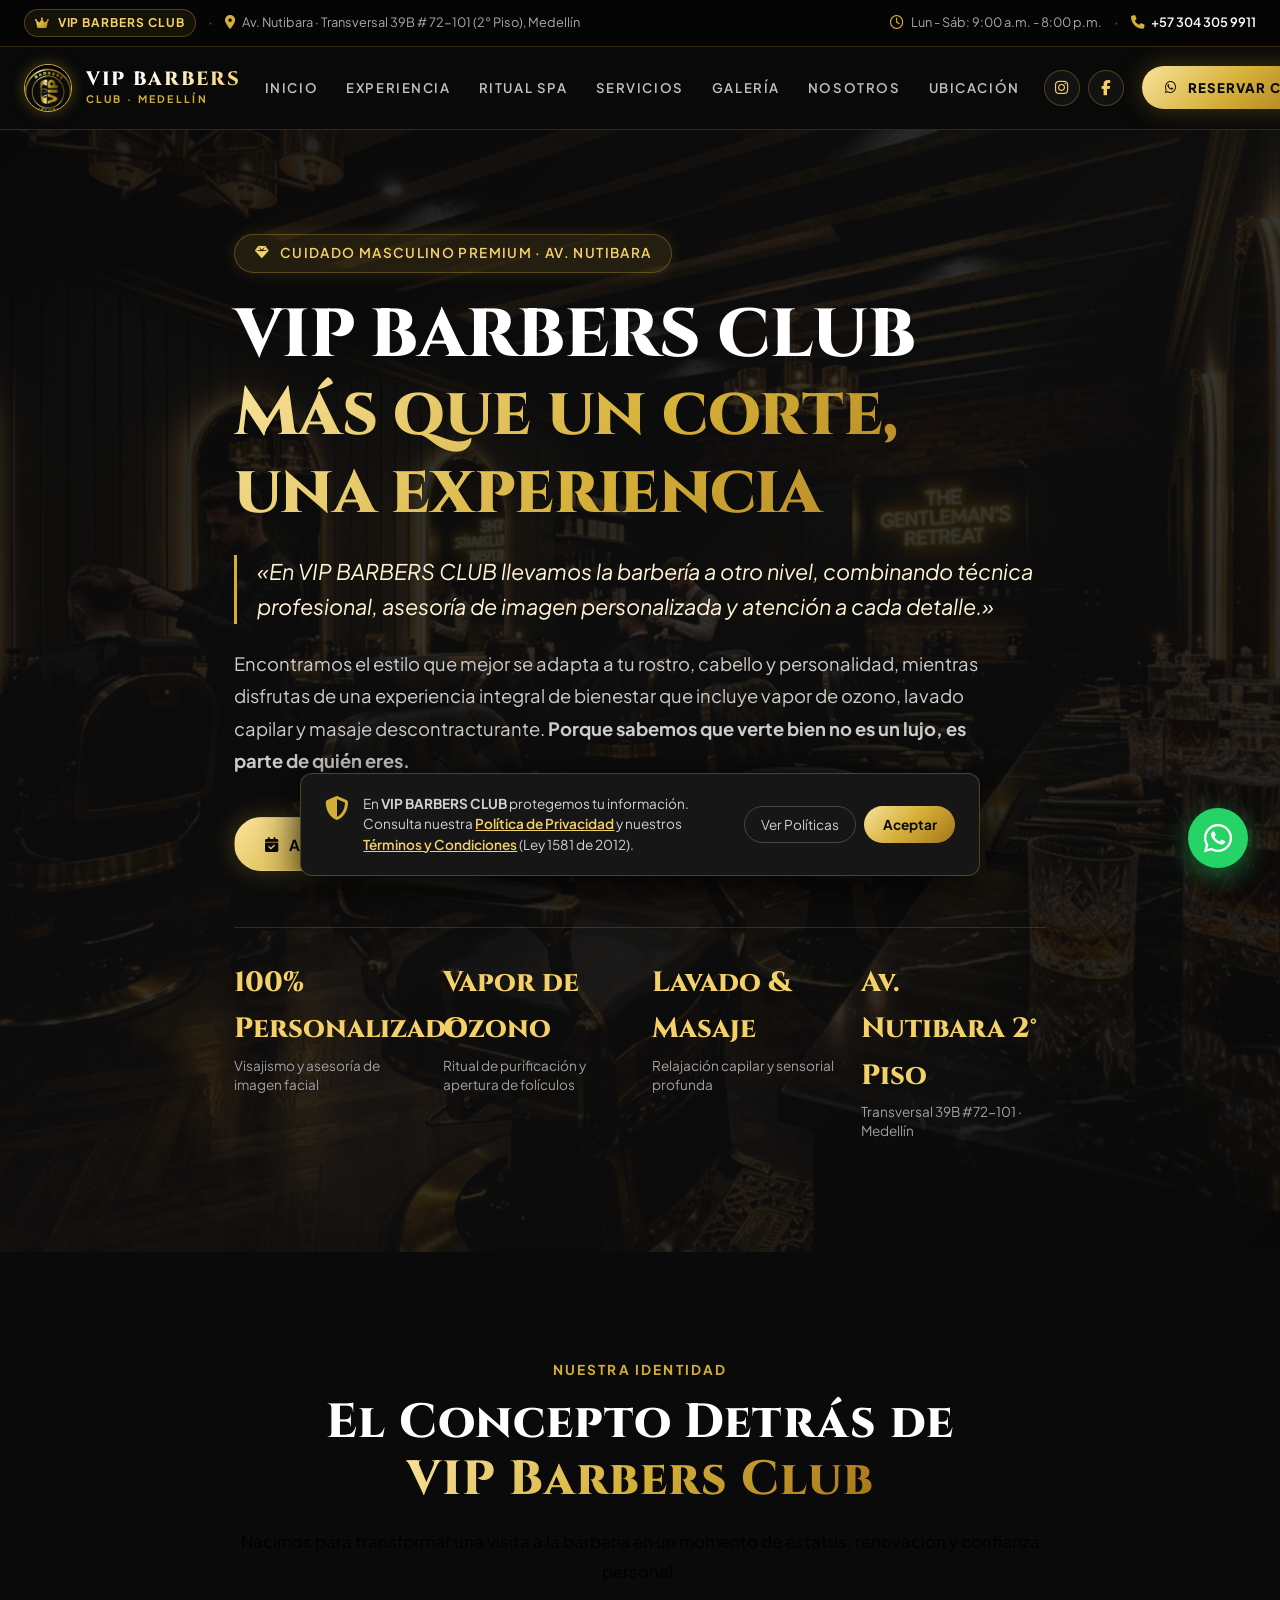
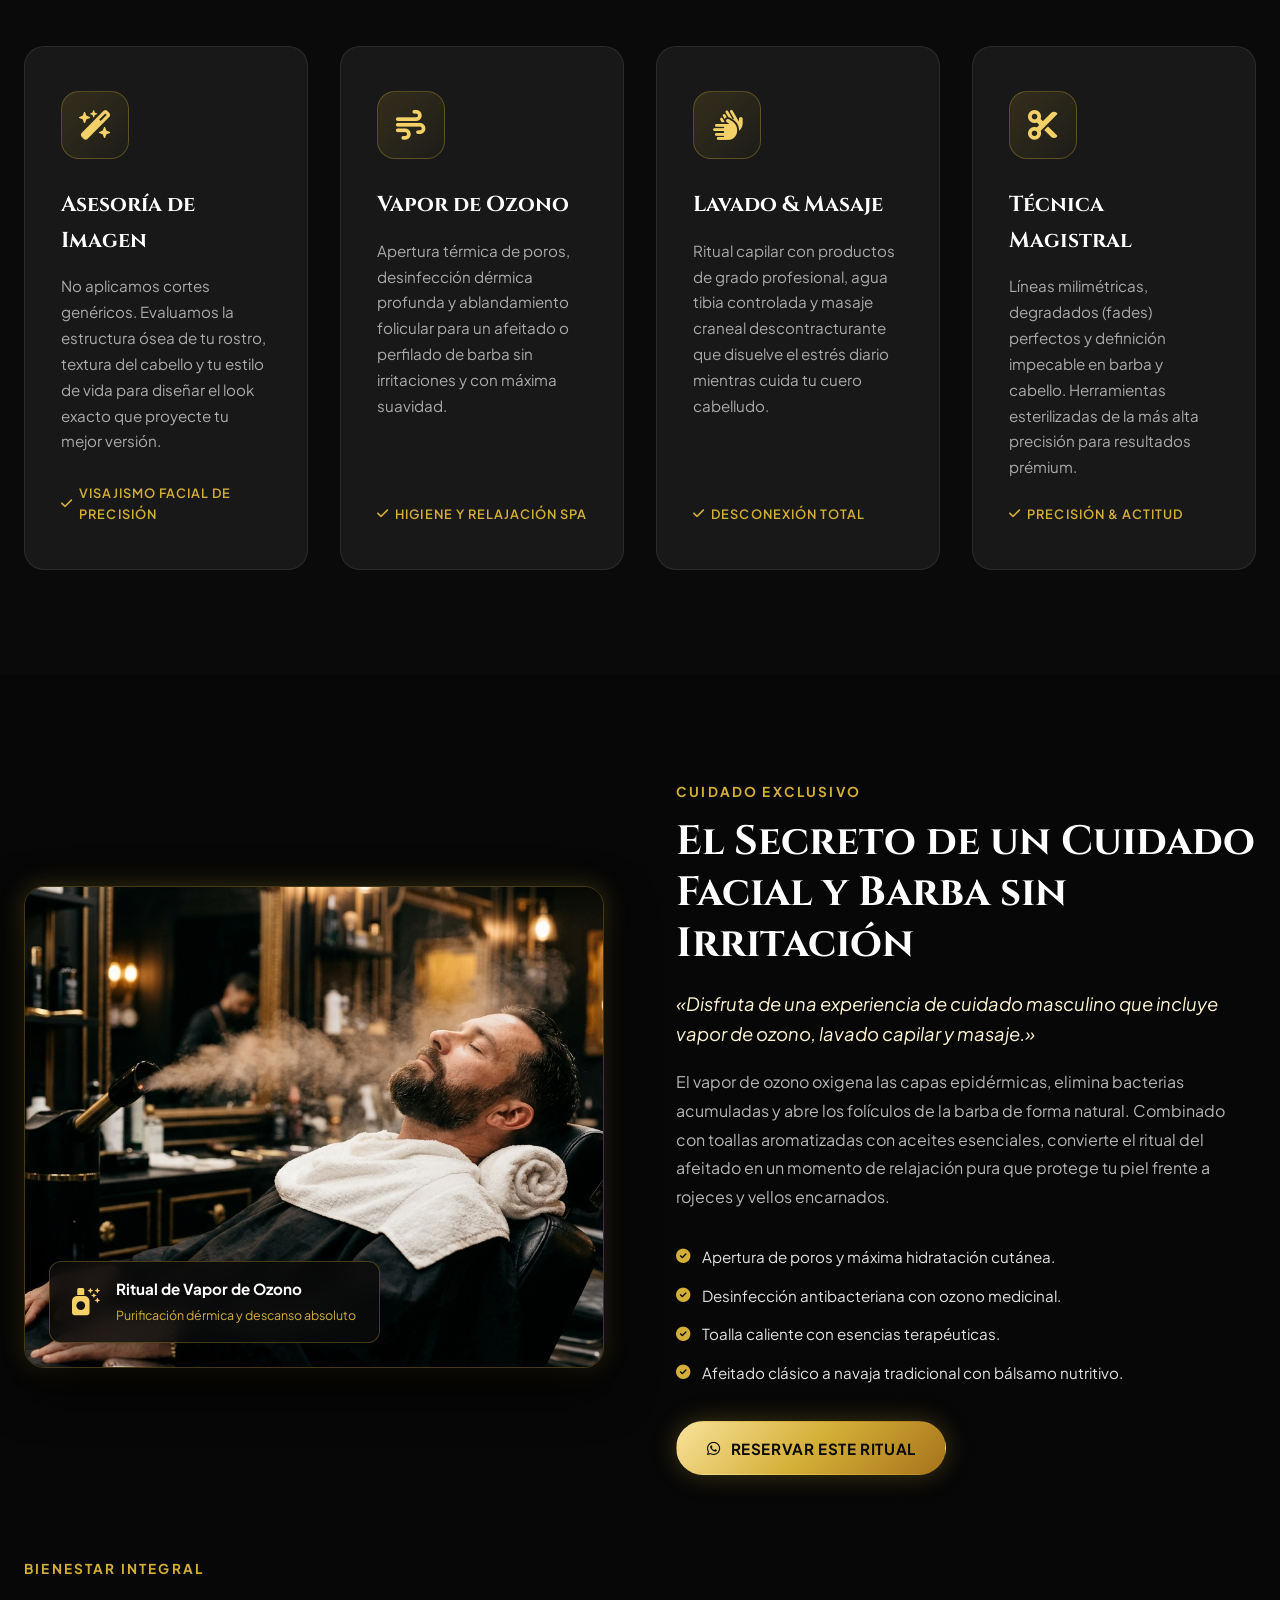
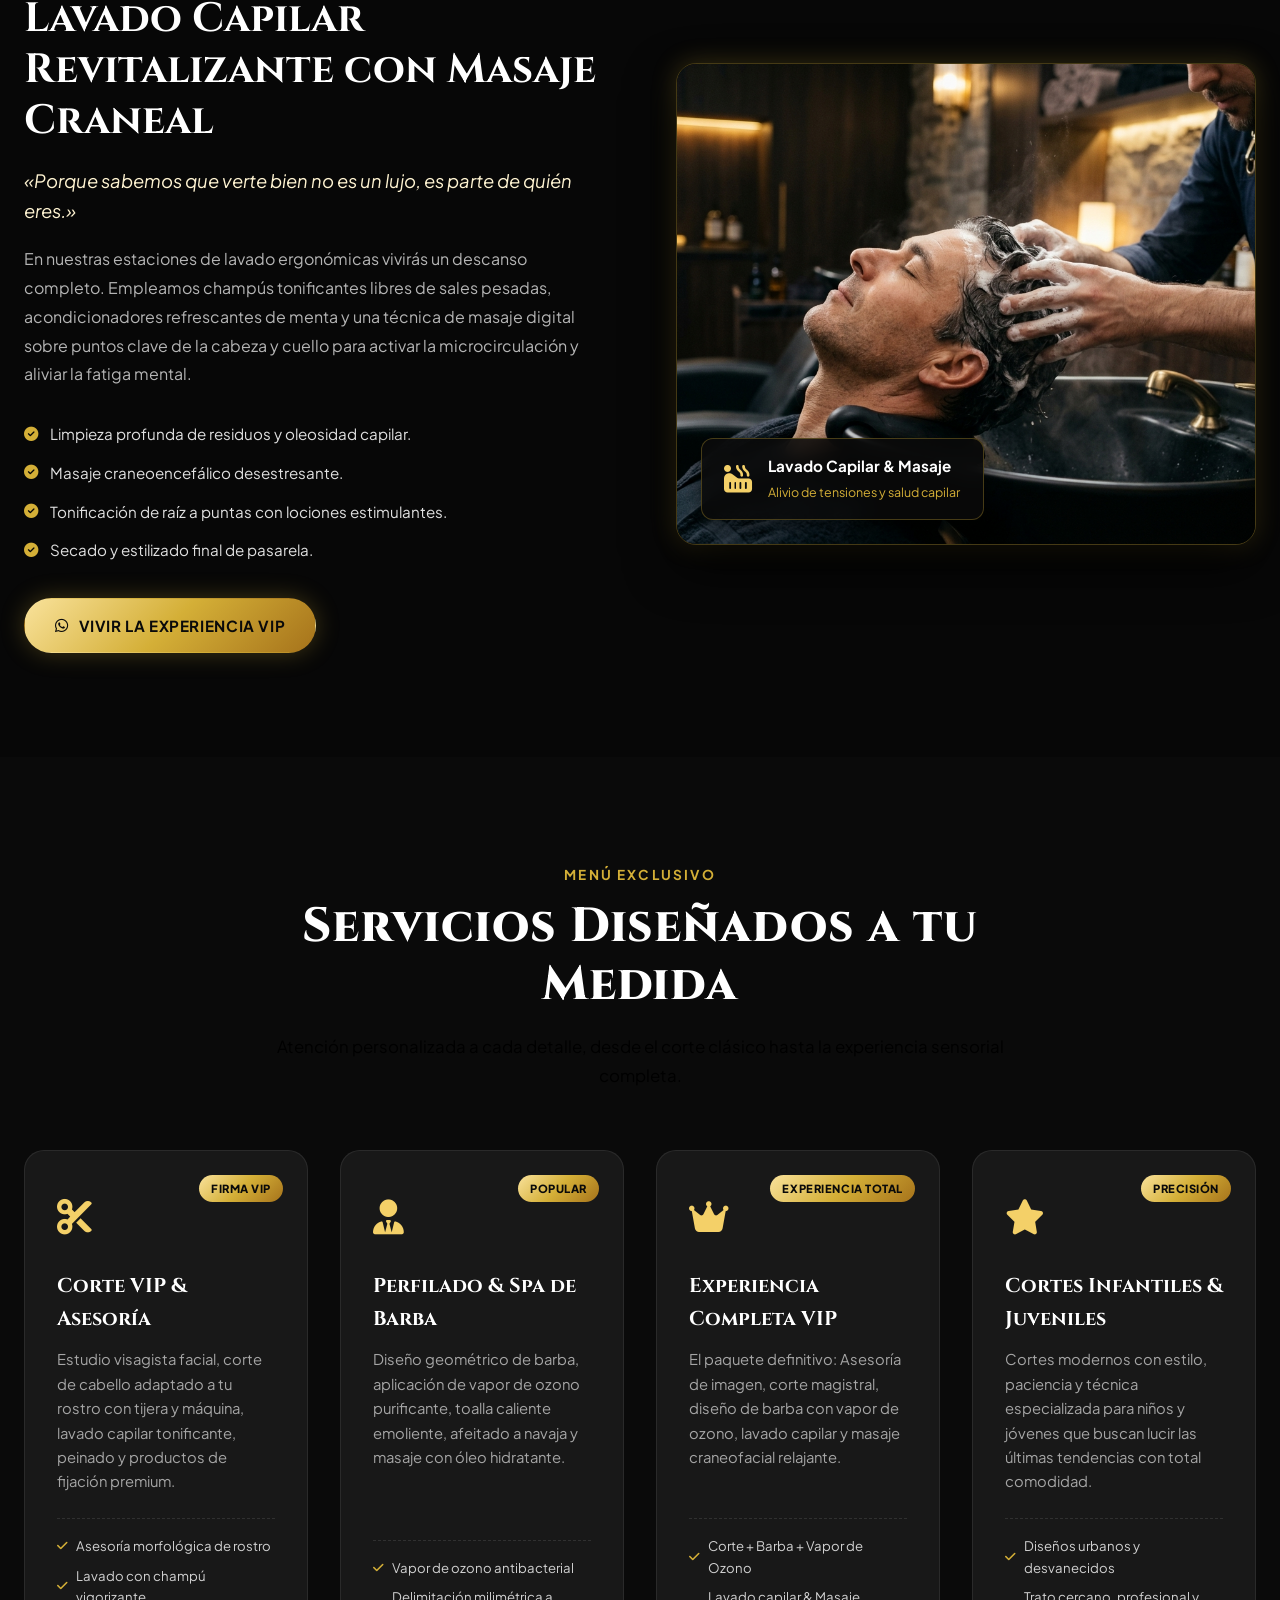
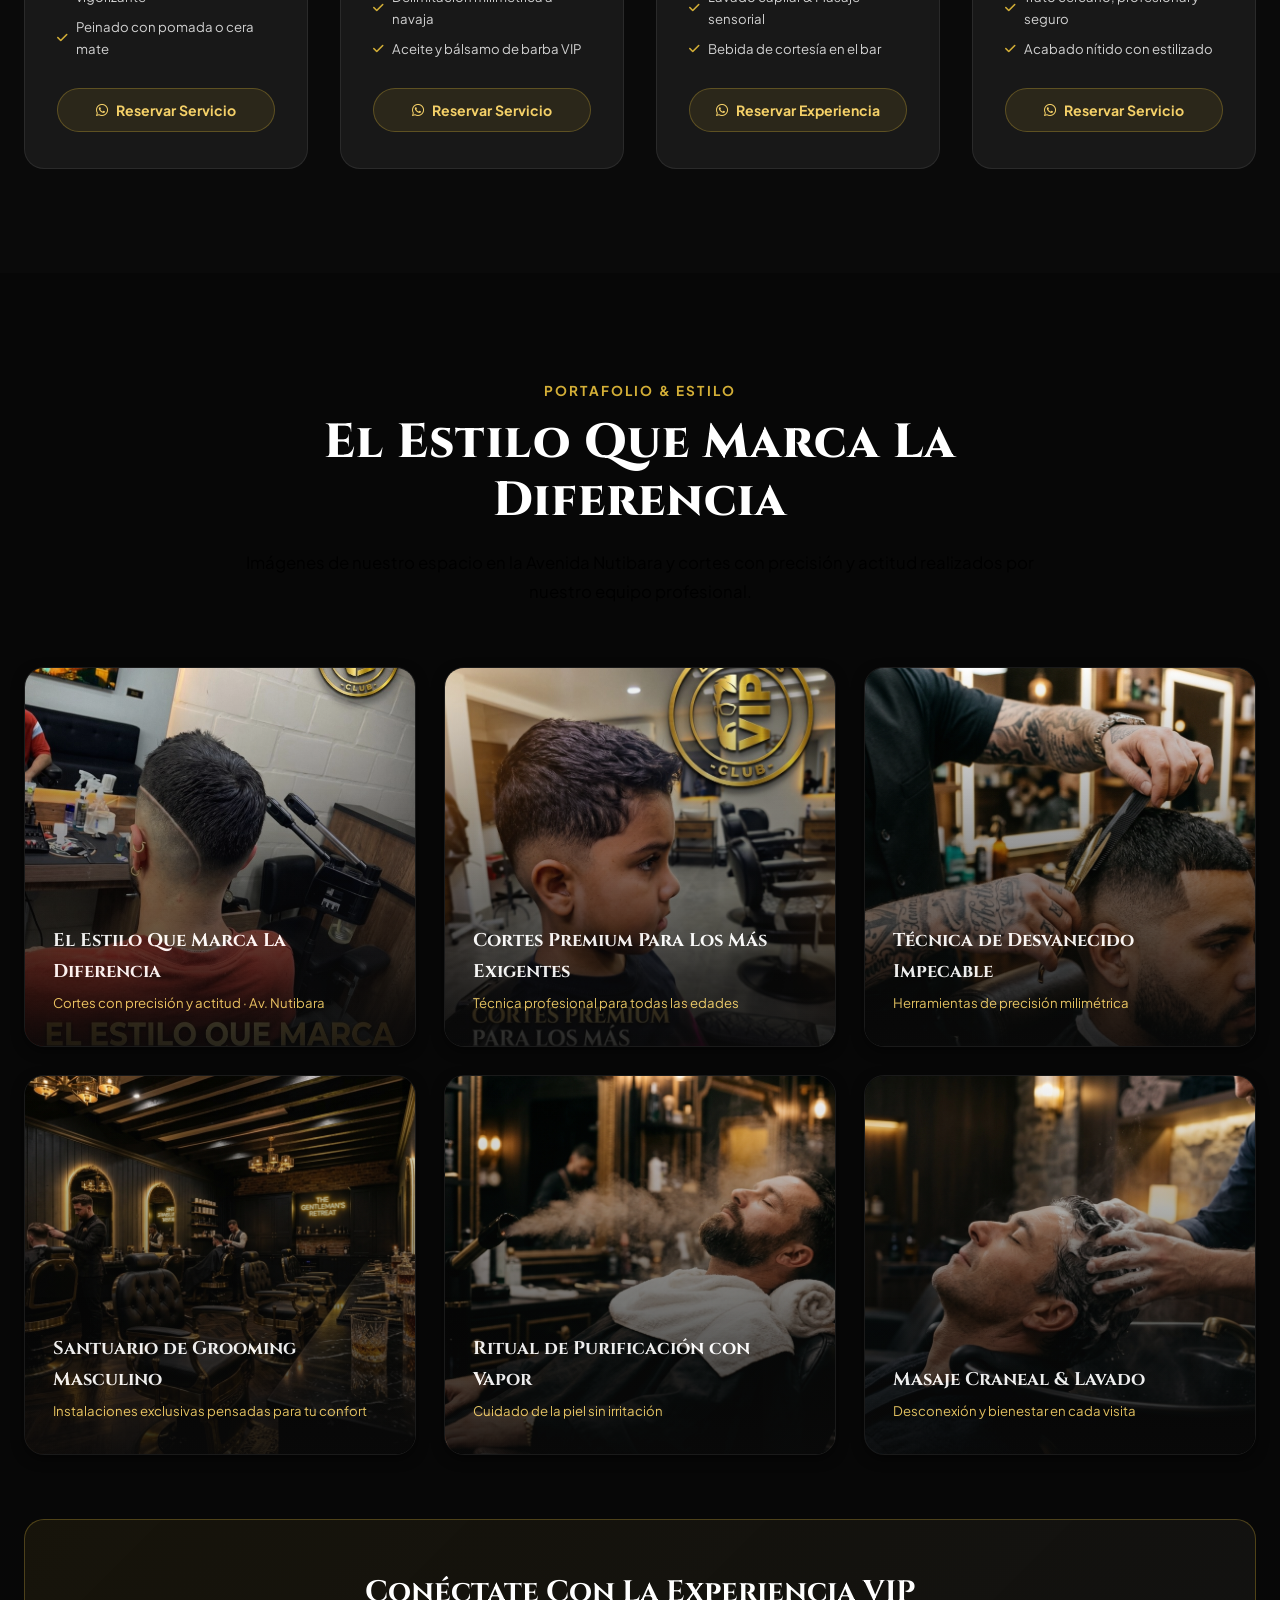
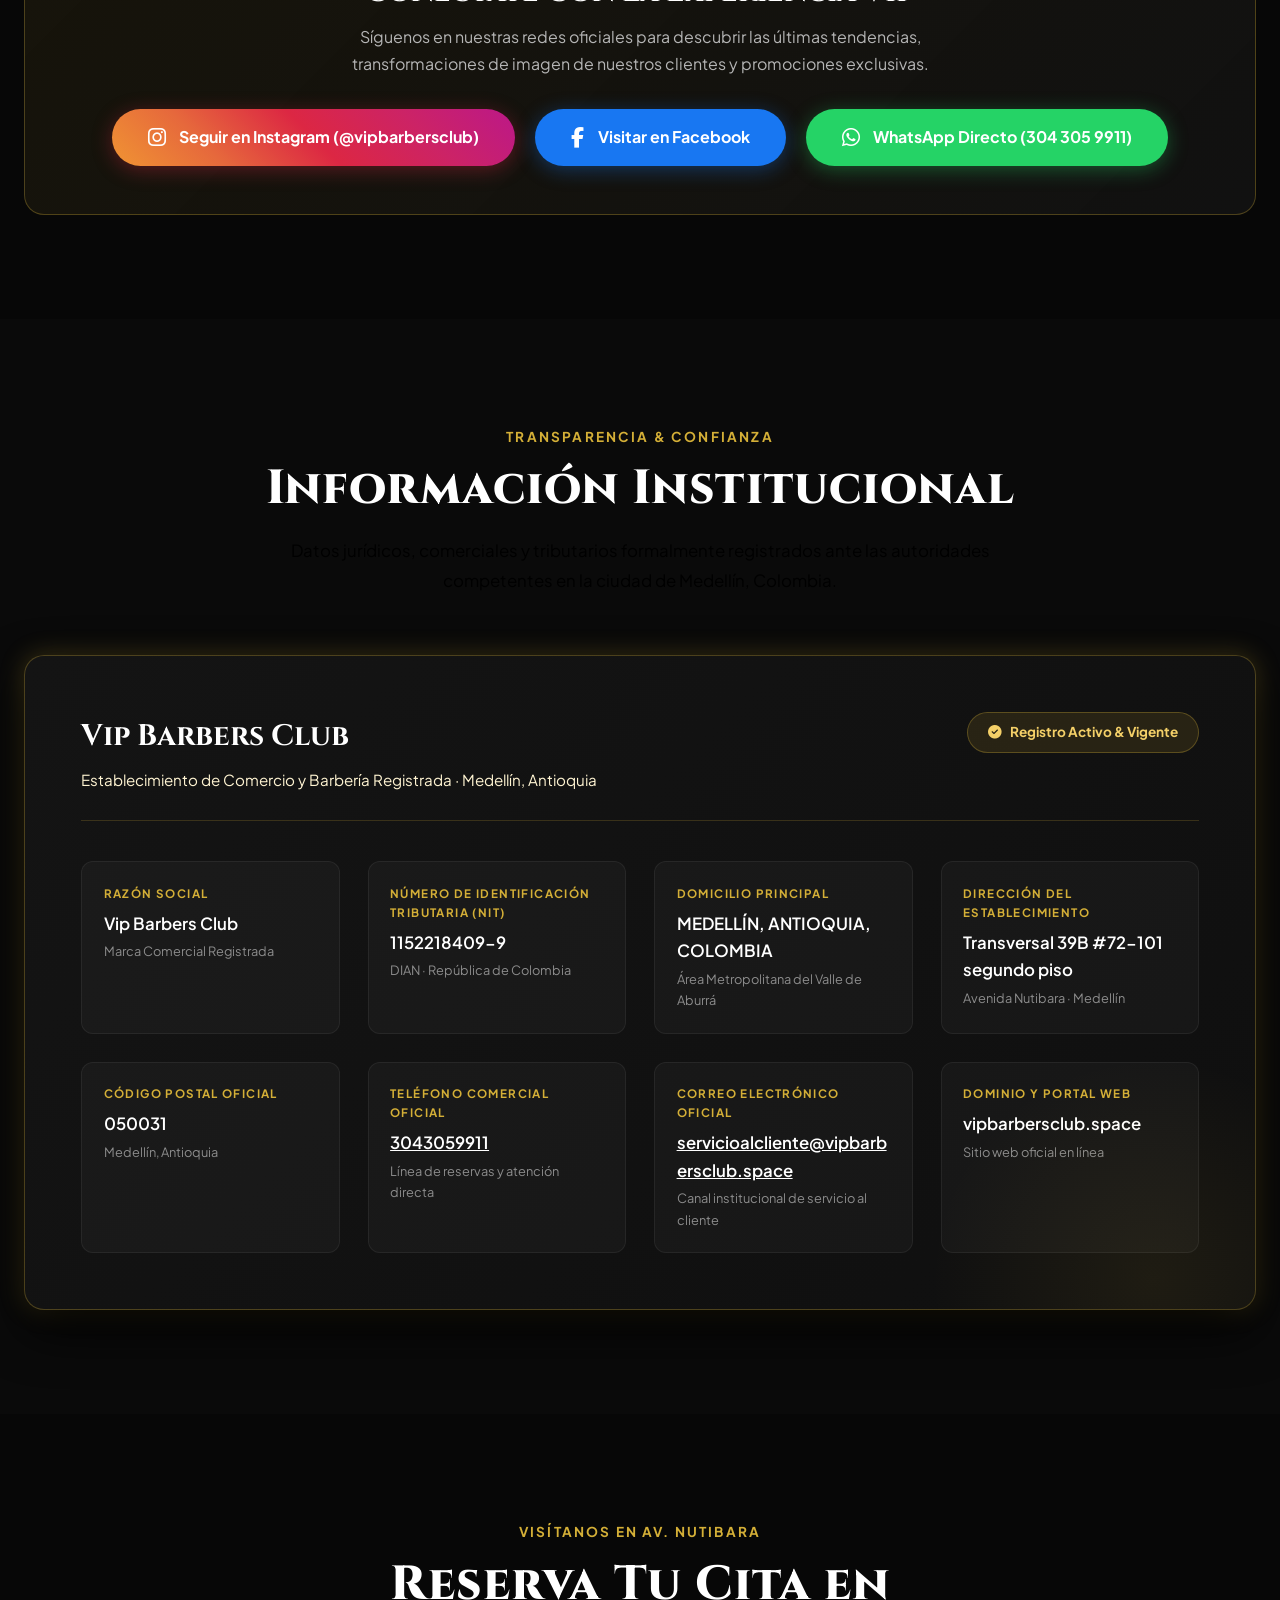
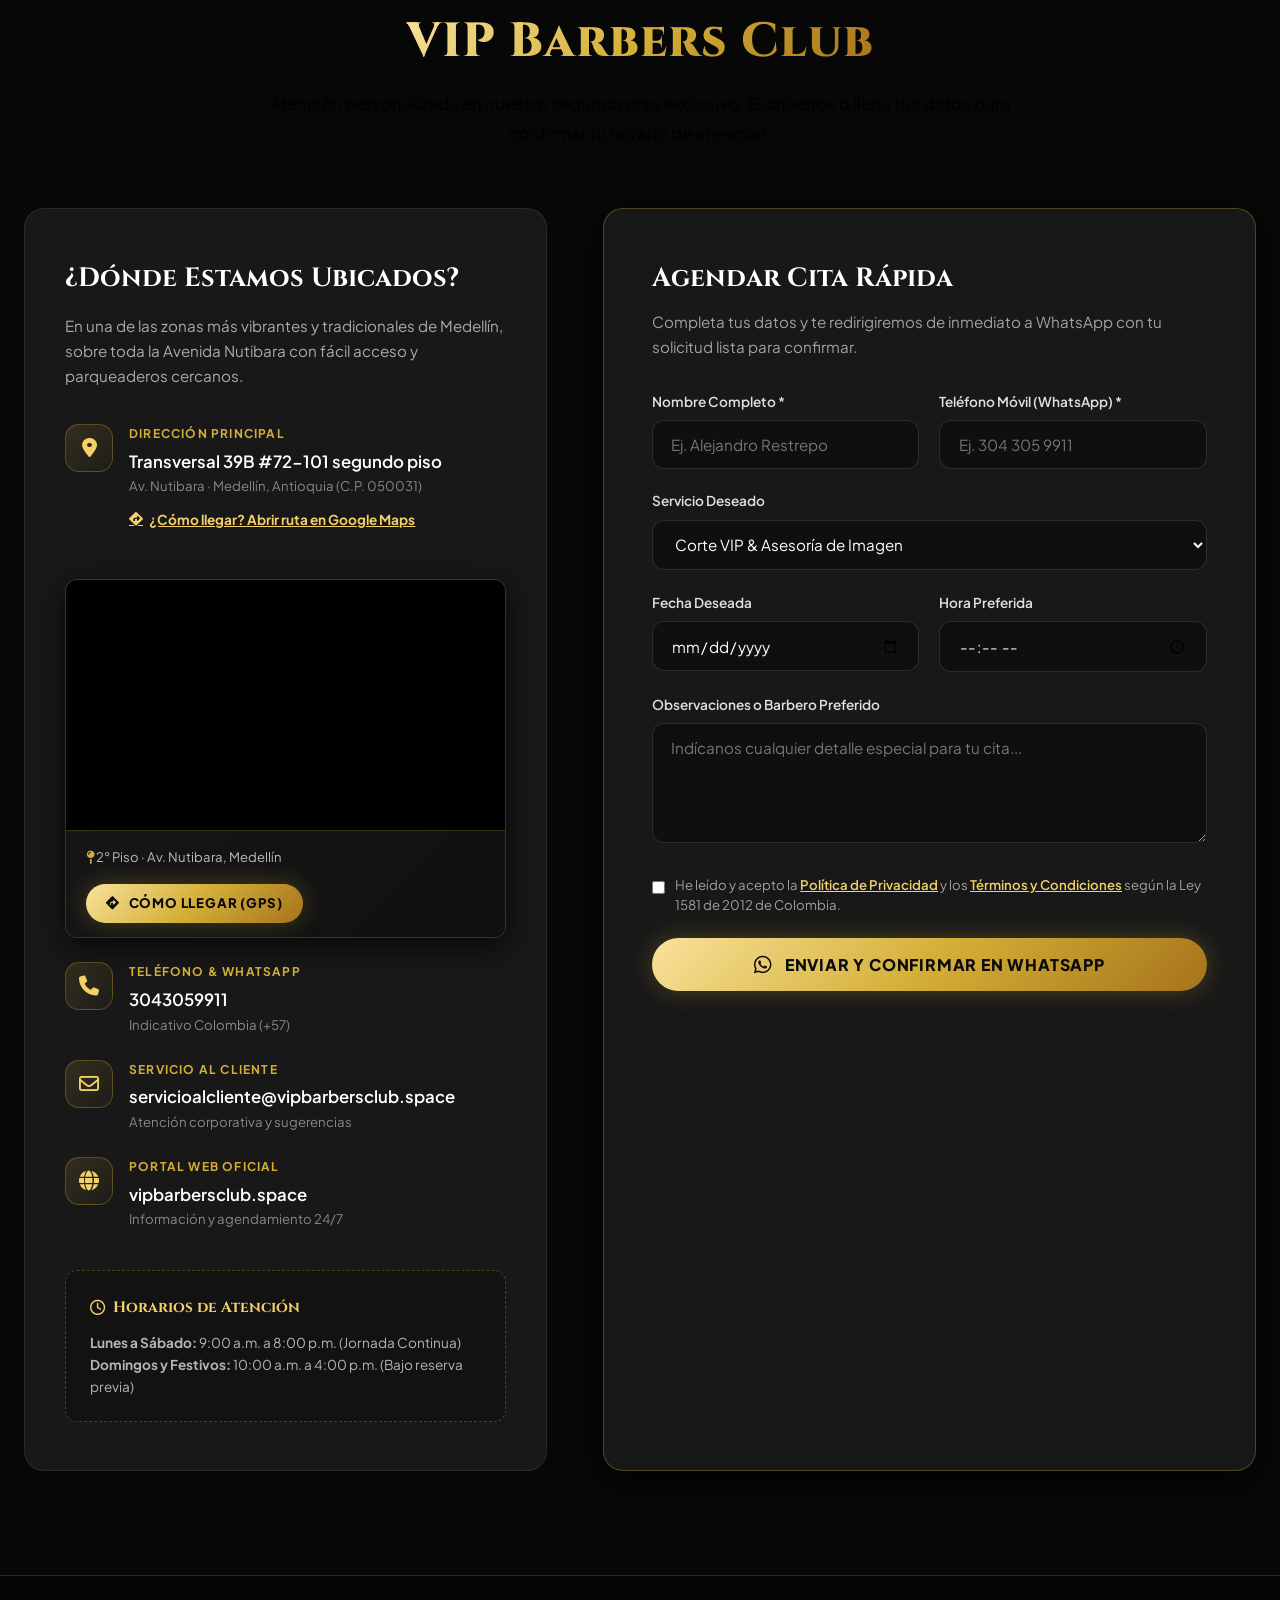
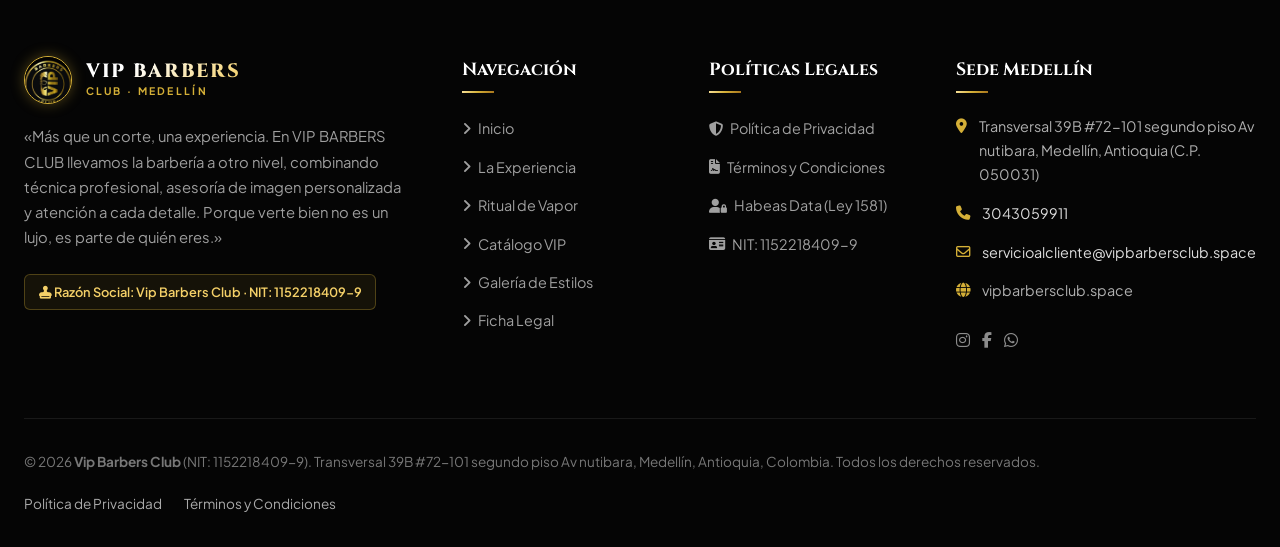
<file: index.html>
<!DOCTYPE html>
<html lang="es" data-theme="gold-classic">
<head>
     <meta name="facebook-domain-verification" content="0k3vq4knf1igrhjbu1bd2lx08yw3gx" />
    <meta charset="UTF-8">
    <meta name="viewport" content="width=device-width, initial-scale=1.0">
    <meta name="description" content="VIP BARBERS CLUB Medellín — Más que un corte, una experiencia. Asesoría de imagen personalizada, vapor de ozono, lavado capilar y masaje en Av. Nutibara. NIT: 1152218409-9.">
    <meta name="keywords" content="VIP Barbers Club, barberia Medellin, barberia Av Nutibara, corte de cabello hombres Medellin, vapor de ozono barberia, asesoría de imagen masculina, barberia vip">
    <meta name="author" content="VIP BARBERS CLUB">
    <meta name="robots" content="index, follow">
    <meta http-equiv="X-Content-Type-Options" content="nosniff">
    <meta name="referrer" content="strict-origin-when-cross-origin">
    <meta property="og:title" content="VIP BARBERS CLUB | Más que un corte, una experiencia">
    <meta property="og:description" content="Llevamos la barbería a otro nivel: técnica profesional, asesoría personalizada, vapor de ozono, lavado capilar y masaje. Av. Nutibara, Medellín.">
    <meta property="og:type" content="website">
    <meta property="og:url" content="https://vipbarbersclub.space">
    <meta property="og:image" content="hero-vip-barbershop.jpg">
    <title>VIP BARBERS CLUB | Más que un corte, una experiencia · Medellín</title>

    <!-- Google Fonts -->
    <link rel="preconnect" href="https://fonts.googleapis.com">
    <link rel="preconnect" href="https://fonts.gstatic.com" crossorigin>
    <link href="https://fonts.googleapis.com/css2?family=Cinzel:wght@500;600;700;800;900&family=Plus+Jakarta+Sans:wght@300;400;500;600;700;800&display=swap" rel="stylesheet">
    
    <!-- Font Awesome -->
    <link rel="stylesheet" href="https://cdnjs.cloudflare.com/ajax/libs/font-awesome/6.4.0/css/all.min.css">
    
    <!-- Estilos -->
    <link rel="stylesheet" href="styles.css">
</head>
<body>

    <!-- BARRA SUPERIOR INSTITUCIONAL -->
    <div class="top-bar">
        <div class="container top-bar-content">
            <div class="top-bar-left">
                <span class="top-pill"><i class="fa-solid fa-crown text-gold"></i> VIP BARBERS CLUB</span>
                <span class="top-divider">·</span>
                <span class="top-address"><i class="fa-solid fa-location-dot"></i> Av. Nutibara · Transversal 39B # 72-101 (2° Piso), Medellín</span>
            </div>
            <div class="top-bar-right">
                <span class="top-hours"><i class="fa-regular fa-clock"></i> Lun - Sáb: 9:00 a.m. - 8:00 p.m.</span>
                <span class="top-divider">·</span>
                <a href="tel:3043059911" class="top-phone"><i class="fa-solid fa-phone"></i> +57 304 305 9911</a>
            </div>
        </div>
    </div>

    <!-- BANNER DE COOKIES & PRIVACIDAD -->
    <div class="cookie-banner" id="cookieBanner" role="region" aria-label="Aviso de privacidad y cookies">
        <div class="cookie-content">
            <i class="fa-solid fa-shield-halved cookie-icon"></i>
            <p>
                En <strong>VIP BARBERS CLUB</strong> protegemos tu información. Consulta nuestra 
                <a href="politica-de-privacidad.html" class="modal-link" data-modal="modal-privacidad">Política de Privacidad</a> 
                y nuestros <a href="terminos-y-condiciones.html" class="modal-link" data-modal="modal-terminos">Términos y Condiciones</a> (Ley 1581 de 2012).
            </p>
        </div>
        <div class="cookie-actions">
            <button class="btn-cookie-outline" id="cookieDetails">Ver Políticas</button>
            <button class="btn-cookie-accept" id="cookieAccept">Aceptar</button>
        </div>
    </div>

    <!-- NAVBAR PRINCIPAL -->
    <header class="navbar" id="navbar">
        <div class="container nav-container">
            <!-- LOGO OFICIAL -->
            <a href="#inicio" class="brand-logo" aria-label="VIP Barbers Club - Inicio">
                <img src="logo-vip.jpg" alt="Logo VIP Barbers Club" class="logo-circle-img">
                <div class="logo-text-block">
                    <span class="logo-title">VIP BARBERS</span>
                    <span class="logo-subtitle">CLUB · MEDELLÍN</span>
                </div>
            </a>

            <!-- ENLACES DE NAVEGACIÓN -->
            <nav class="nav-links" id="navLinks">
                <a href="#inicio" class="nav-link active">Inicio</a>
                <a href="#experiencia" class="nav-link">Experiencia</a>
                <a href="#rituales" class="nav-link">Ritual Spa</a>
                <a href="#servicios" class="nav-link">Servicios</a>
                <a href="#galeria" class="nav-link">Galería</a>
                <a href="#institucional" class="nav-link">Nosotros</a>
                <a href="#contacto" class="nav-link">Ubicación</a>

                <!-- Acciones móviles dentro del drawer -->
                <div class="mobile-menu-actions">
                    <div class="mobile-socials">
                        <a href="https://www.instagram.com/vipbarbersclub?dlrf=MWNwbzd5czJ4cXJ2bg==" target="_blank" rel="noopener noreferrer" class="social-icon-btn" aria-label="Instagram VIP Barbers Club">
                            <i class="fa-brands fa-instagram"></i>
                        </a>
                        <a href="https://www.facebook.com/share/18VDVCjF9Z/?mibextid=wwXIfr" target="_blank" rel="noopener noreferrer" class="social-icon-btn" aria-label="Facebook VIP Barbers Club">
                            <i class="fa-brands fa-facebook-f"></i>
                        </a>
                        <a href="https://wa.me/573043059911" target="_blank" rel="noopener noreferrer" class="social-icon-btn" aria-label="WhatsApp VIP Barbers Club">
                            <i class="fa-brands fa-whatsapp"></i>
                        </a>
                    </div>
                    <a href="#contacto" class="btn btn-gold nav-cta-btn" data-btn-id="nav-reserve" style="width: 100%; text-align: center;">
                        <i class="fa-brands fa-whatsapp"></i> <span>Reservar Cita</span>
                    </a>
                </div>
            </nav>

            <!-- ACCIONES ESCRITORIO (Redes y Botón Reserva) -->
            <div class="nav-desktop-actions">
                <div class="nav-social-pills">
                    <a href="https://www.instagram.com/vipbarbersclub?dlrf=MWNwbzd5czJ4cXJ2bg==" target="_blank" rel="noopener noreferrer" class="social-pill-btn" aria-label="Instagram VIP Barbers Club" title="Instagram">
                        <i class="fa-brands fa-instagram"></i>
                    </a>
                    <a href="https://www.facebook.com/share/18VDVCjF9Z/?mibextid=wwXIfr" target="_blank" rel="noopener noreferrer" class="social-pill-btn" aria-label="Facebook VIP Barbers Club" title="Facebook">
                        <i class="fa-brands fa-facebook-f"></i>
                    </a>
                </div>

                <a href="#contacto" class="btn-nav-reserve" data-btn-id="nav-reserve">
                    <i class="fa-brands fa-whatsapp"></i>
                    <span>Reservar Cita</span>
                </a>

                <button class="hamburger" id="hamburger" aria-label="Abrir menú" aria-expanded="false">
                    <span></span>
                    <span></span>
                    <span></span>
                </button>
            </div>
        </div>
    </header>

    <!-- HERO SECTION -->
    <section class="hero" id="inicio">
        <div class="hero-bg-container">
            <img src="hero-vip-barbershop.jpg" alt="Interior Exclusivo de VIP Barbers Club Medellín" class="hero-bg-img" fetchpriority="high">
            <div class="hero-overlay"></div>
        </div>

        <div class="container hero-content">
            <div class="hero-tag">
                <i class="fa-solid fa-gem"></i> Cuidado Masculino Premium · Av. Nutibara
            </div>

            <h1 class="hero-title">
                VIP BARBERS CLUB<br>
                <span class="text-gold">Más que un corte, una experiencia</span>
            </h1>

            <p class="hero-subtitle-quote">
                «En VIP BARBERS CLUB llevamos la barbería a otro nivel, combinando técnica profesional, asesoría de imagen personalizada y atención a cada detalle.»
            </p>

            <p class="hero-description">
                Encontramos el estilo que mejor se adapta a tu rostro, cabello y personalidad, mientras disfrutas de una experiencia integral de bienestar que incluye vapor de ozono, lavado capilar y masaje descontracturante. <strong>Porque sabemos que verte bien no es un lujo, es parte de quién eres.</strong>
            </p>

            <div class="hero-cta-group">
                <a href="#contacto" class="btn btn-gold" data-btn-id="hero-primary">
                    <i class="fa-solid fa-calendar-check"></i> <span>Agendar Mi Cita VIP</span>
                </a>
                <a href="#servicios" class="btn btn-outline-gold" data-btn-id="hero-secondary">
                    <i class="fa-solid fa-scissors"></i> <span>Ver Catálogo de Servicios</span>
                </a>
            </div>

            <div class="hero-stats-strip">
                <div class="hero-stat-item">
                    <h3>100% Personalizado</h3>
                    <p>Visajismo y asesoría de imagen facial</p>
                </div>
                <div class="hero-stat-item">
                    <h3>Vapor de Ozono</h3>
                    <p>Ritual de purificación y apertura de folículos</p>
                </div>
                <div class="hero-stat-item">
                    <h3>Lavado & Masaje</h3>
                    <p>Relajación capilar y sensorial profunda</p>
                </div>
                <div class="hero-stat-item">
                    <h3>Av. Nutibara 2° Piso</h3>
                    <p>Transversal 39B #72-101 · Medellín</p>
                </div>
            </div>
        </div>
    </section>

    <!-- SECCIÓN: LA EXPERIENCIA Y FILOSOFÍA -->
    <section class="section section-dark" id="experiencia">
        <div class="container">
            <div class="section-header text-center">
                <span class="eyebrow">Nuestra Identidad</span>
                <h2 class="section-title">El Concepto Detrás de <span class="text-gold">VIP Barbers Club</span></h2>
                <p class="section-subtitle">
                    Nacimos para transformar una visita a la barbería en un momento de estatus, renovación y confianza personal.
                </p>
            </div>

            <div class="ritual-grid">
                <!-- Pilar 1 -->
                <div class="ritual-card">
                    <div class="ritual-icon-box">
                        <i class="fa-solid fa-wand-magic-sparkles"></i>
                    </div>
                    <h3>Asesoría de Imagen</h3>
                    <p>
                        No aplicamos cortes genéricos. Evaluamos la estructura ósea de tu rostro, textura del cabello y tu estilo de vida para diseñar el look exacto que proyecte tu mejor versión.
                    </p>
                    <div class="ritual-highlight">
                        <i class="fa-solid fa-check"></i> Visajismo Facial de Precisión
                    </div>
                </div>

                <!-- Pilar 2 -->
                <div class="ritual-card">
                    <div class="ritual-icon-box">
                        <i class="fa-solid fa-wind"></i>
                    </div>
                    <h3>Vapor de Ozono</h3>
                    <p>
                        Apertura térmica de poros, desinfección dérmica profunda y ablandamiento folicular para un afeitado o perfilado de barba sin irritaciones y con máxima suavidad.
                    </p>
                    <div class="ritual-highlight">
                        <i class="fa-solid fa-check"></i> Higiene y Relajación Spa
                    </div>
                </div>

                <!-- Pilar 3 -->
                <div class="ritual-card">
                    <div class="ritual-icon-box">
                        <i class="fa-solid fa-hands"></i>
                    </div>
                    <h3>Lavado & Masaje</h3>
                    <p>
                        Ritual capilar con productos de grado profesional, agua tibia controlada y masaje craneal descontracturante que disuelve el estrés diario mientras cuida tu cuero cabelludo.
                    </p>
                    <div class="ritual-highlight">
                        <i class="fa-solid fa-check"></i> Desconexión Total
                    </div>
                </div>

                <!-- Pilar 4 -->
                <div class="ritual-card">
                    <div class="ritual-icon-box">
                        <i class="fa-solid fa-scissors"></i>
                    </div>
                    <h3>Técnica Magistral</h3>
                    <p>
                        Líneas milimétricas, degradados (fades) perfectos y definición impecable en barba y cabello. Herramientas esterilizadas de la más alta precisión para resultados prémium.
                    </p>
                    <div class="ritual-highlight">
                        <i class="fa-solid fa-check"></i> Precisión & Actitud
                    </div>
                </div>
            </div>
        </div>
    </section>

    <!-- SECCIÓN: DETALLE DE LOS RITUALES (VAPOR DE OZONO Y ASESORÍA) -->
    <section class="section section-black" id="rituales">
        <div class="container">
            <!-- Feature 1: Vapor de Ozono & Cuidado de Barba -->
            <div class="feature-split">
                <div class="feature-media-frame">
                    <img src="vapor-ozono-ritual.jpg" alt="Ritual con Vapor de Ozono en VIP Barbers Club" loading="lazy">
                    <div class="feature-media-badge">
                        <i class="fa-solid fa-spray-can-sparkles"></i>
                        <div>
                            <strong>Ritual de Vapor de Ozono</strong>
                            <span>Purificación dérmica y descanso absoluto</span>
                        </div>
                    </div>
                </div>
                <div class="feature-content">
                    <span class="eyebrow">Cuidado Exclusivo</span>
                    <h2>El Secreto de un Cuidado Facial y Barba sin Irritación</h2>
                    <p class="feature-lead">
                        «Disfruta de una experiencia de cuidado masculino que incluye vapor de ozono, lavado capilar y masaje.»
                    </p>
                    <p class="feature-text">
                        El vapor de ozono oxigena las capas epidérmicas, elimina bacterias acumuladas y abre los folículos de la barba de forma natural. Combinado con toallas aromatizadas con aceites esenciales, convierte el ritual del afeitado en un momento de relajación pura que protege tu piel frente a rojeces y vellos encarnados.
                    </p>
                    <ul class="feature-benefits-list">
                        <li><i class="fa-solid fa-circle-check"></i> Apertura de poros y máxima hidratación cutánea.</li>
                        <li><i class="fa-solid fa-circle-check"></i> Desinfección antibacteriana con ozono medicinal.</li>
                        <li><i class="fa-solid fa-circle-check"></i> Toalla caliente con esencias terapéuticas.</li>
                        <li><i class="fa-solid fa-circle-check"></i> Afeitado clásico a navaja tradicional con bálsamo nutritivo.</li>
                    </ul>
                    <a href="#contacto" class="btn btn-gold btn-book-service" data-btn-id="ritual-reserve" data-service="Ritual Spa de Barba con Vapor de Ozono">
                        <i class="fa-brands fa-whatsapp"></i> <span>Reservar Este Ritual</span>
                    </a>
                </div>
            </div>

            <!-- Feature 2: Lavado Capilar y Masaje -->
            <div class="feature-split reverse" style="margin-top: 5rem;">
                <div class="feature-media-frame">
                    <img src="lavado-masaje-capilar.jpg" alt="Lavado Capilar y Masaje Relajante en VIP Barbers Club" loading="lazy">
                    <div class="feature-media-badge">
                        <i class="fa-solid fa-hot-tub-person"></i>
                        <div>
                            <strong>Lavado Capilar & Masaje</strong>
                            <span>Alivio de tensiones y salud capilar</span>
                        </div>
                    </div>
                </div>
                <div class="feature-content">
                    <span class="eyebrow">Bienestar Integral</span>
                    <h2>Lavado Capilar Revitalizante con Masaje Craneal</h2>
                    <p class="feature-lead">
                        «Porque sabemos que verte bien no es un lujo, es parte de quién eres.»
                    </p>
                    <p class="feature-text">
                        En nuestras estaciones de lavado ergonómicas vivirás un descanso completo. Empleamos champús tonificantes libres de sales pesadas, acondicionadores refrescantes de menta y una técnica de masaje digital sobre puntos clave de la cabeza y cuello para activar la microcirculación y aliviar la fatiga mental.
                    </p>
                    <ul class="feature-benefits-list">
                        <li><i class="fa-solid fa-circle-check"></i> Limpieza profunda de residuos y oleosidad capilar.</li>
                        <li><i class="fa-solid fa-circle-check"></i> Masaje craneoencefálico desestresante.</li>
                        <li><i class="fa-solid fa-circle-check"></i> Tonificación de raíz a puntas con lociones estimulantes.</li>
                        <li><i class="fa-solid fa-circle-check"></i> Secado y estilizado final de pasarela.</li>
                    </ul>
                    <a href="#contacto" class="btn btn-gold btn-book-service" data-btn-id="experience-reserve" data-service="Combo Total Corte + Barba + Masaje">
                        <i class="fa-brands fa-whatsapp"></i> <span>Vivir la Experiencia VIP</span>
                    </a>
                </div>
            </div>
        </div>
    </section>

    <!-- SECCIÓN: CATÁLOGO DE SERVICIOS -->
    <section class="section section-dark" id="servicios">
        <div class="container">
            <div class="section-header text-center">
                <span class="eyebrow">Menú Exclusivo</span>
                <h2 class="section-title">Servicios Diseñados a tu Medida</h2>
                <p class="section-subtitle">
                    Atención personalizada a cada detalle, desde el corte clásico hasta la experiencia sensorial completa.
                </p>
            </div>

            <div class="services-grid">
                <!-- Servicio 1 -->
                <div class="service-card">
                    <span class="service-badge">Firma VIP</span>
                    <div class="service-icon"><i class="fa-solid fa-scissors"></i></div>
                    <h4>Corte VIP & Asesoría</h4>
                    <p class="service-desc">
                        Estudio visagista facial, corte de cabello adaptado a tu rostro con tijera y máquina, lavado capilar tonificante, peinado y productos de fijación premium.
                    </p>
                    <ul class="service-perks">
                        <li><i class="fa-solid fa-check"></i> Asesoría morfológica de rostro</li>
                        <li><i class="fa-solid fa-check"></i> Lavado con champú vigorizante</li>
                        <li><i class="fa-solid fa-check"></i> Peinado con pomada o cera mate</li>
                    </ul>
                    <button class="service-cta-btn btn-book-service" data-service="Corte VIP y Asesoría de Imagen">
                        <i class="fa-brands fa-whatsapp"></i> Reservar Servicio
                    </button>
                </div>

                <!-- Servicio 2 -->
                <div class="service-card">
                    <span class="service-badge">Popular</span>
                    <div class="service-icon"><i class="fa-solid fa-user-tie"></i></div>
                    <h4>Perfilado & Spa de Barba</h4>
                    <p class="service-desc">
                        Diseño geométrico de barba, aplicación de vapor de ozono purificante, toalla caliente emoliente, afeitado a navaja y masaje con óleo hidratante.
                    </p>
                    <ul class="service-perks">
                        <li><i class="fa-solid fa-check"></i> Vapor de ozono antibacterial</li>
                        <li><i class="fa-solid fa-check"></i> Delimitación milimétrica a navaja</li>
                        <li><i class="fa-solid fa-check"></i> Aceite y bálsamo de barba VIP</li>
                    </ul>
                    <button class="service-cta-btn btn-book-service" data-service="Perfilado y Spa de Barba con Vapor">
                        <i class="fa-brands fa-whatsapp"></i> Reservar Servicio
                    </button>
                </div>

                <!-- Servicio 3 -->
                <div class="service-card">
                    <span class="service-badge">Experiencia Total</span>
                    <div class="service-icon"><i class="fa-solid fa-crown"></i></div>
                    <h4>Experiencia Completa VIP</h4>
                    <p class="service-desc">
                        El paquete definitivo: Asesoría de imagen, corte magistral, diseño de barba con vapor de ozono, lavado capilar y masaje craneofacial relajante.
                    </p>
                    <ul class="service-perks">
                        <li><i class="fa-solid fa-check"></i> Corte + Barba + Vapor de Ozono</li>
                        <li><i class="fa-solid fa-check"></i> Lavado capilar & Masaje sensorial</li>
                        <li><i class="fa-solid fa-check"></i> Bebida de cortesía en el bar</li>
                    </ul>
                    <button class="service-cta-btn btn-book-service" data-service="Experiencia Completa VIP (Corte, Barba, Vapor y Masaje)">
                        <i class="fa-brands fa-whatsapp"></i> Reservar Experiencia
                    </button>
                </div>

                <!-- Servicio 4 -->
                <div class="service-card">
                    <span class="service-badge">Precisión</span>
                    <div class="service-icon"><i class="fa-solid fa-star"></i></div>
                    <h4>Cortes Infantiles & Juveniles</h4>
                    <p class="service-desc">
                        Cortes modernos con estilo, paciencia y técnica especializada para niños y jóvenes que buscan lucir las últimas tendencias con total comodidad.
                    </p>
                    <ul class="service-perks">
                        <li><i class="fa-solid fa-check"></i> Diseños urbanos y desvanecidos</li>
                        <li><i class="fa-solid fa-check"></i> Trato cercano, profesional y seguro</li>
                        <li><i class="fa-solid fa-check"></i> Acabado nítido con estilizado</li>
                    </ul>
                    <button class="service-cta-btn btn-book-service" data-service="Corte Infantil y Juvenil Premium">
                        <i class="fa-brands fa-whatsapp"></i> Reservar Servicio
                    </button>
                </div>
            </div>
        </div>
    </section>

    <!-- SECCIÓN: GALERÍA VISUAL Y TRABAJOS REALES -->
    <section class="section section-black" id="galeria">
        <div class="container">
            <div class="section-header text-center">
                <span class="eyebrow">Portafolio & Estilo</span>
                <h2 class="section-title">El Estilo Que Marca La Diferencia</h2>
                <p class="section-subtitle">
                    Imágenes de nuestro espacio en la Avenida Nutibara y cortes con precisión y actitud realizados por nuestro equipo profesional.
                </p>
            </div>

            <div class="gallery-grid">
                <!-- Foto 1: Trabajo Real Precisión -->
                <div class="gallery-item">
                    <img src="trabajo-corte-precision.jpg" alt="Corte de precisión y degradado en VIP Barbers Club Medellín">
                    <div class="gallery-caption">
                        <h4>El Estilo Que Marca La Diferencia</h4>
                        <p>Cortes con precisión y actitud · Av. Nutibara</p>
                    </div>
                </div>

                <!-- Foto 2: Trabajo Real Infantil / Juvenil -->
                <div class="gallery-item">
                    <img src="trabajo-corte-infantil.jpg" alt="Corte infantil y juvenil de alta gama en VIP Barbers Club">
                    <div class="gallery-caption">
                        <h4>Cortes Premium Para Los Más Exigentes</h4>
                        <p>Técnica profesional para todas las edades</p>
                    </div>
                </div>

                <!-- Foto 3: Acción Barbero Navaja -->
                <div class="gallery-item">
                    <img src="corte-precision-barbero.jpg" alt="Barbero profesional realizando degradado milimétrico">
                    <div class="gallery-caption">
                        <h4>Técnica de Desvanecido Impecable</h4>
                        <p>Herramientas de precisión milimétrica</p>
                    </div>
                </div>

                <!-- Foto 4: Ambiente Salón -->
                <div class="gallery-item">
                    <img src="hero-vip-barbershop.jpg" alt="Ambiente de lujo en VIP Barbers Club Medellín">
                    <div class="gallery-caption">
                        <h4>Santuario de Grooming Masculino</h4>
                        <p>Instalaciones exclusivas pensadas para tu confort</p>
                    </div>
                </div>

                <!-- Foto 5: Vapor de Ozono -->
                <div class="gallery-item">
                    <img src="vapor-ozono-ritual.jpg" alt="Sesión de vapor de ozono y descanso">
                    <div class="gallery-caption">
                        <h4>Ritual de Purificación con Vapor</h4>
                        <p>Cuidado de la piel sin irritación</p>
                    </div>
                </div>

                <!-- Foto 6: Lavado Capilar -->
                <div class="gallery-item">
                    <img src="lavado-masaje-capilar.jpg" alt="Estación de lavado capilar y masaje de relajación">
                    <div class="gallery-caption">
                        <h4>Masaje Craneal & Lavado</h4>
                        <p>Desconexión y bienestar en cada visita</p>
                    </div>
                </div>
            </div>

            <!-- HUB DE REDES SOCIALES DESTACADAS -->
            <div class="social-hub-strip">
                <h3 class="social-hub-title">Conéctate Con La Experiencia VIP</h3>
                <p class="social-hub-desc">
                    Síguenos en nuestras redes oficiales para descubrir las últimas tendencias, transformaciones de imagen de nuestros clientes y promociones exclusivas.
                </p>
                <div class="social-buttons-cluster">
                    <a href="https://www.instagram.com/vipbarbersclub?dlrf=MWNwbzd5czJ4cXJ2bg==" target="_blank" rel="noopener noreferrer" class="btn-social-large btn-social-instagram">
                        <i class="fa-brands fa-instagram" style="font-size: 1.3rem;"></i> Seguir en Instagram (@vipbarbersclub)
                    </a>
                    <a href="https://www.facebook.com/share/18VDVCjF9Z/?mibextid=wwXIfr" target="_blank" rel="noopener noreferrer" class="btn-social-large btn-social-facebook">
                        <i class="fa-brands fa-facebook-f" style="font-size: 1.3rem;"></i> Visitar en Facebook
                    </a>
                    <a href="https://wa.me/573043059911" target="_blank" rel="noopener noreferrer" class="btn-social-large btn-social-whatsapp">
                        <i class="fa-brands fa-whatsapp" style="font-size: 1.3rem;"></i> WhatsApp Directo (304 305 9911)
                    </a>
                </div>
            </div>
        </div>
    </section>

    <!-- SECCIÓN: INSTITUCIONAL Y LEGALIDAD -->
    <section class="section section-dark" id="institucional">
        <div class="container">
            <div class="section-header text-center">
                <span class="eyebrow">Transparencia & Confianza</span>
                <h2 class="section-title">Información Institucional</h2>
                <p class="section-subtitle">
                    Datos jurídicos, comerciales y tributarios formalmente registrados ante las autoridades competentes en la ciudad de Medellín, Colombia.
                </p>
            </div>

            <div class="legal-card-luxury">
                <div class="legal-header">
                    <div class="legal-header-info">
                        <h3>Vip Barbers Club</h3>
                        <p>Establecimiento de Comercio y Barbería Registrada · Medellín, Antioquia</p>
                    </div>
                    <div class="legal-status-pill">
                        <i class="fa-solid fa-circle-check" style="color: var(--gold-light);"></i> Registro Activo & Vigente
                    </div>
                </div>

                <div class="legal-grid">
                    <div class="legal-item">
                        <span class="legal-item-label">Razón Social</span>
                        <div class="legal-item-value" data-legal="biz-name">Vip Barbers Club</div>
                        <div class="legal-item-sub">Marca Comercial Registrada</div>
                    </div>

                    <div class="legal-item">
                        <span class="legal-item-label">Número de Identificación Tributaria (NIT)</span>
                        <div class="legal-item-value" data-legal="biz-nit">1152218409-9</div>
                        <div class="legal-item-sub" data-legal="biz-regime">DIAN · República de Colombia</div>
                    </div>

                    <div class="legal-item">
                        <span class="legal-item-label">Domicilio Principal</span>
                        <div class="legal-item-value" data-legal="biz-city">MEDELLÍN, ANTIOQUIA, COLOMBIA</div>
                        <div class="legal-item-sub">Área Metropolitana del Valle de Aburrá</div>
                    </div>

                    <div class="legal-item">
                        <span class="legal-item-label">Dirección del Establecimiento</span>
                        <div class="legal-item-value" data-legal="biz-address">Transversal 39B #72-101 segundo piso</div>
                        <div class="legal-item-sub">Avenida Nutibara · Medellín</div>
                    </div>

                    <div class="legal-item">
                        <span class="legal-item-label">Código Postal Oficial</span>
                        <div class="legal-item-value postal-code-val" data-legal="biz-postal">050031</div>
                        <div class="legal-item-sub">Medellín, Antioquia</div>
                    </div>

                    <div class="legal-item">
                        <span class="legal-item-label">Teléfono Comercial Oficial</span>
                        <div class="legal-item-value"><a href="tel:3043059911" data-legal="biz-phone" style="color: white; text-decoration: underline;">3043059911</a></div>
                        <div class="legal-item-sub">Línea de reservas y atención directa</div>
                    </div>

                    <div class="legal-item">
                        <span class="legal-item-label">Correo Electrónico Oficial</span>
                        <div class="legal-item-value"><a href="mailto:servicioalcliente@vipbarbersclub.space" data-legal="biz-email" style="color: white; text-decoration: underline;">servicioalcliente@vipbarbersclub.space</a></div>
                        <div class="legal-item-sub">Canal institucional de servicio al cliente</div>
                    </div>

                    <div class="legal-item">
                        <span class="legal-item-label">Dominio y Portal Web</span>
                        <div class="legal-item-value" data-legal="biz-website">vipbarbersclub.space</div>
                        <div class="legal-item-sub">Sitio web oficial en línea</div>
                    </div>
                </div>
            </div>
        </div>
    </section>

    <!-- SECCIÓN: AGENDAMIENTO Y UBICACIÓN -->
    <section class="section section-black" id="contacto">
        <div class="container">
            <div class="section-header text-center">
                <span class="eyebrow">Visítanos en Av. Nutibara</span>
                <h2 class="section-title">Reserva Tu Cita en <span class="text-gold">VIP Barbers Club</span></h2>
                <p class="section-subtitle">
                    Atención personalizada en nuestro segundo piso exclusivo. Escríbenos o llena tus datos para confirmar tu horario de atención.
                </p>
            </div>

            <div class="contact-grid">
                <!-- Información de Contacto -->
                <div class="contact-info-panel">
                    <h3>¿Dónde Estamos Ubicados?</h3>
                    <p class="lead">
                        En una de las zonas más vibrantes y tradicionales de Medellín, sobre toda la Avenida Nutibara con fácil acceso y parqueaderos cercanos.
                    </p>

                    <div class="contact-cards-list">
                        <div class="contact-card-item">
                            <div class="contact-icon-box">
                                <i class="fa-solid fa-location-dot"></i>
                            </div>
                            <div>
                                <strong>Dirección Principal</strong>
                                <span>Transversal 39B #72-101 segundo piso</span>
                                <p style="font-size: 0.825rem; color: #888; margin: 0 0 0.5rem 0;">Av. Nutibara · Medellín, Antioquia (C.P. 050031)</p>
                                <a href="https://www.google.com/maps/dir/?api=1&destination=Transversal+39B+%2372-101%2C+Av+Nutibara%2C+Medellin%2C+Antioquia" target="_blank" rel="noopener noreferrer" style="display: inline-flex; align-items: center; gap: 0.4rem; color: var(--gold-light); font-size: 0.85rem; font-weight: 700; text-decoration: underline;">
                                    <i class="fa-solid fa-diamond-turn-right"></i> ¿Cómo llegar? Abrir ruta en Google Maps
                                </a>
                            </div>
                        </div>

                        <!-- MAPA INTERACTIVO GOOGLE MAPS -->
                        <div class="maps-interactive-box">
                            <iframe 
                                src="https://maps.google.com/maps?q=Transversal+39B+%2372-101,+Av+Nutibara,+Medellin,+Antioquia,+Colombia&t=&z=16&ie=UTF8&iwloc=&output=embed" 
                                title="Ubicación VIP Barbers Club en Google Maps" 
                                allowfullscreen="" 
                                loading="lazy" 
                                referrerpolicy="no-referrer-when-downgrade">
                            </iframe>
                            <div class="maps-direction-banner">
                                <span style="font-size: 0.82rem; color: #BBB;">
                                    <i class="fa-solid fa-map-pin" style="color: var(--gold-primary);"></i> 2° Piso · Av. Nutibara, Medellín
                                </span>
                                <a href="https://www.google.com/maps/dir/?api=1&destination=Transversal+39B+%2372-101%2C+Av+Nutibara%2C+Medellin%2C+Antioquia" target="_blank" rel="noopener noreferrer" class="maps-direction-btn" data-btn-id="maps-direction">
                                    <i class="fa-solid fa-diamond-turn-right"></i> <span>Cómo Llegar (GPS)</span>
                                </a>
                            </div>
                        </div>

                        <div class="contact-card-item">
                            <div class="contact-icon-box">
                                <i class="fa-solid fa-phone"></i>
                            </div>
                            <div>
                                <strong>Teléfono & WhatsApp</strong>
                                <a href="https://wa.me/573043059911" target="_blank" rel="noopener noreferrer">3043059911</a>
                                <p style="font-size: 0.825rem; color: #888; margin: 0;">Indicativo Colombia (+57)</p>
                            </div>
                        </div>

                        <div class="contact-card-item">
                            <div class="contact-icon-box">
                                <i class="fa-regular fa-envelope"></i>
                            </div>
                            <div>
                                <strong>Servicio al Cliente</strong>
                                <a href="mailto:servicioalcliente@vipbarbersclub.space">servicioalcliente@vipbarbersclub.space</a>
                                <p style="font-size: 0.825rem; color: #888; margin: 0;">Atención corporativa y sugerencias</p>
                            </div>
                        </div>

                        <div class="contact-card-item">
                            <div class="contact-icon-box">
                                <i class="fa-solid fa-globe"></i>
                            </div>
                            <div>
                                <strong>Portal Web Oficial</strong>
                                <span>vipbarbersclub.space</span>
                                <p style="font-size: 0.825rem; color: #888; margin: 0;">Información y agendamiento 24/7</p>
                            </div>
                        </div>
                    </div>

                    <div class="contact-schedule-box">
                        <h4><i class="fa-regular fa-clock"></i> Horarios de Atención</h4>
                        <p><strong>Lunes a Sábado:</strong> 9:00 a.m. a 8:00 p.m. (Jornada Continua)</p>
                        <p><strong>Domingos y Festivos:</strong> 10:00 a.m. a 4:00 p.m. (Bajo reserva previa)</p>
                    </div>
                </div>

                <!-- Formulario de Agendamiento que conecta a WhatsApp -->
                <div class="booking-form-panel">
                    <h3>Agendar Cita Rápida</h3>
                    <p>Completa tus datos y te redirigiremos de inmediato a WhatsApp con tu solicitud lista para confirmar.</p>

                    <form id="bookingForm" novalidate>
                        <div class="form-row">
                            <div class="form-group">
                                <label for="bookNombre" class="form-label">Nombre Completo *</label>
                                <input type="text" id="bookNombre" class="form-control" placeholder="Ej. Alejandro Restrepo" required>
                            </div>
                            <div class="form-group">
                                <label for="bookTelefono" class="form-label">Teléfono Móvil (WhatsApp) *</label>
                                <input type="tel" id="bookTelefono" class="form-control" placeholder="Ej. 304 305 9911" required>
                            </div>
                        </div>

                        <div class="form-group">
                            <label for="bookServicio" class="form-label">Servicio Deseado</label>
                            <select id="bookServicio" class="form-control">
                                <option value="Corte VIP & Asesoría de Imagen">Corte VIP & Asesoría de Imagen</option>
                                <option value="Perfilado & Spa de Barba con Vapor de Ozono">Perfilado & Spa de Barba con Vapor de Ozono</option>
                                <option value="Experiencia Completa VIP (Corte + Barba + Vapor + Lavado + Masaje)">Experiencia Completa VIP (Corte + Barba + Vapor + Lavado + Masaje)</option>
                                <option value="Corte Infantil o Juvenil">Corte Infantil o Juvenil</option>
                                <option value="Otro Servicio Personalizado">Otro Servicio Personalizado</option>
                            </select>
                        </div>

                        <div class="form-row">
                            <div class="form-group">
                                <label for="bookFecha" class="form-label">Fecha Deseada</label>
                                <input type="date" id="bookFecha" class="form-control">
                            </div>
                            <div class="form-group">
                                <label for="bookHora" class="form-label">Hora Preferida</label>
                                <input type="time" id="bookHora" class="form-control">
                            </div>
                        </div>

                        <div class="form-group">
                            <label for="bookNotas" class="form-label">Observaciones o Barbero Preferido</label>
                            <textarea id="bookNotas" class="form-control" placeholder="Indícanos cualquier detalle especial para tu cita..."></textarea>
                        </div>

                        <div class="form-check">
                            <input type="checkbox" id="policyCheck" required>
                            <label for="policyCheck">
                                He leído y acepto la <a href="politica-de-privacidad.html" class="modal-link" data-modal="modal-privacidad">Política de Privacidad</a> y los <a href="terminos-y-condiciones.html" class="modal-link" data-modal="modal-terminos">Términos y Condiciones</a> según la Ley 1581 de 2012 de Colombia.
                            </label>
                        </div>

                        <button type="submit" class="btn-form-submit">
                            <i class="fa-brands fa-whatsapp" style="font-size: 1.25rem;"></i> Enviar y Confirmar en WhatsApp
                        </button>
                    </form>
                </div>
            </div>
        </div>
    </section>

    <!-- FOOTER PRINCIPAL -->
    <footer class="footer">
        <div class="container">
            <div class="footer-grid">
                <!-- Columna 1: Marca & Filosofía -->
                <div class="footer-brand">
                    <a href="#inicio" class="brand-logo" style="margin-bottom: 1rem;">
                        <img src="logo-vip.jpg" alt="VIP Barbers Club Logo" class="logo-circle-img">
                        <div class="logo-text-block">
                            <span class="logo-title" data-footer="brand-title">VIP BARBERS</span>
                            <span class="logo-subtitle" data-footer="brand-subtitle">CLUB · MEDELLÍN</span>
                        </div>
                    </a>
                    <p data-footer="brand-desc">
                        «Más que un corte, una experiencia. En VIP BARBERS CLUB llevamos la barbería a otro nivel, combinando técnica profesional, asesoría de imagen personalizada y atención a cada detalle. Porque verte bien no es un lujo, es parte de quién eres.»
                    </p>
                    <div class="footer-legal-badge" data-footer="legal-badge">
                        <i class="fa-solid fa-stamp"></i> Razón Social: Vip Barbers Club · NIT: 1152218409-9
                    </div>
                </div>

                <!-- Columna 2: Navegación Rápida -->
                <div class="footer-col">
                    <h4>Navegación</h4>
                    <ul class="footer-links">
                        <li><a href="#inicio"><i class="fa-solid fa-angle-right"></i> Inicio</a></li>
                        <li><a href="#experiencia"><i class="fa-solid fa-angle-right"></i> La Experiencia</a></li>
                        <li><a href="#rituales"><i class="fa-solid fa-angle-right"></i> Ritual de Vapor</a></li>
                        <li><a href="#servicios"><i class="fa-solid fa-angle-right"></i> Catálogo VIP</a></li>
                        <li><a href="#galeria"><i class="fa-solid fa-angle-right"></i> Galería de Estilos</a></li>
                        <li><a href="#institucional"><i class="fa-solid fa-angle-right"></i> Ficha Legal</a></li>
                    </ul>
                </div>

                <!-- Columna 3: Legal & Políticas -->
                <div class="footer-col">
                    <h4>Políticas Legales</h4>
                    <ul class="footer-links">
                        <li><a href="politica-de-privacidad.html" class="modal-link" data-modal="modal-privacidad"><i class="fa-solid fa-shield-halved"></i> Política de Privacidad</a></li>
                        <li><a href="terminos-y-condiciones.html" class="modal-link" data-modal="modal-terminos"><i class="fa-solid fa-file-contract"></i> Términos y Condiciones</a></li>
                        <li><a href="politica-de-privacidad.html#habeas-data"><i class="fa-solid fa-user-lock"></i> Habeas Data (Ley 1581)</a></li>
                        <li><a href="#institucional" data-footer="link-nit"><i class="fa-solid fa-id-card"></i> <span>NIT: 1152218409-9</span></a></li>
                    </ul>
                </div>

                <!-- Columna 4: Contacto & Redes -->
                <div class="footer-col">
                    <h4>Sede Medellín</h4>
                    <ul class="footer-contact-list">
                        <li>
                            <i class="fa-solid fa-location-dot"></i>
                            <span data-footer="contact-address">Transversal 39B #72-101 segundo piso Av nutibara, Medellín, Antioquia (C.P. 050031)</span>
                        </li>
                        <li>
                            <i class="fa-solid fa-phone"></i>
                            <a href="tel:3043059911" data-footer="contact-phone" style="color: #DDD;">3043059911</a>
                        </li>
                        <li>
                            <i class="fa-regular fa-envelope"></i>
                            <a href="mailto:servicioalcliente@vipbarbersclub.space" data-footer="contact-email" style="color: #DDD;">servicioalcliente@vipbarbersclub.space</a>
                        </li>
                        <li>
                            <i class="fa-solid fa-globe"></i>
                            <span data-footer="contact-website">vipbarbersclub.space</span>
                        </li>
                    </ul>

                    <div style="margin-top: 1.5rem; display: flex; gap: 0.75rem;">
                        <a href="https://www.instagram.com/vipbarbersclub?dlrf=MWNwbzd5czJ4cXJ2bg==" target="_blank" rel="noopener noreferrer" class="social-icon-btn" aria-label="Instagram">
                            <i class="fa-brands fa-instagram"></i>
                        </a>
                        <a href="https://www.facebook.com/share/18VDVCjF9Z/?mibextid=wwXIfr" target="_blank" rel="noopener noreferrer" class="social-icon-btn" aria-label="Facebook">
                            <i class="fa-brands fa-facebook-f"></i>
                        </a>
                        <a href="https://wa.me/573043059911" target="_blank" rel="noopener noreferrer" class="social-icon-btn" aria-label="WhatsApp">
                            <i class="fa-brands fa-whatsapp"></i>
                        </a>
                    </div>
                </div>
            </div>

            <!-- Barra Inferior -->
            <div class="footer-bottom">
                <div data-footer="copyright-text">
                    &copy; 2026 <strong>Vip Barbers Club</strong> (NIT: 1152218409-9). Transversal 39B #72-101 segundo piso Av nutibara, Medellín, Antioquia, Colombia. Todos los derechos reservados.
                </div>
                <div>
                    <a href="politica-de-privacidad.html" data-footer="bottom-privacidad" class="modal-link" data-modal="modal-privacidad" style="margin-right: 1.25rem;">Política de Privacidad</a>
                    <a href="terminos-y-condiciones.html" data-footer="bottom-terminos" class="modal-link" data-modal="modal-terminos">Términos y Condiciones</a>
                </div>
            </div>
        </div>
    </footer>

    <!-- BOTÓN FLOTANTE WHATSAPP -->
    <a href="https://wa.me/573043059911?text=Hola%20VIP%20Barbers%20Club,%20deseo%20agendar%20una%20cita%20exclusiva..." class="floating-whatsapp" target="_blank" rel="noopener noreferrer" aria-label="Contactar por WhatsApp para reservas">
        <i class="fa-brands fa-whatsapp"></i>
    </a>

    <!-- ========================================================================= -->
    <!-- MODAL: POLÍTICA DE PRIVACIDAD Y PROTECCIÓN DE DATOS PERSONALES -->
    <!-- ========================================================================= -->
    <div class="modal" id="modal-privacidad" role="dialog" aria-modal="true" aria-hidden="true">
        <div class="modal-backdrop modal-close-trigger"></div>
        <div class="modal-box">
            <div class="modal-head">
                <div class="modal-head-inner">
                    <i class="fa-solid fa-shield-halved modal-head-icon"></i>
                    <div>
                        <h2>Política de Privacidad y Tratamiento de Datos</h2>
                        <p class="modal-head-sub">Vip Barbers Club — vipbarbersclub.space</p>
                    </div>
                </div>
                <button class="modal-close-btn modal-close-trigger" aria-label="Cerrar modal">&times;</button>
            </div>
            <div class="modal-body">
                <div class="modal-update">
                    <i class="fa-regular fa-calendar-check"></i> Vigente y Actualizada: Noviembre de 2026
                </div>

                <h3>1. Identificación del Responsable del Tratamiento</h3>
                <p>
                    <strong>Vip Barbers Club</strong>, establecimiento identificado con el <strong>NIT 1152218409-9</strong>, con domicilio principal en la ciudad de <strong>MEDELLÍN, ANTIOQUIA, COLOMBIA</strong>; ubicado en la <strong>Transversal 39B #72-101 segundo piso Av nutibara</strong> (Código Postal <strong>050031</strong>); teléfono comercial <strong>3043059911</strong>, correo electrónico <strong>servicioalcliente@vipbarbersclub.space</strong> y portal web <strong>vipbarbersclub.space</strong>, es el responsable del tratamiento de los datos personales suministrados por sus clientes y usuarios.
                </p>

                <h3>2. Marco Normativo</h3>
                <p>
                    La presente política se formula en cumplimiento de la <strong>Ley Estatutaria 1581 de 2012</strong>, el <strong>Decreto Reglamentario 1377 de 2013</strong> y el <strong>Decreto Único 1074 de 2015</strong> de la República de Colombia, que regulan la protección y el Habeas Data de los titulares de datos personales.
                </p>

                <h3>3. Datos Objeto de Tratamiento</h3>
                <p>
                    A través de nuestro portal web, canales de mensajería (WhatsApp) y registros presenciales, recopilamos datos tales como: nombres y apellidos, número de teléfono móvil / WhatsApp, dirección de correo electrónico y preferencias del servicio de barbería.
                </p>

                <h3>4. Finalidad del Tratamiento</h3>
                <p>Los datos personales recolectados se utilizarán exclusivamente para:</p>
                <ul>
                    <li>Gestionar, agendar y confirmar citas para servicios de barbería, cuidado facial y masajes.</li>
                    <li>Notificar recordatorios de horarios de atención y cambios en la reserva.</li>
                    <li>Enviar información promocional, eventos especiales o beneficios del club (previa autorización).</li>
                    <li>Atender solicitudes, felicitaciones o requerimientos de servicio al cliente.</li>
                </ul>
                <p><strong>Compromiso:</strong> Vip Barbers Club no vende, arrienda ni cede bajo ninguna modalidad sus bases de datos a terceros con fines comerciales ajenos a nuestra actividad.</p>

                <h3>5. Derechos de los Titulares</h3>
                <p>De conformidad con la Ley 1581 de 2012, el titular de la información tiene derecho a:</p>
                <ul>
                    <li>Conocer, actualizar y rectificar sus datos personales frente a Vip Barbers Club.</li>
                    <li>Solicitar prueba de la autorización otorgada.</li>
                    <li>Revocar la autorización o solicitar la supresión del dato cuando no medie un deber legal de conservarlo.</li>
                    <li>Acceder de forma gratuita a sus datos personales objeto de tratamiento.</li>
                    <li>Presentar quejas ante la Superintendencia de Industria y Comercio (SIC).</li>
                </ul>

                <h3>6. Canales de Atención para Habeas Data</h3>
                <p>Para formular consultas o reclamos respecto a sus datos personales, puede escribir a:</p>
                <div class="modal-contact-box">
                    <strong>Canal Oficial de Protección de Datos:</strong>
                    <p><strong>Razón Social:</strong> Vip Barbers Club</p>
                    <p><strong>NIT:</strong> 1152218409-9</p>
                    <p><strong>Dirección:</strong> Transversal 39B #72-101 segundo piso Av nutibara, Medellín, Antioquia (C.P. 050031)</p>
                    <p><strong>Correo electrónico:</strong> <a href="mailto:servicioalcliente@vipbarbersclub.space">servicioalcliente@vipbarbersclub.space</a></p>
                    <p><strong>Teléfono:</strong> 3043059911</p>
                </div>
            </div>
        </div>
    </div>

    <!-- ========================================================================= -->
    <!-- MODAL: TÉRMINOS Y CONDICIONES DE USO -->
    <!-- ========================================================================= -->
    <div class="modal" id="modal-terminos" role="dialog" aria-modal="true" aria-hidden="true">
        <div class="modal-backdrop modal-close-trigger"></div>
        <div class="modal-box">
            <div class="modal-head">
                <div class="modal-head-inner">
                    <i class="fa-solid fa-file-contract modal-head-icon"></i>
                    <div>
                        <h2>Términos y Condiciones de Uso</h2>
                        <p class="modal-head-sub">Vip Barbers Club — vipbarbersclub.space</p>
                    </div>
                </div>
                <button class="modal-close-btn modal-close-trigger" aria-label="Cerrar modal">&times;</button>
            </div>
            <div class="modal-body">
                <div class="modal-update">
                    <i class="fa-regular fa-calendar-check"></i> Última Actualización: Noviembre de 2026
                </div>

                <h3>1. Aceptación de los Términos</h3>
                <p>
                    El acceso y navegación en el sitio web <strong>vipbarbersclub.space</strong> implica la aceptación libre, expresa e informada de los presentes Términos y Condiciones por parte del usuario.
                </p>

                <h3>2. Servicios y Reservas</h3>
                <p>
                    Vip Barbers Club ofrece servicios profesionales de corte de cabello masculino, visajismo, perfilado y spa de barba con vapor de ozono, lavado capilar y masajes en su sede de Medellín. Las reservas realizadas a través de los canales digitales están sujetas a disponibilidad horaria y confirmación por parte del equipo de atención al cliente.
                </p>

                <h3>3. Política de Asistencia y Puntualidad</h3>
                <p>
                    Para garantizar la calidad de la experiencia integral y el respeto por los turnos de todos los clientes, solicitamos presentarse con 5 a 10 minutos de anticipación a la hora acordada. En caso de retraso superior a 15 minutos, la cita podrá ser reprogramada según la agenda del día.
                </p>

                <h3>4. Propiedad Intelectual</h3>
                <p>
                    Las marcas, logotipos, imágenes, fotografías y textos presentes en este portal son de propiedad exclusiva de <strong>Vip Barbers Club</strong>. Se prohíbe su reproducción, distribución o uso indebido sin consentimiento previo por escrito.
                </p>

                <h3>5. Legislación y Jurisdicción</h3>
                <p>
                    Estos Términos y Condiciones se rigen por las leyes de la <strong>República de Colombia</strong>. Cualquier desacuerdo o controversia se resolverá ante los juzgados y tribunales de la ciudad de <strong>Medellín, Antioquia</strong>.
                </p>

                <div class="modal-contact-box">
                    <strong>Atención a Requerimientos Legales:</strong>
                    <p><strong>Establecimiento:</strong> Vip Barbers Club (NIT: 1152218409-9)</p>
                    <p><strong>Ubicación:</strong> Transversal 39B # 72-101 segundo piso Av nutibara, Medellín, Antioquia (C.P. 050031)</p>
                    <p><strong>Correo electrónico:</strong> <a href="mailto:servicioalcliente@vipbarbersclub.space">servicioalcliente@vipbarbersclub.space</a></p>
                    <p><strong>Teléfono:</strong> 3043059911</p>
                </div>
            </div>
        </div>
    </div>

    <!-- Scripts -->
    <script src="app.js"></script>
</body>
</html>
</file>
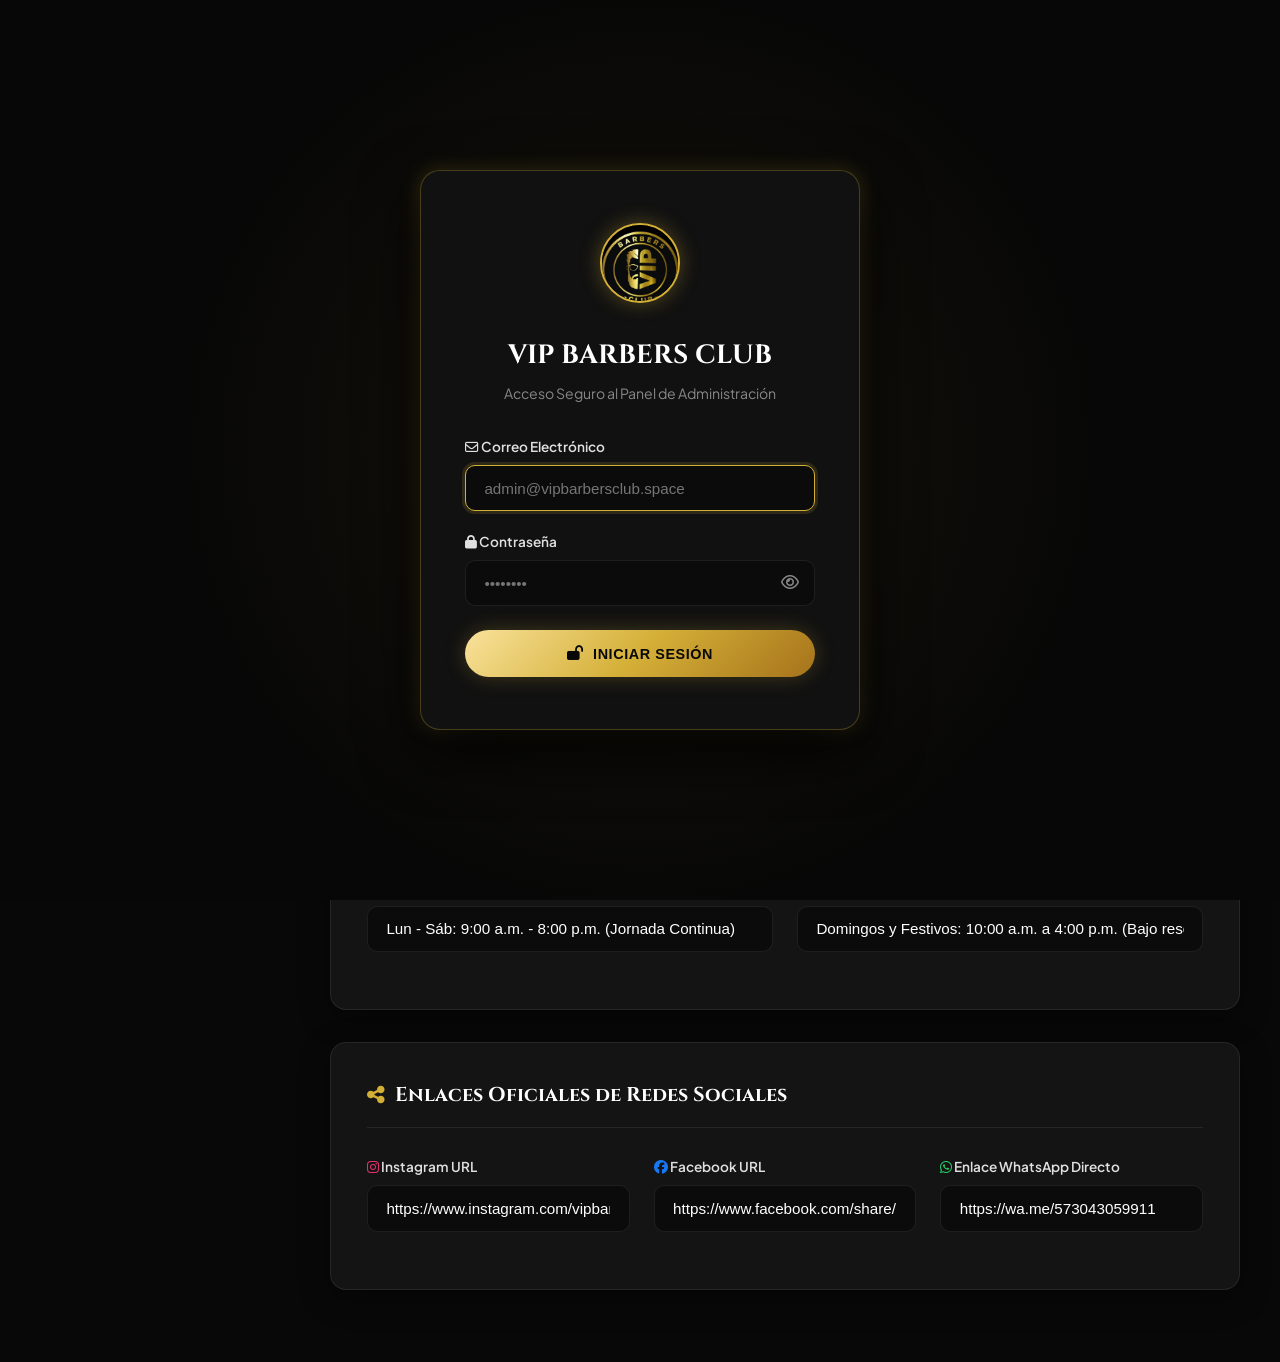
<file: admin.html>
<!DOCTYPE html>
<html lang="es" data-theme="gold-classic">
<head>
    <meta charset="UTF-8">
    <meta name="viewport" content="width=device-width, initial-scale=1.0">
    <meta name="robots" content="noindex, nofollow, noarchive, nosnippet">
    <meta name="googlebot" content="noindex, nofollow, noarchive, nosnippet">
    <meta http-equiv="X-Content-Type-Options" content="nosniff">
    <meta name="referrer" content="same-origin">
    <title>Acceso Seguro | VIP BARBERS CLUB</title>
    
    <!-- Google Fonts -->
    <link rel="preconnect" href="https://fonts.googleapis.com">
    <link rel="preconnect" href="https://fonts.gstatic.com" crossorigin>
    <link href="https://fonts.googleapis.com/css2?family=Cinzel:wght@600;700;800&family=Plus+Jakarta+Sans:wght@300;400;500;600;700;800&display=swap" rel="stylesheet">
    
    <!-- Font Awesome -->
    <link rel="stylesheet" href="https://cdnjs.cloudflare.com/ajax/libs/font-awesome/6.4.0/css/all.min.css">
    
    <link rel="stylesheet" href="admin.css">
</head>
<body>

    <!-- PANTALLA DE INICIO DE SESIÓN -->
    <div class="login-screen" id="loginScreen">
        <div class="login-card">
            <img src="logo-vip.jpg" alt="Logo VIP Barbers Club" class="login-logo">
            <h2>VIP BARBERS CLUB</h2>
            <p>Acceso Seguro al Panel de Administración</p>

            <div class="login-error" id="loginError">
                <i class="fa-solid fa-triangle-exclamation"></i> <span id="loginErrorMsg">Correo o contraseña incorrectos.</span>
            </div>

            <div class="login-error" id="loginLockout" style="background: rgba(230, 57, 70, 0.25); border-color: #E63946; color: #FFA69E;">
                <i class="fa-solid fa-shield-halved"></i> <strong>Acceso temporalmente bloqueado</strong> por exceso de intentos fallidos. Intenta más tarde.
            </div>

            <form id="loginForm">
                <div class="form-group-admin" style="text-align: left; margin-bottom: 1.25rem;">
                    <label class="form-label-admin"><i class="fa-regular fa-envelope"></i> Correo Electrónico</label>
                    <input type="email" id="loginEmail" class="form-input-admin" placeholder="admin@vipbarbersclub.space" required autofocus autocomplete="username">
                </div>

                <div class="form-group-admin" style="text-align: left; margin-bottom: 1.5rem;">
                    <label class="form-label-admin"><i class="fa-solid fa-lock"></i> Contraseña</label>
                    <div style="position: relative;">
                        <input type="password" id="loginPassword" class="form-input-admin" placeholder="••••••••" required autocomplete="current-password" style="padding-right: 2.75rem;">
                        <button type="button" id="togglePasswordVisibility" style="position: absolute; right: 12px; top: 50%; transform: translateY(-50%); background: none; border: none; color: #888; cursor: pointer; font-size: 1rem; padding: 4px;" aria-label="Mostrar u ocultar contraseña">
                            <i class="fa-regular fa-eye"></i>
                        </button>
                    </div>
                </div>

                <button type="submit" class="btn-admin btn-admin-gold" style="width: 100%; padding: 0.95rem;">
                    <i class="fa-solid fa-lock-open"></i> Iniciar Sesión
                </button>
            </form>
        </div>
    </div>

    <!-- ESTRUCTURA PRINCIPAL DEL DASHBOARD -->
    <div class="admin-layout">
        <!-- BARRA LATERAL -->
        <aside class="admin-sidebar">
            <div class="sidebar-header">
                <img src="logo-vip.jpg" alt="Logo VIP Barbers" class="sidebar-logo-img">
                <div>
                    <div class="sidebar-brand-name">VIP BARBERS</div>
                    <div class="sidebar-brand-badge">Panel de Control</div>
                </div>
            </div>

            <ul class="sidebar-menu">
                <li class="menu-item active">
                    <button data-tab="tab-general">
                        <i class="fa-solid fa-sliders"></i>
                        <span>Información & Contacto</span>
                    </button>
                </li>
                <li class="menu-item">
                    <button data-tab="tab-botones">
                        <i class="fa-solid fa-arrow-pointer"></i>
                        <span>Direccionamiento de Botones</span>
                    </button>
                </li>
                <li class="menu-item">
                    <button data-tab="tab-servicios">
                        <i class="fa-solid fa-scissors"></i>
                        <span>Gestión de Servicios</span>
                    </button>
                </li>
                <li class="menu-item">
                    <button data-tab="tab-medios">
                        <i class="fa-solid fa-photo-film"></i>
                        <span>Galería, Fotos & Videos</span>
                    </button>
                </li>
                <li class="menu-item">
                    <button data-tab="tab-textos">
                        <i class="fa-solid fa-image"></i>
                        <span>Portada & Banner</span>
                    </button>
                </li>
                <li class="menu-item">
                    <button data-tab="tab-temas">
                        <i class="fa-solid fa-palette"></i>
                        <span>Temas de Marca</span>
                    </button>
                </li>
                <li class="menu-item">
                    <button data-tab="tab-footer">
                        <i class="fa-solid fa-scale-balanced"></i>
                        <span>Pie de Página & Legal</span>
                    </button>
                </li>
                <li class="menu-item">
                    <button data-tab="tab-ajustes">
                        <i class="fa-solid fa-shield-halved"></i>
                        <span>Seguridad & Respaldo</span>
                    </button>
                </li>
            </ul>

            <div class="sidebar-footer">
                <a href="index.html" target="_blank" class="btn-admin btn-admin-outline" style="width: 100%; font-size: 0.8rem; padding: 0.65rem;">
                    <i class="fa-solid fa-arrow-up-right-from-square"></i> Ver Sitio en Vivo
                </a>
                <button id="btnLogout" class="btn-admin btn-admin-danger" style="width: 100%; font-size: 0.8rem; padding: 0.65rem;">
                    <i class="fa-solid fa-power-off"></i> Cerrar Sesión
                </button>
            </div>
        </aside>

        <!-- ÁREA PRINCIPAL -->
        <main class="admin-main">
            <!-- TOPBAR -->
            <header class="admin-topbar">
                <h1 id="currentTabTitle">Información & Contacto</h1>
                <div class="topbar-actions">
                    <a href="index.html" target="_blank" class="btn-admin btn-admin-outline btn-admin-sm">
                        <i class="fa-solid fa-eye"></i> Previsualizar
                    </a>
                    <button id="btnSaveAll" class="btn-admin btn-admin-gold btn-admin-sm">
                        <i class="fa-solid fa-floppy-disk"></i> Guardar Cambios
                    </button>
                </div>
            </header>

            <div class="admin-content">
                <!-- ======================================================== -->
                <!-- PESTAÑA 1: INFORMACIÓN & CONTACTO -->
                <!-- ======================================================== -->
                <div class="tab-pane active" id="tab-general">
                    <div class="card-admin">
                        <div class="card-admin-header">
                            <h2 class="card-admin-title"><i class="fa-solid fa-building"></i> Datos Comerciales e Institucionales</h2>
                        </div>
                        <div class="form-grid-3">
                            <div class="form-group-admin">
                                <label class="form-label-admin">Razón Social</label>
                                <input type="text" id="bizName" class="form-input-admin" placeholder="Ej: Vip Barbers Club (o deja vacío para quitarla)">
                                <span class="form-help-admin">Puedes cambiarla o dejarla en blanco si deseas quitar la razón social de la página.</span>
                            </div>
                            <div class="form-group-admin">
                                <label class="form-label-admin">NIT</label>
                                <input type="text" id="bizNit" class="form-input-admin">
                            </div>
                            <div class="form-group-admin">
                                <label class="form-label-admin">Código Postal</label>
                                <input type="text" id="bizPostal" class="form-input-admin" placeholder="050031">
                            </div>
                        </div>

                        <div class="form-grid-3">
                            <div class="form-group-admin">
                                <label class="form-label-admin">Teléfono Móvil (WhatsApp de Reservas)</label>
                                <input type="text" id="bizPhone" class="form-input-admin">
                            </div>
                            <div class="form-group-admin">
                                <label class="form-label-admin">Correo Electrónico Oficial</label>
                                <input type="email" id="bizEmail" class="form-input-admin">
                            </div>
                            <div class="form-group-admin">
                                <label class="form-label-admin">Dominio / Portal Web Oficial</label>
                                <input type="text" id="bizWebsite" class="form-input-admin" placeholder="vipbarbersclub.space">
                            </div>
                        </div>

                        <div class="form-group-admin">
                            <label class="form-label-admin">Dirección Completa de la Sede</label>
                            <input type="text" id="bizAddress" class="form-input-admin">
                        </div>

                        <div class="form-group-admin">
                            <label class="form-label-admin">Ciudad y Municipio</label>
                            <input type="text" id="bizCity" class="form-input-admin">
                        </div>
                    </div>

                    <div class="card-admin">
                        <div class="card-admin-header">
                            <h2 class="card-admin-title"><i class="fa-solid fa-clock"></i> Horarios de Atención al Público</h2>
                        </div>
                        <div class="form-grid-2">
                            <div class="form-group-admin">
                                <label class="form-label-admin">Lunes a Sábado</label>
                                <input type="text" id="bizHoursWeek" class="form-input-admin">
                            </div>
                            <div class="form-group-admin">
                                <label class="form-label-admin">Domingos y Festivos</label>
                                <input type="text" id="bizHoursWeekend" class="form-input-admin">
                            </div>
                        </div>
                    </div>

                    <div class="card-admin">
                        <div class="card-admin-header">
                            <h2 class="card-admin-title"><i class="fa-solid fa-share-nodes"></i> Enlaces Oficiales de Redes Sociales</h2>
                        </div>
                        <div class="form-grid-3">
                            <div class="form-group-admin">
                                <label class="form-label-admin"><i class="fa-brands fa-instagram" style="color:#E1306C;"></i> Instagram URL</label>
                                <input type="url" id="socInstagram" class="form-input-admin">
                            </div>
                            <div class="form-group-admin">
                                <label class="form-label-admin"><i class="fa-brands fa-facebook" style="color:#1877F2;"></i> Facebook URL</label>
                                <input type="url" id="socFacebook" class="form-input-admin">
                            </div>
                            <div class="form-group-admin">
                                <label class="form-label-admin"><i class="fa-brands fa-whatsapp" style="color:#25D366;"></i> Enlace WhatsApp Directo</label>
                                <input type="url" id="socWhatsapp" class="form-input-admin">
                            </div>
                        </div>
                    </div>
                </div>

                <!-- ======================================================== -->
                <!-- PESTAÑA: DIRECCIONAMIENTO DE BOTONES -->
                <!-- ======================================================== -->
                <div class="tab-pane" id="tab-botones">
                    <div class="card-admin">
                        <div class="card-admin-header">
                            <div>
                                <h2 class="card-admin-title"><i class="fa-solid fa-arrow-pointer"></i> Control de Enlaces y Botones de la Página</h2>
                                <p style="font-size: 0.85rem; color: #888; margin-top: 0.25rem;">
                                    Tú decides a dónde redirige cada botón. Puedes colocar enlaces de <strong>WhatsApp (wa.link)</strong>, plataformas de agendamiento externas (como <strong>Fresha</strong> o <strong>Calendly</strong>), o el ancla <code>#contacto</code> para que deslice al formulario del sitio.
                                </p>
                            </div>
                        </div>

                        <!-- 1. Botón Reservar Cita (Navbar y Menú Móvil) -->
                        <div style="background: rgba(255,255,255,0.03); border: 1px solid var(--admin-gold-border); border-radius: 12px; padding: 1.5rem; margin-bottom: 1.5rem;">
                            <h3 style="font-size: 1.05rem; color: var(--admin-gold); margin-bottom: 0.5rem; display: flex; align-items: center; gap: 0.5rem;">
                                <i class="fa-solid fa-compass"></i> Botón "Reservar Cita" (Barra de Navegación & Menú Móvil)
                            </h3>
                            <p style="font-size: 0.82rem; color: #999; margin-bottom: 1rem;">
                                Este es el botón dorado que aparece en la parte superior derecha de la web y en el menú móvil.
                            </p>
                            <div class="form-grid-2">
                                <div class="form-group-admin">
                                    <label class="form-label-admin">Texto del Botón</label>
                                    <input type="text" id="btnNavReserveText" class="form-input-admin" placeholder="Reservar Cita">
                                </div>
                                <div class="form-group-admin">
                                    <label class="form-label-admin">Enlace de Destino (URL externa o #contacto)</label>
                                    <input type="text" id="btnNavReserveUrl" class="form-input-admin" placeholder="https://wa.link/ejemplo o #contacto">
                                </div>
                            </div>
                        </div>

                        <!-- 2. Botones del Hero (Portada Principal) -->
                        <div style="background: rgba(255,255,255,0.03); border: 1px solid var(--admin-gold-border); border-radius: 12px; padding: 1.5rem; margin-bottom: 1.5rem;">
                            <h3 style="font-size: 1.05rem; color: var(--admin-gold); margin-bottom: 0.5rem; display: flex; align-items: center; gap: 0.5rem;">
                                <i class="fa-solid fa-star"></i> Botones de Portada (Hero Principal)
                            </h3>
                            <p style="font-size: 0.82rem; color: #999; margin-bottom: 1rem;">
                                Los dos botones destacados que ve el cliente apenas entra a la página web.
                            </p>
                            <div class="form-grid-2">
                                <div class="form-group-admin">
                                    <label class="form-label-admin">Texto Botón Principal (Dorado)</label>
                                    <input type="text" id="btnHeroPrimaryText" class="form-input-admin" placeholder="Agendar Mi Cita VIP">
                                </div>
                                <div class="form-group-admin">
                                    <label class="form-label-admin">Enlace Destino Botón Principal</label>
                                    <input type="text" id="btnHeroPrimaryUrl" class="form-input-admin" placeholder="https://wa.link/ejemplo o #contacto">
                                </div>
                            </div>
                            <div class="form-grid-2" style="margin-top: 1rem;">
                                <div class="form-group-admin">
                                    <label class="form-label-admin">Texto Botón Secundario (Borde Dorado)</label>
                                    <input type="text" id="btnHeroSecondaryText" class="form-input-admin" placeholder="Ver Catálogo">
                                </div>
                                <div class="form-group-admin">
                                    <label class="form-label-admin">Enlace Destino Botón Secundario</label>
                                    <input type="text" id="btnHeroSecondaryUrl" class="form-input-admin" placeholder="#servicios o https://...">
                                </div>
                            </div>
                        </div>

                        <!-- 3. Botón Flotante de WhatsApp (wa.link) -->
                        <div style="background: rgba(37, 211, 102, 0.06); border: 1px solid rgba(37, 211, 102, 0.4); border-radius: 12px; padding: 1.5rem; margin-bottom: 1.5rem;">
                            <h3 style="font-size: 1.05rem; color: #25D366; margin-bottom: 0.5rem; display: flex; align-items: center; gap: 0.5rem;">
                                <i class="fa-brands fa-whatsapp"></i> Botón Flotante de WhatsApp & Pie de Página (wa.link)
                            </h3>
                            <p style="font-size: 0.82rem; color: #BBB; margin-bottom: 1rem;">
                                Pega aquí tu <strong>wa.link</strong> directo o enlace de WhatsApp personalizado. Este enlace controlará el botón verde flotante y los accesos rápidos a WhatsApp.
                            </p>
                            <div class="form-group-admin">
                                <label class="form-label-admin">Enlace de WhatsApp / wa.link</label>
                                <input type="url" id="btnWhatsappFloatUrl" class="form-input-admin" placeholder="https://wa.link/tu-enlace o https://wa.me/573043059911?text=...">
                            </div>
                        </div>

                        <!-- 4. Botones de Rituales y Servicios -->
                        <div style="background: rgba(255,255,255,0.03); border: 1px solid var(--admin-gold-border); border-radius: 12px; padding: 1.5rem; margin-bottom: 1.5rem;">
                            <h3 style="font-size: 1.05rem; color: var(--admin-gold); margin-bottom: 0.5rem; display: flex; align-items: center; gap: 0.5rem;">
                                <i class="fa-solid fa-scissors"></i> Botones de Rituales y Servicios del Catálogo
                            </h3>
                            <p style="font-size: 0.82rem; color: #999; margin-bottom: 1rem;">
                                Define a dónde van los botones "Reservar Este Ritual" y los botones dentro de cada tarjeta de servicio.
                            </p>
                            <div class="form-grid-2">
                                <div class="form-group-admin">
                                    <label class="form-label-admin">Destino Botón "Reservar Este Ritual" (Sección Barba & Spa)</label>
                                    <input type="text" id="btnRitualReserveUrl" class="form-input-admin" placeholder="https://wa.link/ejemplo o #contacto">
                                </div>
                                <div class="form-group-admin">
                                    <label class="form-label-admin">Destino para Botones "Reservar Servicio" (Catálogo)</label>
                                    <input type="text" id="btnServicesReserveUrl" class="form-input-admin" placeholder="Dejar vacío para WhatsApp automático o poner link">
                                </div>
                            </div>
                        </div>

                        <!-- 5. Botón "¿Cómo llegar?" (Google Maps) -->
                        <div style="background: rgba(255,255,255,0.03); border: 1px solid var(--admin-gold-border); border-radius: 12px; padding: 1.5rem;">
                            <h3 style="font-size: 1.05rem; color: var(--admin-gold); margin-bottom: 0.5rem; display: flex; align-items: center; gap: 0.5rem;">
                                <i class="fa-solid fa-location-dot"></i> Botón "¿Cómo llegar? Abrir ruta en Google Maps"
                            </h3>
                            <div class="form-group-admin">
                                <label class="form-label-admin">Enlace GPS (Google Maps o Waze)</label>
                                <input type="url" id="btnMapsDirectionUrl" class="form-input-admin" placeholder="https://www.google.com/maps/dir/?api=1&destination=...">
                            </div>
                        </div>

                    </div>
                </div>

                <!-- ======================================================== -->
                <!-- PESTAÑA 2: GESTIÓN DE SERVICIOS -->
                <!-- ======================================================== -->
                <div class="tab-pane" id="tab-servicios">
                    <div class="card-admin">
                        <div class="card-admin-header">
                            <div>
                                <h2 class="card-admin-title"><i class="fa-solid fa-scissors"></i> Catálogo de Servicios y Precios</h2>
                                <p style="font-size: 0.85rem; color: #888; margin-top: 0.25rem;">Agrega, modifica precios o elimina servicios que se muestran a los clientes.</p>
                            </div>
                            <button class="btn-admin btn-admin-gold btn-admin-sm" onclick="openNewServiceModal()">
                                <i class="fa-solid fa-plus"></i> Agregar Servicio
                            </button>
                        </div>

                        <div class="admin-items-grid" id="servicesListContainer">
                            <!-- Los servicios se renderizan dinámicamente -->
                        </div>
                    </div>
                </div>

                <!-- ======================================================== -->
                <!-- PESTAÑA 3: GALERÍA, FOTOS & VIDEOS -->
                <!-- ======================================================== -->
                <div class="tab-pane" id="tab-medios">
                    <div class="card-admin">
                        <div class="card-admin-header">
                            <div>
                                <h2 class="card-admin-title"><i class="fa-solid fa-cloud-arrow-up"></i> Cargar Nuevas Imágenes o Videos</h2>
                                <p style="font-size: 0.85rem; color: #888; margin-top: 0.25rem;">Arrastra y suelta fotos de cortes, clientes o videos de la barbería.</p>
                            </div>
                            <button class="btn-admin btn-admin-outline btn-admin-sm" id="btnAddUrlMedia">
                                <i class="fa-solid fa-link"></i> Agregar por URL o Archivo
                            </button>
                        </div>

                        <!-- Dropzone para subir archivos -->
                        <div class="media-dropzone" id="mediaDropzone">
                            <i class="fa-solid fa-images dropzone-icon"></i>
                            <div class="dropzone-title">Haz clic aquí o arrastra una imagen o video (MP4)</div>
                            <div class="dropzone-desc">Formatos soportados: JPG, PNG, WebP, MP4, WebM</div>
                            <input type="file" id="mediaFileInput" accept="image/*,video/mp4,video/webm" style="display: none;">
                        </div>

                        <div class="card-admin-header" style="margin-top: 3rem;">
                            <h3 class="card-admin-title"><i class="fa-solid fa-grip"></i> Elementos Actuales en la Galería</h3>
                        </div>

                        <div class="admin-items-grid" id="galleryListContainer">
                            <!-- Los elementos multimedia se renderizan dinámicamente -->
                        </div>
                    </div>
                </div>

                <!-- ======================================================== -->
                <!-- PESTAÑA 4: PORTADA & BANNER PRINCIPAL -->
                <!-- ======================================================== -->
                <div class="tab-pane" id="tab-textos">
                    <!-- 1. PREVISUALIZADOR DEL BANNER EN VIVO -->
                    <div class="card-admin">
                        <div class="card-admin-header">
                            <div>
                                <h2 class="card-admin-title"><i class="fa-solid fa-image"></i> Previsualización en Vivo de la Portada</h2>
                                <p style="font-size: 0.85rem; color: #888; margin-top: 0.25rem;">Así verán tus clientes el banner de bienvenida según lo configures.</p>
                            </div>
                        </div>
                        <div class="hero-live-preview-box" id="heroLivePreview">
                            <div class="hero-preview-bg-layer" id="heroPreviewBgLayer">
                                <img src="hero-vip-barbershop.jpg" id="heroPreviewImg" alt="Vista previa banner">
                                <div class="hero-preview-overlay" id="heroPreviewOverlay"></div>
                            </div>
                            <div class="hero-preview-content">
                                <span class="hero-preview-tag" id="prevHeroTag"><i class="fa-solid fa-gem"></i> Cuidado Masculino Premium · Av. Nutibara</span>
                                <h2 class="hero-preview-title" id="prevHeroTitle">VIP BARBERS CLUB</h2>
                                <p class="hero-preview-quote" id="prevHeroQuote">«Más que un corte, una experiencia»</p>
                                <p class="hero-preview-desc" id="prevHeroDesc">Encontramos el estilo que mejor se adapta a tu rostro, cabello y personalidad...</p>
                                <div class="hero-preview-buttons">
                                    <span class="btn-preview-gold">Agendar Mi Cita VIP</span>
                                    <span class="btn-preview-outline">Ver Catálogo</span>
                                </div>
                            </div>
                        </div>
                    </div>

                    <!-- 2. CAMBIAR FONDO DEL BANNER: SUBIR IMAGEN O ELEGIR PREDISEÑADA -->
                    <div class="card-admin">
                        <div class="card-admin-header">
                            <div>
                                <h2 class="card-admin-title"><i class="fa-solid fa-sliders"></i> Cambiar Fondo del Banner (Imagen o Video)</h2>
                                <p style="font-size: 0.85rem; color: #888; margin-top: 0.25rem;">Elige una de las imágenes exclusivas de la marca, sube tu propia foto o pega una URL.</p>
                            </div>
                        </div>

                        <!-- Galería de Banners Prediseñados VIP y Fotos del Administrador -->
                        <div style="display: flex; justify-content: space-between; align-items: center; flex-wrap: wrap; gap: 0.75rem; margin-bottom: 0.85rem;">
                            <label class="form-label-admin" style="margin: 0;">
                                <i class="fa-solid fa-wand-magic-sparkles" style="color: var(--admin-gold);"></i> Banners Disponibles (Haz clic para activar o usa el cesto <i class="fa-solid fa-trash-can" style="color:#e63946;"></i> para eliminar a placer):
                            </label>
                            <div style="display: flex; gap: 0.5rem; flex-wrap: wrap;">
                                <button type="button" id="btnResetBanners" class="btn-admin btn-admin-outline" style="font-size: 0.78rem; padding: 0.35rem 0.75rem; border-color: rgba(212,175,55,0.4); color: var(--admin-gold); cursor: pointer;">
                                    <i class="fa-solid fa-rotate-left"></i> Restaurar Fotos Prediseñadas
                                </button>
                                <button type="button" id="btnClearHeroBg" class="btn-admin btn-admin-danger" style="font-size: 0.78rem; padding: 0.35rem 0.75rem; background: rgba(220,53,69,0.15); border-color: rgba(220,53,69,0.4); color: #ff6b6b; cursor: pointer;">
                                    <i class="fa-solid fa-trash-can"></i> Quitar Fondo Actual
                                </button>
                            </div>
                        </div>
                        <div class="preset-banners-grid" id="presetBannersGrid">
                            <!-- Se renderiza dinámicamente con admin.js (soporta eliminar y agregar) -->
                        </div>

                        <!-- Subir Archivo Propio desde Celular o PC -->
                        <div style="background: rgba(255,255,255,0.03); border: 1.5px dashed var(--admin-gold-border); border-radius: 12px; padding: 1.5rem; margin-top: 1.5rem;">
                            <h4 style="color: var(--admin-gold); font-size: 0.95rem; margin-bottom: 0.5rem; display: flex; align-items: center; gap: 0.5rem;">
                                <i class="fa-solid fa-cloud-arrow-up"></i> ¿Deseas subir una foto propia desde tu celular o computadora?
                            </h4>
                            <p style="font-size: 0.8rem; color: #AAA; margin-bottom: 1rem;">
                                La imagen se optimiza y comprime automáticamente para que cargue ultra rápido en cualquier celular.
                            </p>
                            <div style="display: flex; gap: 1rem; align-items: center; flex-wrap: wrap;">
                                <label for="heroBgFileInput" class="btn-admin btn-admin-gold" style="cursor: pointer; margin: 0;">
                                    <i class="fa-solid fa-folder-open"></i> Elegir Foto desde Mi Galería / Archivos...
                                </label>
                                <input type="file" id="heroBgFileInput" accept="image/*" style="display: none;">
                                <span id="heroFileName" style="font-size: 0.85rem; color: #888;">Ninguna imagen nueva seleccionada</span>
                            </div>
                        </div>

                        <div class="form-grid-3" style="margin-top: 1.5rem;">
                            <div class="form-group-admin" style="grid-column: span 2;">
                                <label class="form-label-admin">Ruta o URL Directa del Fondo</label>
                                <input type="text" id="heroBgMedia" class="form-input-admin" placeholder="hero-vip-barbershop.jpg o https://...">
                            </div>
                            <div class="form-group-admin">
                                <label class="form-label-admin">Tipo de Medio</label>
                                <select id="heroBgType" class="form-input-admin">
                                    <option value="image">Imagen de Fondo</option>
                                    <option value="video">Video de Fondo (MP4)</option>
                                </select>
                            </div>
                        </div>

                        <!-- Slider de Opacidad / Oscurecimiento -->
                        <div class="form-group-admin" style="margin-top: 1.25rem;">
                            <div style="display: flex; justify-content: space-between; align-items: center; margin-bottom: 0.5rem;">
                                <label class="form-label-admin" style="margin: 0;"><i class="fa-solid fa-circle-half-stroke"></i> Oscurecimiento de la Portada (Filtro de Contraste)</label>
                                <span id="overlayOpacityVal" style="color: var(--admin-gold); font-weight: 700; font-size: 0.95rem;">88%</span>
                            </div>
                            <input type="range" id="heroOverlayOpacity" min="30" max="95" value="88" style="width: 100%; accent-color: var(--admin-gold); cursor: pointer;">
                            <small style="color: #888; font-size: 0.8rem; display: block; margin-top: 0.35rem;">
                                Un valor más alto (85-90%) hace que los textos resalten con máxima nitidez. Un valor más bajo (50-70%) permite ver la foto de fondo con mayor brillo.
                            </small>
                        </div>
                    </div>

                    <!-- 3. PERSONALIZAR TEXTOS Y FILOSOFÍA -->
                    <div class="card-admin">
                        <div class="card-admin-header">
                            <h2 class="card-admin-title"><i class="fa-solid fa-font"></i> Textos Principales del Banner</h2>
                        </div>
                        <div class="form-grid-2">
                            <div class="form-group-admin">
                                <label class="form-label-admin">Etiqueta Superior (Badge)</label>
                                <input type="text" id="heroTag" class="form-input-admin">
                            </div>
                            <div class="form-group-admin">
                                <label class="form-label-admin">Título Principal</label>
                                <input type="text" id="heroTitle" class="form-input-admin">
                            </div>
                        </div>
                        <div class="form-group-admin">
                            <label class="form-label-admin">Eslogan Destacado</label>
                            <input type="text" id="heroAccent" class="form-input-admin">
                        </div>
                        <div class="form-group-admin">
                            <label class="form-label-admin">Palabras y Pensamiento de la Propietaria (Cita)</label>
                            <textarea id="heroQuote" class="form-input-admin" style="min-height: 80px;"></textarea>
                        </div>
                        <div class="form-group-admin">
                            <label class="form-label-admin">Párrafo Descriptivo de la Experiencia</label>
                            <textarea id="heroDesc" class="form-input-admin" style="min-height: 100px;"></textarea>
                        </div>
                    </div>
                </div>

                <!-- ======================================================== -->
                <!-- PESTAÑA: TEMAS DE MARCA (NEGRO Y DORADO) -->
                <!-- ======================================================== -->
                <div class="tab-pane" id="tab-temas">
                    <div class="card-admin">
                        <div class="card-admin-header">
                            <div>
                                <h2 class="card-admin-title"><i class="fa-solid fa-palette"></i> Temas & Estilos Oficiales de la Marca</h2>
                                <p style="font-size: 0.85rem; color: #888; margin-top: 0.25rem;">
                                    Personaliza la atmósfera visual de VIP BARBERS CLUB respetando siempre la identidad premium en Negro y Dorado. Al hacer clic en un tema, se activa de inmediato.
                                </p>
                            </div>
                        </div>

                        <div class="theme-cards-grid" id="themeCardsGrid">
                            <!-- 1. Oro Clásico & Carbón VIP -->
                            <div class="theme-card active" data-theme-id="gold-classic">
                                <div class="theme-card-header">
                                    <h4>Oro Clásico & Carbón VIP</h4>
                                    <span class="theme-status-badge"><i class="fa-solid fa-circle-check"></i> Activo</span>
                                </div>
                                <p class="theme-card-desc">La firma original de la marca. Oro metálico radiante sobre negro obsidiana profundo. Elegancia atemporal.</p>
                                <div class="theme-swatches">
                                    <span class="swatch" style="background: #0A0A0A;" title="Negro Obsidiana"></span>
                                    <span class="swatch" style="background: #181818;" title="Fondo Tarjetas"></span>
                                    <span class="swatch" style="background: #D4AF37;" title="Oro Clásico"></span>
                                    <span class="swatch" style="background: #F4D068;" title="Oro Luminoso"></span>
                                    <span class="swatch" style="background: linear-gradient(135deg, #F9E29B, #D4AF37, #A6731B);" title="Gradiente Dorado"></span>
                                </div>
                                <button type="button" class="btn-admin btn-admin-gold btn-theme-select" style="width: 100%;">
                                    <i class="fa-solid fa-check"></i> Tema Activo
                                </button>
                            </div>

                            <!-- 2. Oro Rosa Royal & Noche -->
                            <div class="theme-card" data-theme-id="gold-rose">
                                <div class="theme-card-header">
                                    <h4>Oro Rosa Royal & Noche</h4>
                                    <span class="theme-status-badge"><i class="fa-solid fa-circle-check"></i> Activo</span>
                                </div>
                                <p class="theme-card-desc">Lujo contemporáneo y cálido. Matices de oro rosa champán y bronce rosado sobre fondo negro noche.</p>
                                <div class="theme-swatches">
                                    <span class="swatch" style="background: #0D0A0C;" title="Negro Noche"></span>
                                    <span class="swatch" style="background: #1C161C;" title="Carbón Rosado"></span>
                                    <span class="swatch" style="background: #E0A48E;" title="Oro Rosa"></span>
                                    <span class="swatch" style="background: #F7D0C0;" title="Champán Rosado"></span>
                                    <span class="swatch" style="background: linear-gradient(135deg, #FCE0D4, #E0A48E, #B77157);" title="Gradiente Oro Rosa"></span>
                                </div>
                                <button type="button" class="btn-admin btn-admin-outline btn-theme-select" style="width: 100%;">
                                    Activar Este Tema
                                </button>
                            </div>

                            <!-- 3. Platino & Oro Blanco Élite -->
                            <div class="theme-card" data-theme-id="platinum-gold">
                                <div class="theme-card-header">
                                    <h4>Platino & Oro Blanco Élite</h4>
                                    <span class="theme-status-badge"><i class="fa-solid fa-circle-check"></i> Activo</span>
                                </div>
                                <p class="theme-card-desc">Estética de alta precisión y modernidad. Destellos en platino blanco y titanio sobre negro grafito mineral.</p>
                                <div class="theme-swatches">
                                    <span class="swatch" style="background: #0A0C0E;" title="Grafito Oscuro"></span>
                                    <span class="swatch" style="background: #181C21;" title="Carbón Mineral"></span>
                                    <span class="swatch" style="background: #D1D5DB;" title="Platino"></span>
                                    <span class="swatch" style="background: #F3F4F6;" title="Oro Blanco"></span>
                                    <span class="swatch" style="background: linear-gradient(135deg, #FFFFFF, #E5E7EB, #9CA3AF);" title="Gradiente Platino"></span>
                                </div>
                                <button type="button" class="btn-admin btn-admin-outline btn-theme-select" style="width: 100%;">
                                    Activar Este Tema
                                </button>
                            </div>

                            <!-- 4. Bronce Vintage & Cuero Negro -->
                            <div class="theme-card" data-theme-id="bronze-vintage">
                                <div class="theme-card-header">
                                    <h4>Bronce Vintage & Cuero Negro</h4>
                                    <span class="theme-status-badge"><i class="fa-solid fa-circle-check"></i> Activo</span>
                                </div>
                                <p class="theme-card-desc">Tradición clásica y artesanal. Bronce envejecido, ámbar dorado y tonos cálidos sobre cuero negro profundo.</p>
                                <div class="theme-swatches">
                                    <span class="swatch" style="background: #0C0A09;" title="Cuero Negro"></span>
                                    <span class="swatch" style="background: #1C1814;" title="Madera Noble"></span>
                                    <span class="swatch" style="background: #D9822B;" title="Bronce Ámbar"></span>
                                    <span class="swatch" style="background: #F5B064;" title="Oro Cobre"></span>
                                    <span class="swatch" style="background: linear-gradient(135deg, #FAD2A4, #D9822B, #8C470E);" title="Gradiente Bronce"></span>
                                </div>
                                <button type="button" class="btn-admin btn-admin-outline btn-theme-select" style="width: 100%;">
                                    Activar Este Tema
                                </button>
                            </div>

                            <!-- 5. Dorado Esmeralda Imperial -->
                            <div class="theme-card" data-theme-id="emerald-gold">
                                <div class="theme-card-header">
                                    <h4>Dorado Esmeralda Imperial</h4>
                                    <span class="theme-status-badge"><i class="fa-solid fa-circle-check"></i> Activo</span>
                                </div>
                                <p class="theme-card-desc">Prestigio de la tierra colombiana. Dorado imperial clásico con acentos verde esmeralda sobre negro bosque nocturno.</p>
                                <div class="theme-swatches">
                                    <span class="swatch" style="background: #060B08;" title="Esmeralda Oscuro"></span>
                                    <span class="swatch" style="background: #101B15;" title="Fondo Verde Selva"></span>
                                    <span class="swatch" style="background: #D4AF37;" title="Oro Imperial"></span>
                                    <span class="swatch" style="background: #52D696;" title="Esmeralda Brillante"></span>
                                    <span class="swatch" style="background: linear-gradient(135deg, #F9E29B, #D4AF37, #10B981);" title="Gradiente Oro Esmeralda"></span>
                                </div>
                                <button type="button" class="btn-admin btn-admin-outline btn-theme-select" style="width: 100%;">
                                    Activar Este Tema
                                </button>
                            </div>
                        </div>
                    </div>
                </div>

                <!-- ======================================================== -->
                <!-- PESTAÑA: PIE DE PÁGINA & INFORMACIÓN LEGAL -->
                <!-- ======================================================== -->
                <div class="tab-pane" id="tab-footer">
                    <!-- ======================================================== -->
                    <!-- 1. EDITOR VISUAL INTERACTIVO DIRECTO (WYSIWYG) -->
                    <!-- ======================================================== -->
                    <div class="card-admin" style="border: 1.5px solid var(--admin-gold); box-shadow: 0 0 25px rgba(212, 175, 55, 0.22); margin-bottom: 2rem;">
                        <div class="card-admin-header" style="display: flex; justify-content: space-between; align-items: center; flex-wrap: wrap; gap: 0.75rem;">
                            <h2 class="card-admin-title" style="margin: 0;">
                                <i class="fa-solid fa-wand-magic-sparkles" style="color: var(--admin-gold-light);"></i> Editor Visual Directo del Pie de Página
                            </h2>
                            <span style="background: rgba(212, 175, 55, 0.15); border: 1px solid var(--admin-gold); color: var(--admin-gold-light); font-size: 0.8rem; padding: 0.35rem 0.9rem; border-radius: 20px; font-weight: 600;">
                                <i class="fa-solid fa-i-cursor"></i> Haz clic directo en cualquier texto para editarlo
                            </span>
                        </div>
                        <p style="color: #A0A0A0; font-size: 0.93rem; margin: 0.5rem 0 1.25rem 0; line-height: 1.5;">
                            Esta es la vista real de tu pie de página. Puedes <strong>hacer clic y escribir o borrar directamente</strong> sobre el título, subtítulo, descripción, insignia legal o derechos de autor, o usar los botones de acción rápida.
                        </p>

                        <!-- Botones de Acción Rápida -->
                        <div style="display: flex; gap: 0.6rem; flex-wrap: wrap; margin-bottom: 1.25rem;">
                            <button type="button" class="btn-admin btn-admin-outline btn-admin-sm" id="btnQuickClearBadge" style="color: #ff9999; border-color: rgba(230, 57, 70, 0.5);">
                                <i class="fa-solid fa-trash-can"></i> Quitar Insignia Legal
                            </button>
                            <button type="button" class="btn-admin btn-admin-outline btn-admin-sm" id="btnQuickClearRazon" style="color: #ffcc66; border-color: rgba(212, 175, 55, 0.5);">
                                <i class="fa-solid fa-eraser"></i> Borrar Razón Social
                            </button>
                            <button type="button" class="btn-admin btn-admin-outline btn-admin-sm" id="btnQuickClearDesc">
                                <i class="fa-solid fa-paragraph"></i> Vaciar Descripción
                            </button>
                            <button type="button" class="btn-admin btn-admin-outline btn-admin-sm" id="btnQuickClearCopy">
                                <i class="fa-solid fa-copyright"></i> Vaciar Copyright
                            </button>
                            <button type="button" class="btn-admin btn-admin-outline btn-admin-sm" id="btnQuickRestoreFooter" style="margin-left: auto;">
                                <i class="fa-solid fa-rotate-left"></i> Restaurar Predeterminados
                            </button>
                        </div>

                        <!-- Caja de Edición Directa Visual / WYSIWYG -->
                        <div class="footer-preview-box" style="background: #080808; border: 1.5px solid var(--admin-gold-border); border-radius: 12px; padding: 1.75rem; position: relative;">
                            <div style="display: flex; gap: 1.25rem; align-items: flex-start; margin-bottom: 1.5rem; flex-wrap: wrap;">
                                <img src="logo-vip.jpg" alt="Logo" style="width: 55px; height: 55px; border-radius: 50%; border: 2px solid var(--admin-gold); object-fit: cover;">
                                <div style="flex: 1; min-width: 260px;">
                                    <div style="display: flex; align-items: baseline; gap: 0.5rem; flex-wrap: wrap;">
                                        <div id="prevFooterTitle" contenteditable="true" spellcheck="false" title="Haz clic para editar el título" style="font-family: var(--font-heading); font-size: 1.15rem; color: #FFF; font-weight: 700; border-bottom: 1px dashed rgba(212,175,55,0.4); outline: none; padding: 0.15rem 0.4rem; border-radius: 4px; cursor: text;">VIP BARBERS</div>
                                        <div id="prevFooterSubtitle" contenteditable="true" spellcheck="false" title="Haz clic para editar el subtítulo" style="font-size: 0.82rem; color: var(--admin-gold); font-weight: 500; border-bottom: 1px dashed rgba(212,175,55,0.4); outline: none; padding: 0.15rem 0.4rem; border-radius: 4px; cursor: text;">CLUB · MEDELLÍN</div>
                                    </div>
                                    
                                    <div id="prevFooterDesc" contenteditable="true" spellcheck="false" title="Haz clic para editar la descripción" style="color: #CCC; font-size: 0.88rem; font-style: italic; margin-top: 0.65rem; line-height: 1.5; border: 1px dashed rgba(255,255,255,0.18); padding: 0.5rem 0.75rem; border-radius: 6px; outline: none; background: rgba(255,255,255,0.02); cursor: text;">
                                        «Más que un corte, una experiencia. En VIP BARBERS CLUB llevamos la barbería a otro nivel, combinando técnica profesional, asesoría de imagen personalizada y atención a cada detalle. Porque verte bien no es un lujo, es parte de quién eres.»
                                    </div>

                                    <div id="prevBadgeContainer" style="margin-top: 0.75rem; display: flex; align-items: center; gap: 0.5rem;">
                                        <div id="prevFooterBadge" contenteditable="true" spellcheck="false" title="Haz clic para editar la insignia legal" style="display: inline-block; background: rgba(212, 175, 55, 0.12); border: 1px solid rgba(212, 175, 55, 0.4); color: var(--admin-gold-light); font-size: 0.78rem; padding: 0.35rem 0.85rem; border-radius: 6px; outline: none; cursor: text;">
                                            <i class="fa-solid fa-stamp"></i> <span id="prevFooterBadgeText">Razón Social: Vip Barbers Club · NIT: 1152218409-9</span>
                                        </div>
                                        <button type="button" id="btnBadgeClearInline" title="Quitar esta insignia del pie de página" style="background: none; border: none; color: #E63946; cursor: pointer; font-size: 1rem; padding: 0.2rem 0.4rem;">
                                            <i class="fa-solid fa-xmark"></i>
                                        </button>
                                    </div>
                                </div>
                            </div>

                            <!-- Barra de Copyright Editable Directamente -->
                            <div style="border-top: 1px solid rgba(255, 255, 255, 0.1); padding-top: 1rem; margin-top: 1rem; font-size: 0.82rem; color: #888; display: flex; justify-content: space-between; align-items: center; flex-wrap: wrap; gap: 0.75rem;">
                                <div id="prevFooterCopyright" contenteditable="true" spellcheck="false" title="Haz clic para editar el texto de copyright" style="flex: 1; min-width: 250px; border-bottom: 1px dashed rgba(255,255,255,0.25); outline: none; padding: 0.25rem 0.5rem; border-radius: 4px; color: #AAA; cursor: text;">
                                    © 2026 Vip Barbers Club. Todos los derechos reservados.
                                </div>
                                <div style="display: flex; gap: 1rem; font-size: 0.78rem;">
                                    <span id="prevPrivacyText" contenteditable="true" spellcheck="false" style="color: var(--admin-gold); border-bottom: 1px dashed rgba(212,175,55,0.4); outline: none; cursor: text;">Política de Privacidad</span>
                                    <span id="prevTermsText" contenteditable="true" spellcheck="false" style="color: var(--admin-gold); border-bottom: 1px dashed rgba(212,175,55,0.4); outline: none; cursor: text;">Términos y Condiciones</span>
                                </div>
                            </div>
                        </div>
                    </div>

                    <!-- ======================================================== -->
                    <!-- 2. FORMULARIO DETALLADO DEL PIE DE PÁGINA -->
                    <!-- ======================================================== -->
                    <div class="card-admin">
                        <div class="card-admin-header">
                            <h2 class="card-admin-title"><i class="fa-solid fa-sliders"></i> Campos Detallados del Pie de Página</h2>
                        </div>
                        <p style="color: #A0A0A0; font-size: 0.92rem; margin-bottom: 1.25rem;">
                            También puedes editar cada dato individualmente con estos campos. Lo que modifiques aquí se sincroniza automáticamente con el editor visual de arriba.
                        </p>

                        <div class="form-grid-2">
                            <div class="form-group-admin">
                                <label class="form-label-admin">Título de Marca en el Pie de Página</label>
                                <input type="text" id="footerBrandTitle" class="form-input-admin" placeholder="VIP BARBERS">
                            </div>
                            <div class="form-group-admin">
                                <label class="form-label-admin">Subtítulo de Marca en el Pie de Página</label>
                                <input type="text" id="footerBrandSubtitle" class="form-input-admin" placeholder="CLUB · MEDELLÍN">
                            </div>
                        </div>

                        <div class="form-group-admin">
                            <div style="display: flex; justify-content: space-between; align-items: center; margin-bottom: 0.35rem;">
                                <label class="form-label-admin" style="margin: 0;">Descripción / Filosofía de Marca (Bajo el Logo)</label>
                                <button type="button" class="btn-admin btn-admin-outline btn-admin-sm" id="btnFormClearDesc" style="font-size: 0.72rem; padding: 0.2rem 0.6rem;">
                                    <i class="fa-solid fa-eraser"></i> Vaciar
                                </button>
                            </div>
                            <textarea id="footerDesc" rows="3" class="form-input-admin" placeholder="«Más que un corte, una experiencia...»"></textarea>
                            <span class="form-help-admin">Puedes cambiar este texto o dejarlo vacío para quitarlo del pie de página.</span>
                        </div>

                        <div class="form-group-admin">
                            <div style="display: flex; justify-content: space-between; align-items: center; margin-bottom: 0.35rem;">
                                <label class="form-label-admin" style="margin: 0;">Insignia / Certificación Legal del Footer</label>
                                <button type="button" class="btn-admin btn-admin-outline btn-admin-sm" id="btnFormClearBadge" style="font-size: 0.72rem; padding: 0.2rem 0.6rem; color: #ff9999;">
                                    <i class="fa-solid fa-trash-can"></i> Quitar Insignia
                                </button>
                            </div>
                            <input type="text" id="footerLegalBadge" class="form-input-admin" placeholder="Razón Social: Vip Barbers Club · NIT: 1152218409-9">
                            <span class="form-help-admin">Puedes escribir lo que desees o <strong>dejarlo completamente en blanco</strong> para quitar la insignia legal de la página.</span>
                        </div>

                        <div class="form-group-admin">
                            <div style="display: flex; justify-content: space-between; align-items: center; margin-bottom: 0.35rem;">
                                <label class="form-label-admin" style="margin: 0;">Texto Legal de Derechos Reservados (Copyright Inferior)</label>
                                <button type="button" class="btn-admin btn-admin-outline btn-admin-sm" id="btnFormClearCopy" style="font-size: 0.72rem; padding: 0.2rem 0.6rem;">
                                    <i class="fa-solid fa-eraser"></i> Vaciar
                                </button>
                            </div>
                            <textarea id="footerCopyright" rows="2" class="form-input-admin" placeholder="&copy; 2026 Vip Barbers Club..."></textarea>
                            <span class="form-help-admin">Leyenda de derechos de autor en la barra final. Puedes editarla a tu gusto o vaciarla para ocultarla.</span>
                        </div>

                        <div class="form-grid-2">
                            <div class="form-group-admin">
                                <label class="form-label-admin">Texto Enlace Privacidad</label>
                                <input type="text" id="footerPrivacyText" class="form-input-admin" placeholder="Política de Privacidad">
                            </div>
                            <div class="form-group-admin">
                                <label class="form-label-admin">URL Enlace Privacidad</label>
                                <input type="text" id="footerPrivacyUrl" class="form-input-admin" placeholder="politica-de-privacidad.html">
                            </div>
                        </div>

                        <div class="form-grid-2">
                            <div class="form-group-admin">
                                <label class="form-label-admin">Texto Enlace Términos</label>
                                <input type="text" id="footerTermsText" class="form-input-admin" placeholder="Términos y Condiciones">
                            </div>
                            <div class="form-group-admin">
                                <label class="form-label-admin">URL Enlace Términos</label>
                                <input type="text" id="footerTermsUrl" class="form-input-admin" placeholder="terminos-y-condiciones.html">
                            </div>
                        </div>
                    </div>

                    <!-- ======================================================== -->
                    <!-- 3. FICHA LEGAL E INSTITUCIONAL OFICIAL -->
                    <!-- ======================================================== -->
                    <div class="card-admin">
                        <div class="card-admin-header">
                            <h2 class="card-admin-title"><i class="fa-solid fa-landmark"></i> Ficha Legal e Institucional Oficial (Sección Transparencia)</h2>
                        </div>
                        <p style="color: #A0A0A0; font-size: 0.92rem; margin-bottom: 1.25rem;">
                            Estos datos alimentan la cuadrícula de información institucional en la página web. Si dejas algún campo vacío, esa tarjeta desaparecerá automáticamente de la página pública.
                        </p>

                        <div class="form-grid-3">
                            <div class="form-group-admin">
                                <div style="display: flex; justify-content: space-between; align-items: center;">
                                    <label class="form-label-admin" style="margin:0;">Razón Social</label>
                                    <button type="button" id="btnFormClearRazon" class="btn-admin btn-admin-outline btn-admin-sm" style="font-size:0.68rem; padding:0.15rem 0.45rem;">Quitar</button>
                                </div>
                                <input type="text" id="legalBizName" class="form-input-admin" placeholder="Ej: Vip Barbers Club (o vacío para quitarla)">
                                <span class="form-help-admin">Deja vacío para quitar la tarjeta de Razón Social.</span>
                            </div>
                            <div class="form-group-admin">
                                <div style="display: flex; justify-content: space-between; align-items: center;">
                                    <label class="form-label-admin" style="margin:0;">NIT</label>
                                    <button type="button" id="btnFormClearNit" class="btn-admin btn-admin-outline btn-admin-sm" style="font-size:0.68rem; padding:0.15rem 0.45rem;">Quitar</button>
                                </div>
                                <input type="text" id="legalBizNit" class="form-input-admin" placeholder="1152218409-9 (o vacío)">
                                <span class="form-help-admin">Deja vacío para quitar el NIT de la página.</span>
                            </div>
                            <div class="form-group-admin">
                                <label class="form-label-admin">Régimen / Entidad Tributaria</label>
                                <input type="text" id="legalRegime" class="form-input-admin" placeholder="DIAN · República de Colombia">
                            </div>
                        </div>

                        <div class="form-grid-3">
                            <div class="form-group-admin">
                                <label class="form-label-admin">Domicilio Principal</label>
                                <input type="text" id="legalBizCity" class="form-input-admin">
                            </div>
                            <div class="form-group-admin">
                                <label class="form-label-admin">Dirección del Establecimiento</label>
                                <input type="text" id="legalBizAddress" class="form-input-admin">
                            </div>
                            <div class="form-group-admin">
                                <label class="form-label-admin">Código Postal Oficial</label>
                                <input type="text" id="legalBizPostal" class="form-input-admin" placeholder="050031">
                            </div>
                        </div>

                        <div class="form-grid-3">
                            <div class="form-group-admin">
                                <label class="form-label-admin">Teléfono Comercial Oficial</label>
                                <input type="text" id="legalBizPhone" class="form-input-admin">
                            </div>
                            <div class="form-group-admin">
                                <label class="form-label-admin">Correo Institucional</label>
                                <input type="email" id="legalBizEmail" class="form-input-admin">
                            </div>
                            <div class="form-group-admin">
                                <label class="form-label-admin">Dominio y Portal Web</label>
                                <input type="text" id="legalBizWebsite" class="form-input-admin" placeholder="vipbarbersclub.space">
                            </div>
                        </div>
                    </div>
                </div>

                <!-- ======================================================== -->
                <!-- PESTAÑA 5: SEGURIDAD & RESPALDO -->
                <!-- ======================================================== -->
                <div class="tab-pane" id="tab-ajustes">
                    <div class="card-admin">
                        <div class="card-admin-header">
                            <h2 class="card-admin-title"><i class="fa-solid fa-database"></i> Copia de Seguridad y Restauración</h2>
                        </div>
                        <p style="color: #A0A0A0; font-size: 0.95rem; margin-bottom: 1.5rem;">
                            Puedes descargar toda la configuración de la página (textos, precios, servicios e imágenes) en un archivo JSON seguro para respaldar tus datos o transferirlos a otro equipo.
                        </p>
                        <div style="display: flex; flex-wrap: wrap; gap: 1rem;">
                            <button class="btn-admin btn-admin-gold" id="btnExportJson">
                                <i class="fa-solid fa-download"></i> Descargar Respaldo JSON
                            </button>
                            <button class="btn-admin btn-admin-outline" id="btnImportJson">
                                <i class="fa-solid fa-upload"></i> Importar Respaldo JSON
                            </button>
                            <input type="file" id="importJsonFile" accept=".json" style="display: none;">
                            <button class="btn-admin btn-admin-danger" id="btnResetDefaults">
                                <i class="fa-solid fa-rotate-left"></i> Restaurar Valores de Fábrica
                            </button>
                        </div>
                    </div>

                    <div class="card-admin">
                        <div class="card-admin-header">
                            <h2 class="card-admin-title"><i class="fa-solid fa-key"></i> Cambiar Credenciales de Acceso (Correo y Contraseña)</h2>
                        </div>
                        <form id="formChangePass" style="max-width: 500px;">
                            <div class="form-group-admin">
                                <label class="form-label-admin">Nuevo Correo de Acceso (Opcional)</label>
                                <input type="email" id="emailNuevo" class="form-input-admin" placeholder="admin@vipbarbersclub.space">
                            </div>
                            <div class="form-group-admin">
                                <label class="form-label-admin">Contraseña Actual * (Requerida para confirmar cambios)</label>
                                <input type="password" id="passActual" class="form-input-admin" required>
                            </div>
                            <div class="form-group-admin">
                                <label class="form-label-admin">Nueva Contraseña (Opcional si solo cambias correo)</label>
                                <input type="password" id="passNueva" class="form-input-admin" minlength="6" placeholder="Mínimo 6 caracteres">
                            </div>
                            <div class="form-group-admin">
                                <label class="form-label-admin">Confirmar Nueva Contraseña</label>
                                <input type="password" id="passConfirm" class="form-input-admin" minlength="6" placeholder="Repite la nueva contraseña">
                            </div>
                            <button type="submit" class="btn-admin btn-admin-gold">
                                <i class="fa-solid fa-check"></i> Actualizar Credenciales
                            </button>
                        </form>
                    </div>
                </div>
            </div>
        </main>
    </div>

    <!-- MODAL PARA AGREGAR / EDITAR SERVICIO -->
    <div class="admin-modal" id="serviceModal">
        <div class="admin-modal-box">
            <div class="admin-modal-header">
                <h3 id="serviceModalTitle">Agregar Servicio</h3>
                <button class="modal-close-admin" onclick="closeServiceModal()">&times;</button>
            </div>
            <form id="serviceForm">
                <input type="hidden" id="serviceEditId">

                <div class="form-group-admin">
                    <label class="form-label-admin">Nombre del Servicio *</label>
                    <input type="text" id="srvTitle" class="form-input-admin" required placeholder="Ej. Corte VIP & Asesoría">
                </div>

                <div class="form-grid-2">
                    <div class="form-group-admin">
                        <label class="form-label-admin">Distintivo / Etiqueta</label>
                        <input type="text" id="srvBadge" class="form-input-admin" placeholder="Ej. Firma VIP, Popular">
                    </div>
                    <div class="form-group-admin">
                        <label class="form-label-admin">Precio Sugerido (Opcional)</label>
                        <input type="text" id="srvPrice" class="form-input-admin" placeholder="Ej. $35.000">
                    </div>
                </div>

                <div class="form-group-admin">
                    <label class="form-label-admin">Descripción Detallada *</label>
                    <textarea id="srvDesc" class="form-input-admin" required placeholder="Explica en qué consiste el servicio..."></textarea>
                </div>

                <div class="form-group-admin">
                    <label class="form-label-admin">Beneficios Incluidos (Uno por línea)</label>
                    <textarea id="srvPerks" class="form-input-admin" placeholder="Lavado capilar&#10;Vapor de ozono&#10;Peinado final"></textarea>
                </div>

                <div style="display: flex; justify-content: flex-end; gap: 1rem; margin-top: 1.5rem;">
                    <button type="button" class="btn-admin btn-admin-outline" onclick="closeServiceModal()">Cancelar</button>
                    <button type="submit" class="btn-admin btn-admin-gold">Guardar Servicio</button>
                </div>
            </form>
        </div>
    </div>

    <!-- Scripts -->
    <script src="admin.js"></script>
</body>
</html>
</file>
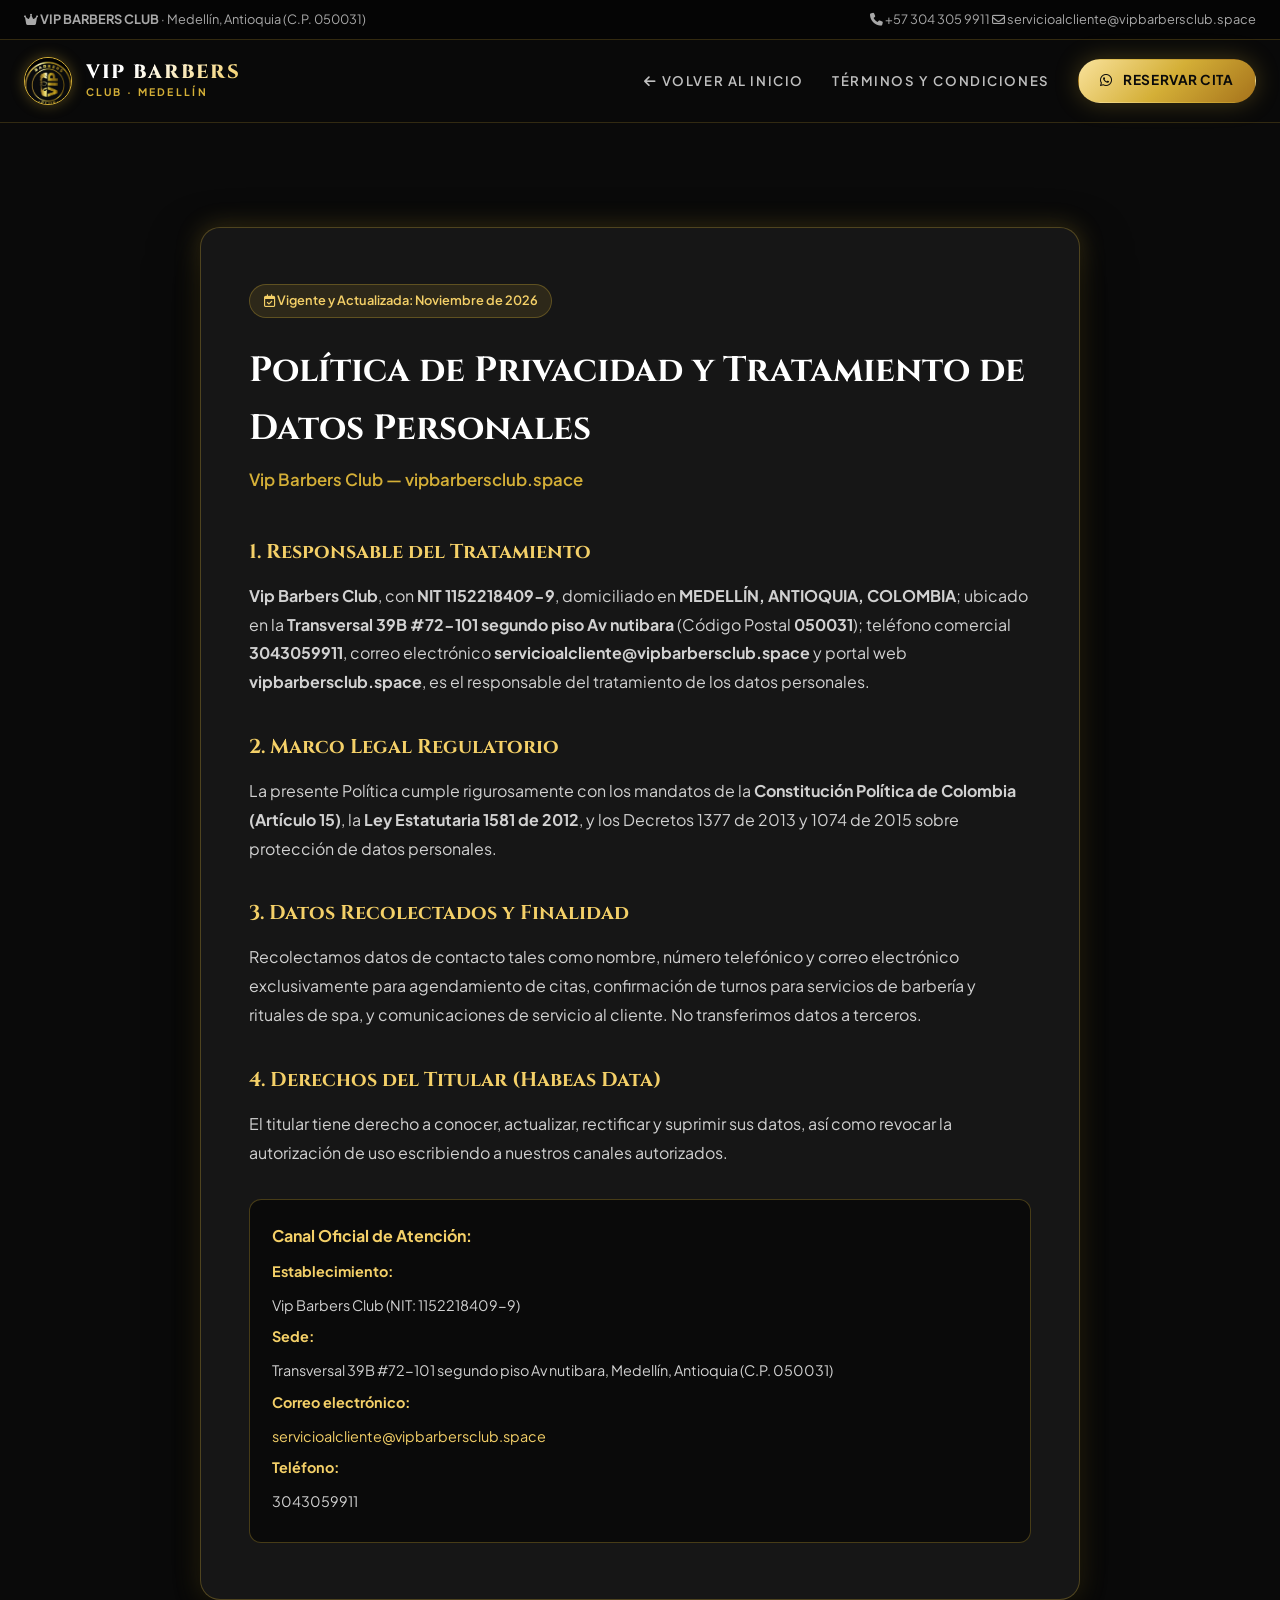
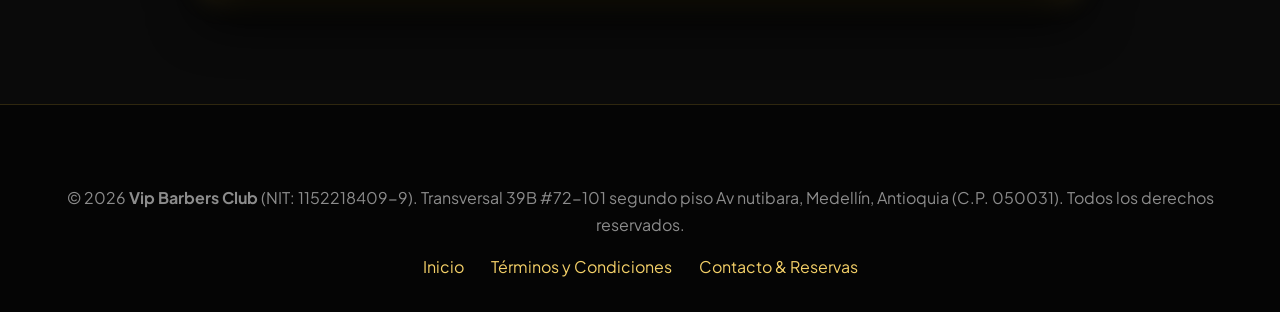
<file: politica-de-privacidad.html>
<!DOCTYPE html>
<html lang="es">
<head>
    <meta charset="UTF-8">
    <meta name="viewport" content="width=device-width, initial-scale=1.0">
    <meta name="description" content="Política de Privacidad y Tratamiento de Datos Personales de Vip Barbers Club (NIT: 1152218409-9). Medellín, Colombia.">
    <meta name="robots" content="index, follow">
    <title>Política de Privacidad y Tratamiento de Datos | VIP BARBERS CLUB</title>

    <!-- Google Fonts -->
    <link rel="preconnect" href="https://fonts.googleapis.com">
    <link rel="preconnect" href="https://fonts.gstatic.com" crossorigin>
    <link href="https://fonts.googleapis.com/css2?family=Cinzel:wght@600;700;800&family=Plus+Jakarta+Sans:wght@300;400;500;600;700&display=swap" rel="stylesheet">
    <link rel="stylesheet" href="https://cdnjs.cloudflare.com/ajax/libs/font-awesome/6.4.0/css/all.min.css">
    <link rel="stylesheet" href="styles.css">
</head>
<body>

    <!-- TOP BAR -->
    <div class="top-bar">
        <div class="container top-bar-content">
            <div class="top-bar-badge">
                <i class="fa-solid fa-crown"></i>
                <span><strong>VIP BARBERS CLUB</strong> · Medellín, Antioquia (C.P. 050031)</span>
            </div>
            <div class="top-bar-links">
                <a href="tel:3043059911"><i class="fa-solid fa-phone"></i> +57 304 305 9911</a>
                <a href="mailto:servicioalcliente@vipbarbersclub.space"><i class="fa-regular fa-envelope"></i> servicioalcliente@vipbarbersclub.space</a>
            </div>
        </div>
    </div>

    <!-- NAVBAR -->
    <header class="navbar">
        <div class="container nav-container">
            <a href="index.html" class="brand-logo">
                <img src="logo-vip.jpg" alt="Logo VIP Barbers Club" class="logo-circle-img">
                <div class="logo-text-block">
                    <span class="logo-title">VIP BARBERS</span>
                    <span class="logo-subtitle">CLUB · MEDELLÍN</span>
                </div>
            </a>
            <nav class="nav-links active" style="position: static; display: flex; box-shadow: none; padding: 0; background: transparent; transform: none; opacity: 1; visibility: visible;">
                <a href="index.html" class="nav-link"><i class="fa-solid fa-arrow-left"></i> Volver al Inicio</a>
                <a href="terminos-y-condiciones.html" class="nav-link">Términos y Condiciones</a>
                <a href="index.html#contacto" class="btn btn-gold nav-cta-btn"><i class="fa-brands fa-whatsapp"></i> Reservar Cita</a>
            </nav>
        </div>
    </header>

    <!-- CONTENIDO LEGAL -->
    <main class="section section-dark">
        <div class="container" style="max-width: 880px; background: #161616; padding: 3.5rem 3rem; border-radius: var(--radius-lg); border: 1px solid var(--gold-border); box-shadow: var(--shadow-lg), var(--gold-glow);">
            <div class="modal-update">
                <i class="fa-regular fa-calendar-check"></i> Vigente y Actualizada: Noviembre de 2026
            </div>

            <h1 style="font-family: var(--font-heading); font-size: 2.2rem; color: white; margin-bottom: 0.5rem;">
                Política de Privacidad y Tratamiento de Datos Personales
            </h1>
            <p style="color: var(--gold-primary); font-weight: 600; margin-bottom: 2.5rem; font-size: 1.05rem;">
                Vip Barbers Club — vipbarbersclub.space
            </p>

            <div style="color: #D1D1D1; font-size: 1rem; line-height: 1.8;">
                <h3 style="font-family: var(--font-heading); font-size: 1.25rem; color: var(--gold-light); margin: 2rem 0 0.75rem;">1. Responsable del Tratamiento</h3>
                <p>
                    <strong>Vip Barbers Club</strong>, con <strong>NIT 1152218409-9</strong>, domiciliado en <strong>MEDELLÍN, ANTIOQUIA, COLOMBIA</strong>; ubicado en la <strong>Transversal 39B #72-101 segundo piso Av nutibara</strong> (Código Postal <strong>050031</strong>); teléfono comercial <strong>3043059911</strong>, correo electrónico <strong>servicioalcliente@vipbarbersclub.space</strong> y portal web <strong>vipbarbersclub.space</strong>, es el responsable del tratamiento de los datos personales.
                </p>

                <h3 style="font-family: var(--font-heading); font-size: 1.25rem; color: var(--gold-light); margin: 2rem 0 0.75rem;">2. Marco Legal Regulatorio</h3>
                <p>
                    La presente Política cumple rigurosamente con los mandatos de la <strong>Constitución Política de Colombia (Artículo 15)</strong>, la <strong>Ley Estatutaria 1581 de 2012</strong>, y los Decretos 1377 de 2013 y 1074 de 2015 sobre protección de datos personales.
                </p>

                <h3 style="font-family: var(--font-heading); font-size: 1.25rem; color: var(--gold-light); margin: 2rem 0 0.75rem;">3. Datos Recolectados y Finalidad</h3>
                <p>
                    Recolectamos datos de contacto tales como nombre, número telefónico y correo electrónico exclusivamente para agendamiento de citas, confirmación de turnos para servicios de barbería y rituales de spa, y comunicaciones de servicio al cliente. No transferimos datos a terceros.
                </p>

                <h3 style="font-family: var(--font-heading); font-size: 1.25rem; color: var(--gold-light); margin: 2rem 0 0.75rem;" id="habeas-data">4. Derechos del Titular (Habeas Data)</h3>
                <p>El titular tiene derecho a conocer, actualizar, rectificar y suprimir sus datos, así como revocar la autorización de uso escribiendo a nuestros canales autorizados.</p>

                <div class="modal-contact-box" style="margin-top: 2rem;">
                    <strong>Canal Oficial de Atención:</strong>
                    <p><strong>Establecimiento:</strong> Vip Barbers Club (NIT: 1152218409-9)</p>
                    <p><strong>Sede:</strong> Transversal 39B #72-101 segundo piso Av nutibara, Medellín, Antioquia (C.P. 050031)</p>
                    <p><strong>Correo electrónico:</strong> <a href="mailto:servicioalcliente@vipbarbersclub.space" style="color: var(--gold-light);">servicioalcliente@vipbarbersclub.space</a></p>
                    <p><strong>Teléfono:</strong> 3043059911</p>
                </div>
            </div>
        </div>
    </main>

    <!-- FOOTER -->
    <footer class="footer">
        <div class="container text-center" style="text-align: center;">
            <p>&copy; 2026 <strong>Vip Barbers Club</strong> (NIT: 1152218409-9). Transversal 39B #72-101 segundo piso Av nutibara, Medellín, Antioquia (C.P. 050031). Todos los derechos reservados.</p>
            <div style="margin-top: 1rem;">
                <a href="index.html" style="color: var(--gold-light); margin: 0 0.75rem;">Inicio</a>
                <a href="terminos-y-condiciones.html" style="color: var(--gold-light); margin: 0 0.75rem;">Términos y Condiciones</a>
                <a href="index.html#contacto" style="color: var(--gold-light); margin: 0 0.75rem;">Contacto & Reservas</a>
            </div>
        </div>
    </footer>

</body>
</html>
</file>
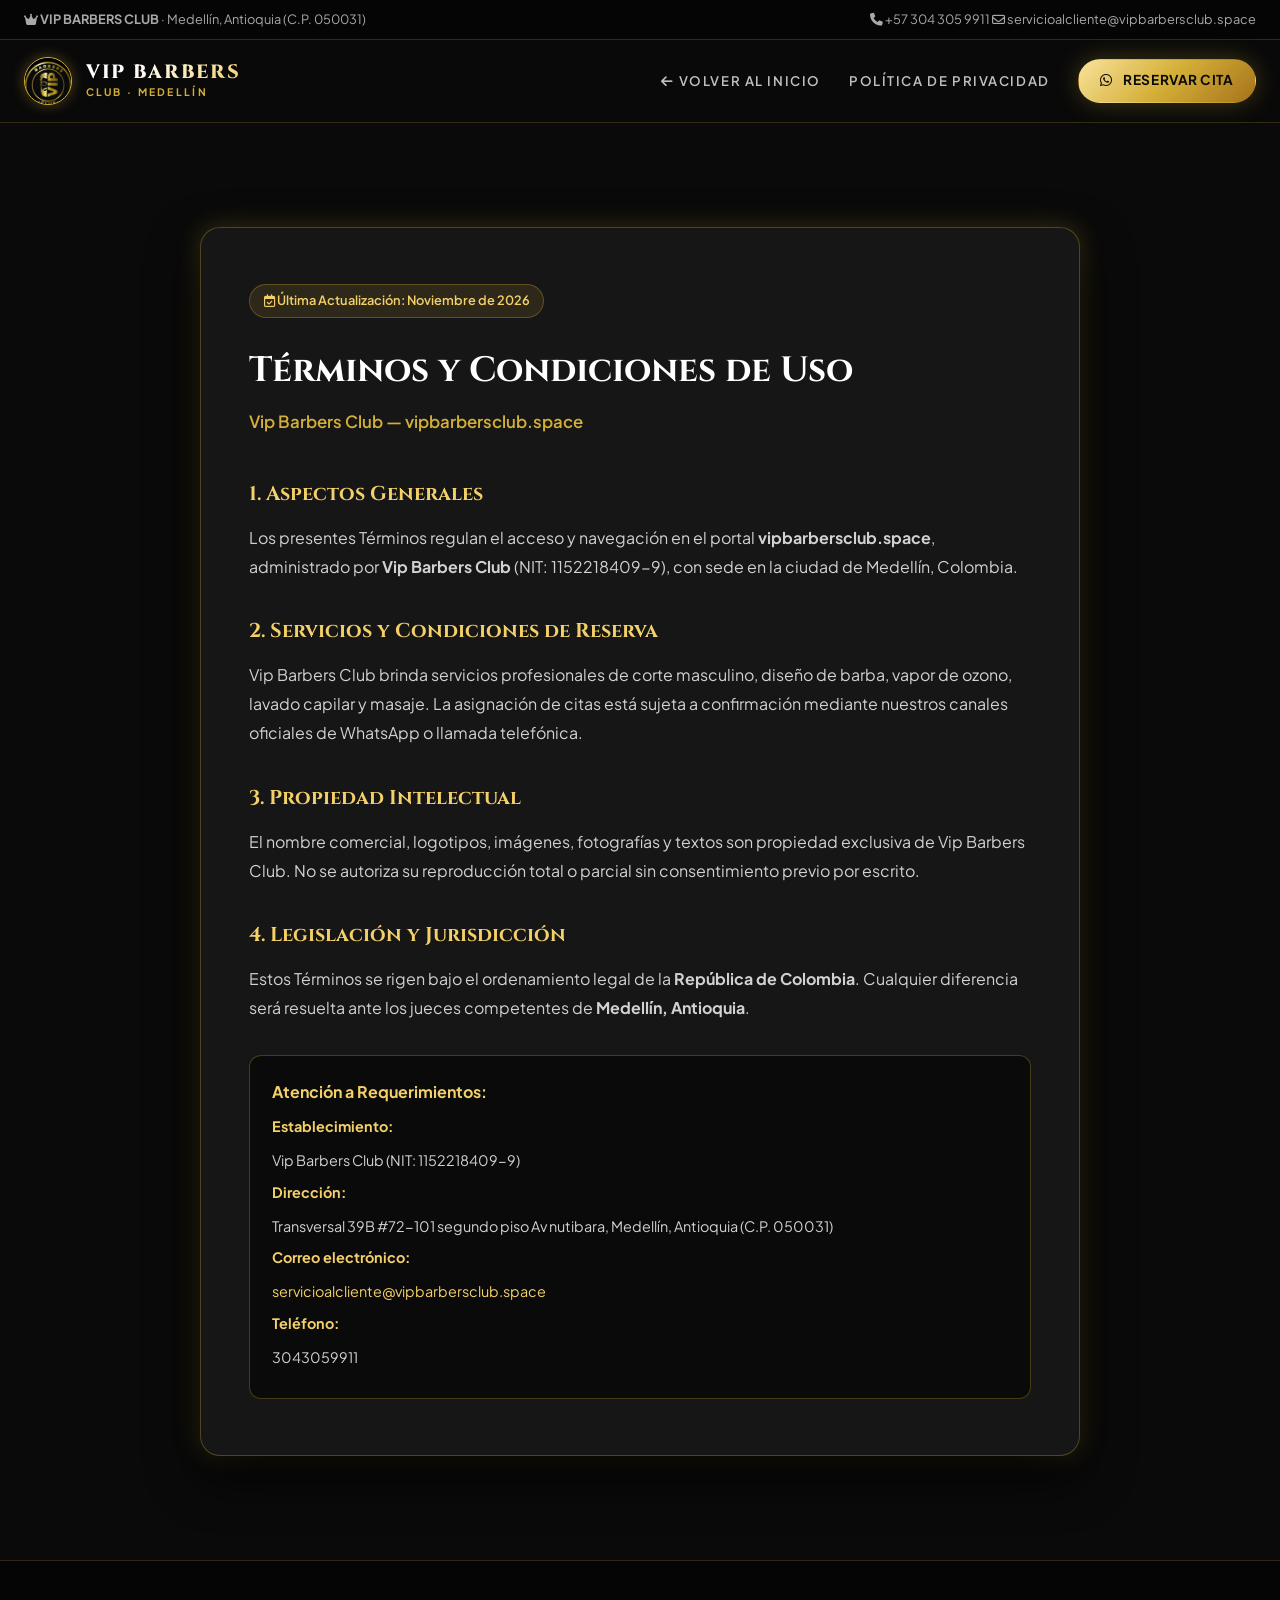
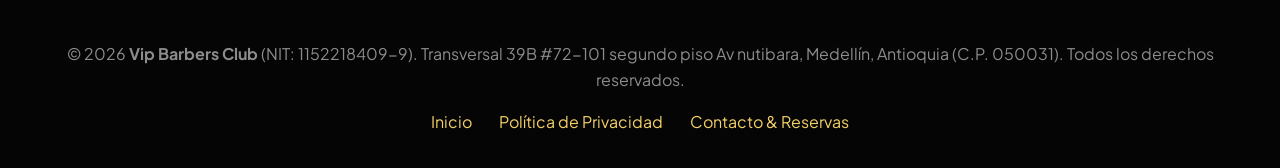
<file: terminos-y-condiciones.html>
<!DOCTYPE html>
<html lang="es">
<head>
    <meta charset="UTF-8">
    <meta name="viewport" content="width=device-width, initial-scale=1.0">
    <meta name="description" content="Términos y Condiciones de Uso del portal oficial de Vip Barbers Club (NIT: 1152218409-9). Medellín, Colombia.">
    <meta name="robots" content="index, follow">
    <title>Términos y Condiciones de Uso | VIP BARBERS CLUB</title>

    <!-- Google Fonts -->
    <link rel="preconnect" href="https://fonts.googleapis.com">
    <link rel="preconnect" href="https://fonts.gstatic.com" crossorigin>
    <link href="https://fonts.googleapis.com/css2?family=Cinzel:wght@600;700;800&family=Plus+Jakarta+Sans:wght@300;400;500;600;700&display=swap" rel="stylesheet">
    <link rel="stylesheet" href="https://cdnjs.cloudflare.com/ajax/libs/font-awesome/6.4.0/css/all.min.css">
    <link rel="stylesheet" href="styles.css">
</head>
<body>

    <!-- TOP BAR -->
    <div class="top-bar">
        <div class="container top-bar-content">
            <div class="top-bar-badge">
                <i class="fa-solid fa-crown"></i>
                <span><strong>VIP BARBERS CLUB</strong> · Medellín, Antioquia (C.P. 050031)</span>
            </div>
            <div class="top-bar-links">
                <a href="tel:3043059911"><i class="fa-solid fa-phone"></i> +57 304 305 9911</a>
                <a href="mailto:servicioalcliente@vipbarbersclub.space"><i class="fa-regular fa-envelope"></i> servicioalcliente@vipbarbersclub.space</a>
            </div>
        </div>
    </div>

    <!-- NAVBAR -->
    <header class="navbar">
        <div class="container nav-container">
            <a href="index.html" class="brand-logo">
                <img src="logo-vip.jpg" alt="Logo VIP Barbers Club" class="logo-circle-img">
                <div class="logo-text-block">
                    <span class="logo-title">VIP BARBERS</span>
                    <span class="logo-subtitle">CLUB · MEDELLÍN</span>
                </div>
            </a>
            <nav class="nav-links active" style="position: static; display: flex; box-shadow: none; padding: 0; background: transparent; transform: none; opacity: 1; visibility: visible;">
                <a href="index.html" class="nav-link"><i class="fa-solid fa-arrow-left"></i> Volver al Inicio</a>
                <a href="politica-de-privacidad.html" class="nav-link">Política de Privacidad</a>
                <a href="index.html#contacto" class="btn btn-gold nav-cta-btn"><i class="fa-brands fa-whatsapp"></i> Reservar Cita</a>
            </nav>
        </div>
    </header>

    <!-- CONTENIDO LEGAL -->
    <main class="section section-dark">
        <div class="container" style="max-width: 880px; background: #161616; padding: 3.5rem 3rem; border-radius: var(--radius-lg); border: 1px solid var(--gold-border); box-shadow: var(--shadow-lg), var(--gold-glow);">
            <div class="modal-update">
                <i class="fa-regular fa-calendar-check"></i> Última Actualización: Noviembre de 2026
            </div>

            <h1 style="font-family: var(--font-heading); font-size: 2.2rem; color: white; margin-bottom: 0.5rem;">
                Términos y Condiciones de Uso
            </h1>
            <p style="color: var(--gold-primary); font-weight: 600; margin-bottom: 2.5rem; font-size: 1.05rem;">
                Vip Barbers Club — vipbarbersclub.space
            </p>

            <div style="color: #D1D1D1; font-size: 1rem; line-height: 1.8;">
                <h3 style="font-family: var(--font-heading); font-size: 1.25rem; color: var(--gold-light); margin: 2rem 0 0.75rem;">1. Aspectos Generales</h3>
                <p>
                    Los presentes Términos regulan el acceso y navegación en el portal <strong>vipbarbersclub.space</strong>, administrado por <strong>Vip Barbers Club</strong> (NIT: 1152218409-9), con sede en la ciudad de Medellín, Colombia.
                </p>

                <h3 style="font-family: var(--font-heading); font-size: 1.25rem; color: var(--gold-light); margin: 2rem 0 0.75rem;">2. Servicios y Condiciones de Reserva</h3>
                <p>
                    Vip Barbers Club brinda servicios profesionales de corte masculino, diseño de barba, vapor de ozono, lavado capilar y masaje. La asignación de citas está sujeta a confirmación mediante nuestros canales oficiales de WhatsApp o llamada telefónica.
                </p>

                <h3 style="font-family: var(--font-heading); font-size: 1.25rem; color: var(--gold-light); margin: 2rem 0 0.75rem;">3. Propiedad Intelectual</h3>
                <p>
                    El nombre comercial, logotipos, imágenes, fotografías y textos son propiedad exclusiva de Vip Barbers Club. No se autoriza su reproducción total o parcial sin consentimiento previo por escrito.
                </p>

                <h3 style="font-family: var(--font-heading); font-size: 1.25rem; color: var(--gold-light); margin: 2rem 0 0.75rem;">4. Legislación y Jurisdicción</h3>
                <p>
                    Estos Términos se rigen bajo el ordenamiento legal de la <strong>República de Colombia</strong>. Cualquier diferencia será resuelta ante los jueces competentes de <strong>Medellín, Antioquia</strong>.
                </p>

                <div class="modal-contact-box" style="margin-top: 2rem;">
                    <strong>Atención a Requerimientos:</strong>
                    <p><strong>Establecimiento:</strong> Vip Barbers Club (NIT: 1152218409-9)</p>
                    <p><strong>Dirección:</strong> Transversal 39B #72-101 segundo piso Av nutibara, Medellín, Antioquia (C.P. 050031)</p>
                    <p><strong>Correo electrónico:</strong> <a href="mailto:servicioalcliente@vipbarbersclub.space" style="color: var(--gold-light);">servicioalcliente@vipbarbersclub.space</a></p>
                    <p><strong>Teléfono:</strong> 3043059911</p>
                </div>
            </div>
        </div>
    </main>

    <!-- FOOTER -->
    <footer class="footer">
        <div class="container text-center" style="text-align: center;">
            <p>&copy; 2026 <strong>Vip Barbers Club</strong> (NIT: 1152218409-9). Transversal 39B #72-101 segundo piso Av nutibara, Medellín, Antioquia (C.P. 050031). Todos los derechos reservados.</p>
            <div style="margin-top: 1rem;">
                <a href="index.html" style="color: var(--gold-light); margin: 0 0.75rem;">Inicio</a>
                <a href="politica-de-privacidad.html" style="color: var(--gold-light); margin: 0 0.75rem;">Política de Privacidad</a>
                <a href="index.html#contacto" style="color: var(--gold-light); margin: 0 0.75rem;">Contacto & Reservas</a>
            </div>
        </div>
    </footer>

</body>
</html>
</file>
<file: styles.css>
/* ==========================================================================
   VIP BARBERS CLUB - ESTILOS OFICIALES DE LUJO (NEGRO Y DORADO)
   Medellín, Colombia · Av. Nutibara
   ========================================================================== */

/* ==========================================================================
   TEMAS OFICIALES VIP BARBERS CLUB (IDENTIDAD NEGRO & ORO)
   ========================================================================== */

/* 1. Oro Clásico & Carbón VIP (Predeterminado / Signature) */
:root, [data-theme="gold-classic"] {
    --theme-name: "Oro Clásico & Carbón VIP";
    --color-bg-deep: #0A0A0A;
    --color-bg-main: #111111;
    --color-bg-card: #181818;
    --color-bg-card-hover: #202020;
    --color-bg-elevated: #262626;
    
    --gold-primary: #D4AF37;
    --gold-light: #F4D068;
    --gold-deep: #AA771C;
    --gold-pale: #FFF4D2;
    --gold-gradient: linear-gradient(135deg, #F9E29B 0%, #D4AF37 50%, #A6731B 100%);
    --gold-gradient-hover: linear-gradient(135deg, #FFF0B8 0%, #E6C24E 50%, #BF8726 100%);
    --gold-gradient-soft: linear-gradient(135deg, rgba(212, 175, 55, 0.15) 0%, rgba(212, 175, 55, 0.03) 100%);
    --gold-border: rgba(212, 175, 55, 0.3);
    --gold-border-bright: rgba(212, 175, 55, 0.7);
    --gold-glow: 0 0 25px rgba(212, 175, 55, 0.28);
    --gold-glow-lg: 0 0 45px rgba(212, 175, 55, 0.4);
    --color-text-gold: #E5BE53;
}

/* 2. Oro Rosa Royal & Noche Profunda */
[data-theme="gold-rose"] {
    --theme-name: "Oro Rosa Royal & Noche";
    --color-bg-deep: #0D0A0C;
    --color-bg-main: #141014;
    --color-bg-card: #1C161C;
    --color-bg-card-hover: #261E27;
    --color-bg-elevated: #302632;
    
    --gold-primary: #E0A48E;
    --gold-light: #F7D0C0;
    --gold-deep: #B77157;
    --gold-pale: #FDF0EB;
    --gold-gradient: linear-gradient(135deg, #FCE0D4 0%, #E0A48E 50%, #B77157 100%);
    --gold-gradient-hover: linear-gradient(135deg, #FFF0E8 0%, #ECC1B1 50%, #C98268 100%);
    --gold-gradient-soft: linear-gradient(135deg, rgba(224, 164, 142, 0.18) 0%, rgba(224, 164, 142, 0.03) 100%);
    --gold-border: rgba(224, 164, 142, 0.32);
    --gold-border-bright: rgba(224, 164, 142, 0.75);
    --gold-glow: 0 0 25px rgba(224, 164, 142, 0.32);
    --gold-glow-lg: 0 0 45px rgba(224, 164, 142, 0.45);
    --color-text-gold: #EBB6A2;
}

/* 3. Platino Titanio & Oro Blanco Élite */
[data-theme="platinum-gold"] {
    --theme-name: "Platino & Oro Blanco Élite";
    --color-bg-deep: #0A0C0E;
    --color-bg-main: #121518;
    --color-bg-card: #181C21;
    --color-bg-card-hover: #20262D;
    --color-bg-elevated: #293038;
    
    --gold-primary: #D1D5DB;
    --gold-light: #F3F4F6;
    --gold-deep: #9CA3AF;
    --gold-pale: #FFFFFF;
    --gold-gradient: linear-gradient(135deg, #FFFFFF 0%, #E5E7EB 40%, #9CA3AF 100%);
    --gold-gradient-hover: linear-gradient(135deg, #FFFFFF 0%, #F3F4F6 50%, #D1D5DB 100%);
    --gold-gradient-soft: linear-gradient(135deg, rgba(209, 213, 219, 0.16) 0%, rgba(209, 213, 219, 0.03) 100%);
    --gold-border: rgba(209, 213, 219, 0.32);
    --gold-border-bright: rgba(243, 244, 246, 0.75);
    --gold-glow: 0 0 25px rgba(209, 213, 219, 0.28);
    --gold-glow-lg: 0 0 45px rgba(243, 244, 246, 0.42);
    --color-text-gold: #E5E7EB;
}

/* 4. Bronce Vintage & Cuero Negro */
[data-theme="bronze-vintage"] {
    --theme-name: "Bronce Vintage & Cuero Negro";
    --color-bg-deep: #0C0A09;
    --color-bg-main: #14110F;
    --color-bg-card: #1C1814;
    --color-bg-card-hover: #26211C;
    --color-bg-elevated: #302A24;
    
    --gold-primary: #D9822B;
    --gold-light: #F5B064;
    --gold-deep: #9E5616;
    --gold-pale: #FDF3E7;
    --gold-gradient: linear-gradient(135deg, #FAD2A4 0%, #D9822B 50%, #8C470E 100%);
    --gold-gradient-hover: linear-gradient(135deg, #FDE6CE 0%, #E69443 50%, #A85A18 100%);
    --gold-gradient-soft: linear-gradient(135deg, rgba(217, 130, 43, 0.18) 0%, rgba(217, 130, 43, 0.03) 100%);
    --gold-border: rgba(217, 130, 43, 0.35);
    --gold-border-bright: rgba(245, 176, 100, 0.75);
    --gold-glow: 0 0 25px rgba(217, 130, 43, 0.32);
    --gold-glow-lg: 0 0 45px rgba(217, 130, 43, 0.45);
    --color-text-gold: #EDB06F;
}

/* 5. Dorado Esmeralda Imperial */
[data-theme="emerald-gold"] {
    --theme-name: "Dorado Esmeralda Imperial";
    --color-bg-deep: #060B08;
    --color-bg-main: #0B130E;
    --color-bg-card: #101B15;
    --color-bg-card-hover: #16241D;
    --color-bg-elevated: #1D3027;
    
    --gold-primary: #D4AF37;
    --gold-light: #52D696;
    --gold-deep: #0F7649;
    --gold-pale: #D1FAE5;
    --gold-gradient: linear-gradient(135deg, #F9E29B 0%, #D4AF37 45%, #10B981 100%);
    --gold-gradient-hover: linear-gradient(135deg, #FFF0B8 0%, #E6C24E 45%, #34D399 100%);
    --gold-gradient-soft: linear-gradient(135deg, rgba(16, 185, 129, 0.15) 0%, rgba(212, 175, 55, 0.05) 100%);
    --gold-border: rgba(212, 175, 55, 0.35);
    --gold-border-bright: rgba(52, 211, 153, 0.75);
    --gold-glow: 0 0 25px rgba(16, 185, 129, 0.28);
    --gold-glow-lg: 0 0 45px rgba(212, 175, 55, 0.4);
    --color-text-gold: #E5BE53;
}

:root {
    
    /* Sombras & Bordes */
    --border-subtle: rgba(255, 255, 255, 0.08);
    --shadow-sm: 0 4px 12px rgba(0, 0, 0, 0.5);
    --shadow-md: 0 10px 30px rgba(0, 0, 0, 0.7);
    --shadow-lg: 0 20px 50px rgba(0, 0, 0, 0.85);

    /* Tipografías */
    --font-heading: 'Cinzel', 'Playfair Display', Georgia, serif;
    --font-body: 'Plus Jakarta Sans', -apple-system, BlinkMacSystemFont, sans-serif;
    
    /* Transiciones */
    --transition-fast: 0.2s cubic-bezier(0.4, 0, 0.2, 1);
    --transition-base: 0.35s cubic-bezier(0.4, 0, 0.2, 1);
    --transition-smooth: 0.5s cubic-bezier(0.16, 1, 0.3, 1);
    
    /* Radios */
    --radius-sm: 6px;
    --radius-md: 12px;
    --radius-lg: 20px;
    --radius-pill: 9999px;
}

/* Reset y Bases */
*, *::before, *::after {
    margin: 0;
    padding: 0;
    box-sizing: border-box;
}

html {
    scroll-behavior: smooth;
    font-size: 16px;
    -webkit-text-size-adjust: 100%;
}

body {
    font-family: var(--font-body);
    background-color: var(--color-bg-deep);
    color: var(--color-text-body);
    line-height: 1.65;
    overflow-x: hidden;
    position: relative;
    background-image: 
        radial-gradient(circle at 15% 20%, rgba(212, 175, 55, 0.04) 0%, transparent 40%),
        radial-gradient(circle at 85% 70%, rgba(212, 175, 55, 0.03) 0%, transparent 45%);
    background-attachment: fixed;
}

img {
    max-width: 100%;
    height: auto;
    display: block;
}

a {
    color: inherit;
    text-decoration: none;
    transition: all var(--transition-fast);
}

button, input, textarea, select {
    font-family: inherit;
    font-size: inherit;
}

.container {
    width: 100%;
    max-width: 1340px;
    margin: 0 auto;
    padding: 0 1.5rem;
}

/* Texto Dorado Metálico */
.text-gold {
    background: var(--gold-gradient);
    -webkit-background-clip: text;
    -webkit-text-fill-color: transparent;
    display: inline-block;
}

/* Top Bar Institucional - Rediseño de Lujo y Espacio Limpio */
.top-bar {
    background-color: #050505;
    border-bottom: 1px solid rgba(212, 175, 55, 0.22);
    font-size: 0.8rem;
    padding: 0.55rem 0;
    color: #A8A8A8;
}

.top-bar-content {
    display: flex;
    justify-content: space-between;
    align-items: center;
    gap: 1.5rem;
}

.top-bar-left,
.top-bar-right {
    display: flex;
    align-items: center;
    gap: 0.75rem;
    flex-wrap: nowrap;
}

.top-pill {
    display: inline-flex;
    align-items: center;
    gap: 0.45rem;
    font-weight: 700;
    letter-spacing: 0.08em;
    color: var(--gold-light);
    font-size: 0.75rem;
    background: rgba(212, 175, 55, 0.08);
    border: 1px solid var(--gold-border);
    padding: 0.2rem 0.65rem;
    border-radius: var(--radius-pill);
    white-space: nowrap;
}

.top-divider {
    color: rgba(212, 175, 55, 0.4);
    font-weight: 700;
}

.top-address,
.top-hours {
    display: inline-flex;
    align-items: center;
    gap: 0.4rem;
    white-space: nowrap;
}

.top-address i,
.top-hours i,
.top-phone i {
    color: var(--gold-primary);
    font-size: 0.85rem;
}

.top-phone {
    display: inline-flex;
    align-items: center;
    gap: 0.4rem;
    color: white;
    font-weight: 600;
    white-space: nowrap;
    transition: color var(--transition-fast);
}

.top-phone:hover {
    color: var(--gold-light);
}

/* ==========================================================================
   NAVBAR - ARQUITECTURA LIMPIA, EQUILIBRADA Y SIN SATURACIÓN
   ========================================================================== */
.navbar {
    position: sticky;
    top: 0;
    z-index: 1000;
    background-color: rgba(10, 10, 10, 0.95);
    backdrop-filter: blur(16px);
    border-bottom: 1px solid rgba(212, 175, 55, 0.2);
    transition: all var(--transition-base);
}

.navbar.scrolled {
    background-color: rgba(6, 6, 6, 0.98);
    border-bottom: 1px solid var(--gold-border-bright);
    box-shadow: 0 8px 30px rgba(0, 0, 0, 0.85);
}

.nav-container {
    display: flex;
    align-items: center;
    justify-content: space-between;
    height: 82px;
    gap: 1.5rem;
}

/* 1. Brand Logo */
.brand-logo {
    display: flex;
    align-items: center;
    gap: 0.85rem;
    flex-shrink: 0;
}

.logo-circle-img {
    width: 48px;
    height: 48px;
    border-radius: 50%;
    object-fit: cover;
    border: 1.5px solid var(--gold-primary);
    box-shadow: 0 0 14px rgba(212, 175, 55, 0.35);
    background-color: black;
    transition: transform var(--transition-fast);
}

.brand-logo:hover .logo-circle-img {
    transform: scale(1.05);
    box-shadow: 0 0 20px rgba(212, 175, 55, 0.5);
}

.logo-text-block {
    display: flex;
    flex-direction: column;
}

.logo-title {
    font-family: var(--font-heading);
    font-size: 1.2rem;
    font-weight: 800;
    letter-spacing: 0.1em;
    color: white;
    line-height: 1.1;
    background: linear-gradient(135deg, #FFFFFF 30%, #F4D068 100%);
    -webkit-background-clip: text;
    -webkit-text-fill-color: transparent;
}

.logo-subtitle {
    font-size: 0.65rem;
    font-weight: 700;
    letter-spacing: 0.22em;
    color: var(--gold-primary);
    text-transform: uppercase;
}

/* 2. Nav Links (Centro con Espaciado Fluido) */
.nav-links {
    display: flex;
    align-items: center;
    gap: 1.75rem;
    margin: 0;
    padding: 0;
}

.nav-link {
    font-size: 0.825rem;
    font-weight: 600;
    letter-spacing: 0.12em;
    text-transform: uppercase;
    color: #C0C0C0;
    position: relative;
    padding: 0.5rem 0;
    white-space: nowrap;
    transition: color var(--transition-fast);
}

.nav-link::after {
    content: '';
    position: absolute;
    bottom: 0;
    left: 50%;
    transform: translateX(-50%);
    width: 0;
    height: 2px;
    background: var(--gold-gradient);
    border-radius: 2px;
    transition: width var(--transition-fast);
}

.nav-link:hover {
    color: var(--gold-light);
}

.nav-link:hover::after,
.nav-link.active::after {
    width: 100%;
}

.nav-link.active {
    color: var(--gold-light);
    font-weight: 700;
}

/* 3. Acciones de Escritorio (Derecha) */
.nav-desktop-actions {
    display: flex;
    align-items: center;
    gap: 1.15rem;
    flex-shrink: 0;
}

.nav-social-pills {
    display: flex;
    align-items: center;
    gap: 0.5rem;
}

.social-pill-btn {
    width: 36px;
    height: 36px;
    border-radius: 50%;
    background: rgba(255, 255, 255, 0.04);
    border: 1px solid var(--gold-border);
    color: var(--gold-light);
    display: inline-flex;
    align-items: center;
    justify-content: center;
    font-size: 0.95rem;
    transition: all var(--transition-fast);
}

.social-pill-btn:hover {
    background: var(--gold-gradient);
    color: #0A0A0A;
    border-color: transparent;
    transform: translateY(-2px);
    box-shadow: 0 4px 15px rgba(212, 175, 55, 0.4);
}

.btn-nav-reserve {
    display: inline-flex;
    align-items: center;
    gap: 0.6rem;
    padding: 0.65rem 1.45rem;
    background: var(--gold-gradient);
    color: #0A0A0A !important;
    font-weight: 800;
    font-size: 0.825rem;
    text-transform: uppercase;
    letter-spacing: 0.08em;
    border-radius: var(--radius-pill);
    box-shadow: var(--gold-glow);
    white-space: nowrap;
    transition: all var(--transition-fast);
}

.btn-nav-reserve:hover {
    background: var(--gold-gradient-hover);
    transform: translateY(-2px);
    box-shadow: var(--gold-glow-lg);
}

.mobile-menu-actions {
    display: none;
}

/* Botones */
.btn {
    display: inline-flex;
    align-items: center;
    justify-content: center;
    gap: 0.65rem;
    padding: 0.85rem 1.85rem;
    border-radius: var(--radius-pill);
    font-weight: 600;
    font-size: 0.95rem;
    cursor: pointer;
    transition: all var(--transition-fast);
    border: 1.5px solid transparent;
    text-transform: uppercase;
    letter-spacing: 0.04em;
}

.btn-gold {
    background: var(--gold-gradient);
    color: #0A0A0A !important;
    font-weight: 700;
    box-shadow: var(--gold-glow);
}

.btn-gold:hover {
    background: var(--gold-gradient-hover);
    transform: translateY(-3px);
    box-shadow: var(--gold-glow-lg);
}

.btn-outline-gold {
    background-color: transparent;
    color: var(--gold-light) !important;
    border-color: var(--gold-primary);
}

.btn-outline-gold:hover {
    background-color: rgba(212, 175, 55, 0.12);
    border-color: var(--gold-light);
    transform: translateY(-3px);
    box-shadow: var(--gold-glow);
}

.nav-cta-btn {
    padding: 0.6rem 1.35rem;
    font-size: 0.85rem;
}

.hamburger {
    display: none;
    flex-direction: column;
    justify-content: space-between;
    width: 28px;
    height: 20px;
    background: transparent;
    border: none;
    cursor: pointer;
    padding: 0;
}

.hamburger span {
    display: block;
    width: 100%;
    height: 3px;
    background-color: var(--gold-primary);
    border-radius: 3px;
    transition: all var(--transition-base);
}

.hamburger.active span:nth-child(1) {
    transform: translateY(8.5px) rotate(45deg);
}

.hamburger.active span:nth-child(2) {
    opacity: 0;
}

.hamburger.active span:nth-child(3) {
    transform: translateY(-8.5px) rotate(-45deg);
}

/* Hero Section */
.hero {
    position: relative;
    min-height: 90vh;
    display: flex;
    align-items: center;
    color: white;
    padding: 6.5rem 0 7rem;
    overflow: hidden;
}

.hero-bg-container {
    position: absolute;
    inset: 0;
    z-index: 1;
}

.hero-bg-img {
    width: 100%;
    height: 100%;
    object-fit: cover;
    object-position: center 30%;
    filter: brightness(0.7) contrast(1.1);
}

.hero-overlay {
    position: absolute;
    inset: 0;
    background: linear-gradient(
        135deg,
        rgba(10, 10, 10, var(--hero-overlay-opacity, 0.88)) 0%,
        rgba(17, 17, 17, calc(var(--hero-overlay-opacity, 0.88) - 0.12)) 50%,
        rgba(10, 10, 10, var(--hero-overlay-opacity, 0.88)) 100%
    );
    z-index: 2;
    transition: background 0.3s ease;
}

.hero-content {
    position: relative;
    z-index: 3;
    max-width: 860px;
}

.hero-tag {
    display: inline-flex;
    align-items: center;
    gap: 0.6rem;
    background: rgba(212, 175, 55, 0.12);
    border: 1px solid var(--gold-border);
    color: var(--gold-light);
    padding: 0.45rem 1.25rem;
    border-radius: var(--radius-pill);
    font-size: 0.85rem;
    font-weight: 600;
    letter-spacing: 0.1em;
    text-transform: uppercase;
    margin-bottom: 1.5rem;
    box-shadow: 0 0 15px rgba(212, 175, 55, 0.15);
}

.hero-title {
    font-family: var(--font-heading);
    font-size: clamp(2.5rem, 5.5vw, 4.25rem);
    font-weight: 800;
    line-height: 1.15;
    margin-bottom: 1.5rem;
    letter-spacing: -0.01em;
}

.hero-subtitle-quote {
    font-size: clamp(1.1rem, 2vw, 1.35rem);
    font-style: italic;
    color: var(--gold-pale);
    margin-bottom: 1.5rem;
    border-left: 3px solid var(--gold-primary);
    padding-left: 1.25rem;
    line-height: 1.6;
}

.hero-description {
    font-size: clamp(1rem, 1.6vw, 1.15rem);
    line-height: 1.75;
    margin-bottom: 2.5rem;
    color: #CCCCCC;
    max-width: 760px;
}

.hero-cta-group {
    display: flex;
    flex-wrap: wrap;
    gap: 1rem;
    margin-bottom: 3.5rem;
}

.hero-stats-strip {
    display: grid;
    grid-template-columns: repeat(auto-fit, minmax(180px, 1fr));
    gap: 1.5rem;
    padding-top: 2rem;
    border-top: 1px solid rgba(212, 175, 55, 0.2);
}

.hero-stat-item h3 {
    font-family: var(--font-heading);
    font-size: 1.75rem;
    font-weight: 800;
    color: var(--gold-light);
    margin-bottom: 0.2rem;
}

.hero-stat-item p {
    font-size: 0.85rem;
    color: #A0A0A0;
    line-height: 1.4;
}

/* Secciones Generales */
.section {
    padding: 6.5rem 0;
    position: relative;
}

.section-dark {
    background-color: var(--color-bg-deep);
}

.section-black {
    background-color: #070707;
}

.section-header {
    margin-bottom: 3.75rem;
}

.section-header.text-center {
    text-align: center;
    max-width: 800px;
    margin-left: auto;
    margin-right: auto;
}

.eyebrow {
    display: inline-block;
    color: var(--gold-primary);
    font-size: 0.85rem;
    font-weight: 700;
    text-transform: uppercase;
    letter-spacing: 0.16em;
    margin-bottom: 0.75rem;
}

.section-title {
    font-family: var(--font-heading);
    font-size: clamp(2.15rem, 4vw, 3rem);
    font-weight: 800;
    color: white;
    line-height: 1.2;
    margin-bottom: 1.15rem;
    letter-spacing: 0.02em;
}

.section-subtitle {
    font-size: 1.05rem;
    color: var(--color-text-muted);
    line-height: 1.75;
}

/* El Ritual VIP - 4 Pilares */
.ritual-grid {
    display: grid;
    grid-template-columns: repeat(auto-fit, minmax(270px, 1fr));
    gap: 2rem;
}

.ritual-card {
    background-color: var(--color-bg-card);
    border-radius: var(--radius-lg);
    padding: 2.75rem 2.25rem;
    border: 1px solid var(--border-subtle);
    transition: all var(--transition-base);
    position: relative;
    overflow: hidden;
    display: flex;
    flex-direction: column;
}

.ritual-card::before {
    content: '';
    position: absolute;
    top: 0;
    left: 0;
    right: 0;
    height: 3px;
    background: var(--gold-gradient);
    opacity: 0;
    transition: opacity var(--transition-fast);
}

.ritual-card:hover {
    transform: translateY(-8px);
    background-color: var(--color-bg-card-hover);
    border-color: var(--gold-border-bright);
    box-shadow: 0 15px 40px rgba(0, 0, 0, 0.8), var(--gold-glow);
}

.ritual-card:hover::before {
    opacity: 1;
}

.ritual-icon-box {
    width: 68px;
    height: 68px;
    border-radius: 18px;
    background: var(--gold-gradient-soft);
    border: 1px solid var(--gold-border);
    color: var(--gold-light);
    display: flex;
    align-items: center;
    justify-content: center;
    font-size: 1.85rem;
    margin-bottom: 1.75rem;
    transition: all var(--transition-fast);
}

.ritual-card:hover .ritual-icon-box {
    background: var(--gold-gradient);
    color: #0A0A0A;
    transform: scale(1.08) rotate(3deg);
    box-shadow: 0 0 20px rgba(212, 175, 55, 0.4);
}

.ritual-card h3 {
    font-family: var(--font-heading);
    font-size: 1.35rem;
    color: white;
    margin-bottom: 0.95rem;
}

.ritual-card p {
    font-size: 0.95rem;
    color: #AAAAAA;
    line-height: 1.7;
    margin-bottom: 1.5rem;
    flex-grow: 1;
}

.ritual-highlight {
    font-size: 0.8rem;
    color: var(--gold-primary);
    font-weight: 600;
    text-transform: uppercase;
    letter-spacing: 0.08em;
    display: flex;
    align-items: center;
    gap: 0.4rem;
}

/* Feature Splits (Vapor de Ozono & Asesoría) */
.feature-split {
    display: grid;
    grid-template-columns: 1fr 1fr;
    gap: 4.5rem;
    align-items: center;
    margin-bottom: 5rem;
}

.feature-split:last-child {
    margin-bottom: 0;
}

.feature-split.reverse {
    direction: rtl;
}

.feature-split.reverse > * {
    direction: ltr;
}

.feature-media-frame {
    position: relative;
    border-radius: var(--radius-lg);
    overflow: hidden;
    border: 1px solid var(--gold-border);
    box-shadow: var(--shadow-lg), var(--gold-glow);
}

.feature-media-frame img {
    width: 100%;
    height: 480px;
    object-fit: cover;
    transition: transform var(--transition-smooth);
}

.feature-media-frame:hover img {
    transform: scale(1.04);
}

.feature-media-badge {
    position: absolute;
    bottom: 1.5rem;
    left: 1.5rem;
    background: rgba(10, 10, 10, 0.88);
    backdrop-filter: blur(10px);
    border: 1px solid var(--gold-border);
    padding: 0.9rem 1.4rem;
    border-radius: var(--radius-md);
    display: flex;
    align-items: center;
    gap: 1rem;
    box-shadow: 0 8px 25px rgba(0, 0, 0, 0.6);
}

.feature-media-badge i {
    font-size: 1.75rem;
    color: var(--gold-light);
}

.feature-media-badge strong {
    display: block;
    color: white;
    font-size: 0.95rem;
}

.feature-media-badge span {
    font-size: 0.78rem;
    color: var(--gold-primary);
}

.feature-content h2 {
    font-family: var(--font-heading);
    font-size: clamp(2rem, 3.2vw, 2.65rem);
    color: white;
    line-height: 1.25;
    margin-bottom: 1.25rem;
}

.feature-lead {
    font-size: 1.15rem;
    color: var(--gold-pale);
    font-style: italic;
    margin-bottom: 1.25rem;
    line-height: 1.6;
}

.feature-text {
    color: #B5B5B5;
    margin-bottom: 2rem;
    line-height: 1.8;
}

.feature-benefits-list {
    list-style: none;
    display: flex;
    flex-direction: column;
    gap: 0.85rem;
    margin-bottom: 2.25rem;
}

.feature-benefits-list li {
    font-size: 0.95rem;
    color: #E0E0E0;
    display: flex;
    align-items: center;
    gap: 0.75rem;
}

.feature-benefits-list li i {
    color: var(--gold-primary);
    font-size: 0.9rem;
}

/* Catálogo de Servicios Exclusivos */
.services-grid {
    display: grid;
    grid-template-columns: repeat(auto-fill, minmax(280px, 1fr));
    gap: 2rem;
}

.service-card {
    background-color: var(--color-bg-card);
    border-radius: var(--radius-lg);
    border: 1px solid var(--border-subtle);
    padding: 2.25rem 2rem;
    transition: all var(--transition-base);
    display: flex;
    flex-direction: column;
    position: relative;
}

.service-card:hover {
    transform: translateY(-6px);
    background-color: var(--color-bg-card-hover);
    border-color: var(--gold-border-bright);
    box-shadow: var(--shadow-md), var(--gold-glow);
}

.service-badge {
    position: absolute;
    top: 1.5rem;
    right: 1.5rem;
    background: var(--gold-gradient);
    color: #0A0A0A;
    font-size: 0.7rem;
    font-weight: 800;
    padding: 0.25rem 0.75rem;
    border-radius: var(--radius-pill);
    text-transform: uppercase;
    letter-spacing: 0.05em;
}

.service-icon {
    font-size: 2.2rem;
    color: var(--gold-light);
    margin-bottom: 1.5rem;
}

.service-card h4 {
    font-family: var(--font-heading);
    font-size: 1.25rem;
    color: white;
    margin-bottom: 0.75rem;
}

.service-desc {
    font-size: 0.925rem;
    color: #A5A5A5;
    line-height: 1.65;
    margin-bottom: 1.5rem;
    flex-grow: 1;
}

.service-perks {
    list-style: none;
    padding-top: 1rem;
    border-top: 1px dashed rgba(255, 255, 255, 0.1);
    margin-bottom: 1.75rem;
    display: flex;
    flex-direction: column;
    gap: 0.5rem;
}

.service-perks li {
    font-size: 0.825rem;
    color: #D1D1D1;
    display: flex;
    align-items: center;
    gap: 0.5rem;
}

.service-perks li i {
    color: var(--gold-primary);
    font-size: 0.75rem;
}

.service-cta-btn {
    width: 100%;
    padding: 0.75rem 1.25rem;
    border-radius: var(--radius-pill);
    background: rgba(212, 175, 55, 0.1);
    border: 1px solid var(--gold-border);
    color: var(--gold-light);
    font-weight: 700;
    font-size: 0.88rem;
    text-align: center;
    display: inline-flex;
    align-items: center;
    justify-content: center;
    gap: 0.5rem;
    transition: all var(--transition-fast);
}

.service-cta-btn:hover {
    background: var(--gold-gradient);
    color: #0A0A0A;
    border-color: transparent;
    box-shadow: 0 4px 15px rgba(212, 175, 55, 0.35);
}

/* Galería de Trabajos Reales & Ambiente */
.gallery-grid {
    display: grid;
    grid-template-columns: repeat(3, 1fr);
    gap: 1.75rem;
}

.gallery-item {
    position: relative;
    border-radius: var(--radius-lg);
    overflow: hidden;
    height: 380px;
    border: 1px solid var(--border-subtle);
    box-shadow: var(--shadow-sm);
    transition: all var(--transition-base);
}

.gallery-item:hover {
    border-color: var(--gold-border-bright);
    box-shadow: var(--shadow-md), var(--gold-glow);
    transform: translateY(-4px);
}

.gallery-item img {
    width: 100%;
    height: 100%;
    object-fit: cover;
    transition: transform var(--transition-smooth);
}

.gallery-item:hover img {
    transform: scale(1.06);
}

.gallery-caption {
    position: absolute;
    inset: 0;
    background: linear-gradient(to top, rgba(10, 10, 10, 0.95) 0%, rgba(10, 10, 10, 0.4) 60%, transparent 100%);
    display: flex;
    flex-direction: column;
    justify-content: flex-end;
    padding: 2rem 1.75rem;
    opacity: 0.92;
    transition: opacity var(--transition-fast);
}

.gallery-caption h4 {
    font-family: var(--font-heading);
    font-size: 1.15rem;
    color: white;
    margin-bottom: 0.3rem;
}

.gallery-caption p {
    font-size: 0.825rem;
    color: var(--gold-light);
}

/* Ficha Institucional & Legalidad */
.legal-card-luxury {
    background: linear-gradient(135deg, #141414 0%, #0F0F0F 100%);
    border-radius: var(--radius-lg);
    border: 1px solid var(--gold-border);
    padding: 3.5rem;
    position: relative;
    overflow: hidden;
    box-shadow: var(--shadow-lg), var(--gold-glow);
}

.legal-card-luxury::after {
    content: '';
    position: absolute;
    right: -10%;
    bottom: -30%;
    width: 450px;
    height: 450px;
    border-radius: 50%;
    background: radial-gradient(circle, rgba(212, 175, 55, 0.08) 0%, transparent 70%);
    pointer-events: none;
}

.legal-header {
    display: flex;
    justify-content: space-between;
    align-items: flex-start;
    flex-wrap: wrap;
    gap: 1.5rem;
    margin-bottom: 2.5rem;
    border-bottom: 1px solid rgba(212, 175, 55, 0.2);
    padding-bottom: 1.75rem;
}

.legal-header-info h3 {
    font-family: var(--font-heading);
    font-size: 1.85rem;
    color: white;
    margin-bottom: 0.4rem;
}

.legal-header-info p {
    color: var(--gold-pale);
    font-size: 0.95rem;
}

.legal-status-pill {
    background: rgba(212, 175, 55, 0.12);
    border: 1px solid var(--gold-border);
    padding: 0.5rem 1.25rem;
    border-radius: var(--radius-pill);
    font-size: 0.85rem;
    font-weight: 700;
    color: var(--gold-light);
    display: inline-flex;
    align-items: center;
    gap: 0.5rem;
}

.legal-grid {
    display: grid;
    grid-template-columns: repeat(auto-fit, minmax(240px, 1fr));
    gap: 1.75rem;
}

.legal-item {
    background: rgba(255, 255, 255, 0.03);
    border: 1px solid rgba(255, 255, 255, 0.06);
    padding: 1.35rem;
    border-radius: var(--radius-md);
    transition: all var(--transition-fast);
}

.legal-item:hover {
    background: rgba(212, 175, 55, 0.05);
    border-color: var(--gold-border);
}

.legal-item-label {
    display: block;
    font-size: 0.725rem;
    text-transform: uppercase;
    letter-spacing: 0.12em;
    color: var(--gold-primary);
    margin-bottom: 0.4rem;
    font-weight: 700;
}

.legal-item-value {
    font-size: 1.05rem;
    font-weight: 600;
    color: white;
    word-break: break-word;
}

.legal-item-sub {
    font-size: 0.8rem;
    color: #8C8C8C;
    margin-top: 0.25rem;
}

/* Sección de Redes Sociales Destacadas */
.social-hub-strip {
    background: linear-gradient(135deg, rgba(212, 175, 55, 0.08) 0%, rgba(20, 20, 20, 0.8) 100%);
    border: 1px solid var(--gold-border);
    border-radius: var(--radius-lg);
    padding: 3rem;
    text-align: center;
    margin-top: 4rem;
}

.social-hub-title {
    font-family: var(--font-heading);
    font-size: 1.85rem;
    color: white;
    margin-bottom: 0.5rem;
}

.social-hub-desc {
    font-size: 1rem;
    color: #B5B5B5;
    max-width: 600px;
    margin: 0 auto 2rem;
}

.social-buttons-cluster {
    display: flex;
    justify-content: center;
    flex-wrap: wrap;
    gap: 1.25rem;
}

.btn-social-large {
    display: inline-flex;
    align-items: center;
    gap: 0.85rem;
    padding: 0.95rem 2.25rem;
    border-radius: var(--radius-pill);
    font-weight: 700;
    font-size: 1rem;
    transition: all var(--transition-fast);
}

.btn-social-instagram {
    background: linear-gradient(45deg, #f09433 0%, #e6683c 25%, #dc2743 50%, #cc2366 75%, #bc1888 100%);
    color: white;
    box-shadow: 0 4px 20px rgba(220, 39, 67, 0.35);
}

.btn-social-instagram:hover {
    transform: translateY(-3px);
    box-shadow: 0 8px 25px rgba(220, 39, 67, 0.5);
    color: white;
}

.btn-social-facebook {
    background-color: #1877F2;
    color: white;
    box-shadow: 0 4px 20px rgba(24, 119, 242, 0.35);
}

.btn-social-facebook:hover {
    transform: translateY(-3px);
    box-shadow: 0 8px 25px rgba(24, 119, 242, 0.5);
    color: white;
}

.btn-social-whatsapp {
    background-color: #25D366;
    color: white;
    box-shadow: 0 4px 20px rgba(37, 211, 102, 0.35);
}

.btn-social-whatsapp:hover {
    transform: translateY(-3px);
    box-shadow: 0 8px 25px rgba(37, 211, 102, 0.5);
    color: white;
}

/* Contacto & Agendamiento */
.contact-grid {
    display: grid;
    grid-template-columns: 1fr 1.25fr;
    gap: 3.5rem;
}

.contact-info-panel {
    background-color: var(--color-bg-card);
    border-radius: var(--radius-lg);
    padding: 3rem 2.5rem;
    border: 1px solid var(--border-subtle);
}

.contact-info-panel h3 {
    font-family: var(--font-heading);
    font-size: 1.65rem;
    color: white;
    margin-bottom: 0.75rem;
}

.contact-info-panel p.lead {
    color: #AAAAAA;
    font-size: 0.95rem;
    line-height: 1.65;
    margin-bottom: 2.25rem;
}

.contact-cards-list {
    display: flex;
    flex-direction: column;
    gap: 1.5rem;
    margin-bottom: 2.5rem;
}

.contact-card-item {
    display: flex;
    align-items: flex-start;
    gap: 1rem;
}

.contact-icon-box {
    width: 48px;
    height: 48px;
    border-radius: 14px;
    background: var(--gold-gradient-soft);
    border: 1px solid var(--gold-border);
    color: var(--gold-light);
    display: flex;
    align-items: center;
    justify-content: center;
    font-size: 1.25rem;
    flex-shrink: 0;
}

.contact-card-item strong {
    display: block;
    font-size: 0.75rem;
    text-transform: uppercase;
    letter-spacing: 0.1em;
    color: var(--gold-primary);
    margin-bottom: 0.25rem;
}

.contact-card-item a,
.contact-card-item span {
    color: white;
    font-weight: 600;
    font-size: 1.05rem;
}

.contact-card-item a:hover {
    color: var(--gold-light);
}

.contact-schedule-box {
    background-color: #121212;
    border-radius: var(--radius-md);
    padding: 1.5rem;
    border: 1px dashed var(--gold-border);
}

.contact-schedule-box h4 {
    font-family: var(--font-heading);
    font-size: 0.95rem;
    color: var(--gold-light);
    margin-bottom: 0.75rem;
    display: flex;
    align-items: center;
    gap: 0.5rem;
}

.contact-schedule-box p {
    font-size: 0.85rem;
    color: #B5B5B5;
    line-height: 1.6;
}

/* Formulario */
.booking-form-panel {
    background-color: var(--color-bg-card);
    border-radius: var(--radius-lg);
    padding: 3rem;
    border: 1px solid var(--gold-border);
    box-shadow: var(--shadow-md);
}

.booking-form-panel h3 {
    font-family: var(--font-heading);
    font-size: 1.65rem;
    color: white;
    margin-bottom: 0.5rem;
}

.booking-form-panel p {
    color: #A0A0A0;
    font-size: 0.95rem;
    margin-bottom: 2rem;
}

.form-group {
    margin-bottom: 1.35rem;
}

.form-row {
    display: grid;
    grid-template-columns: 1fr 1fr;
    gap: 1.25rem;
}

.form-label {
    display: block;
    font-size: 0.85rem;
    font-weight: 600;
    color: #E0E0E0;
    margin-bottom: 0.45rem;
}

.form-control {
    width: 100%;
    padding: 0.85rem 1.15rem;
    border: 1.5px solid rgba(255, 255, 255, 0.12);
    border-radius: var(--radius-md);
    background-color: #0F0F0F;
    color: white;
    font-size: 0.95rem;
    transition: all var(--transition-fast);
}

.form-control:focus {
    outline: none;
    border-color: var(--gold-primary);
    background-color: #161616;
    box-shadow: 0 0 0 4px rgba(212, 175, 55, 0.15);
}

textarea.form-control {
    resize: vertical;
    min-height: 120px;
}

.form-check {
    display: flex;
    align-items: flex-start;
    gap: 0.65rem;
    margin: 1.5rem 0;
}

.form-check input[type="checkbox"] {
    margin-top: 0.25rem;
    accent-color: var(--gold-primary);
    width: 17px;
    height: 17px;
    cursor: pointer;
}

.form-check label {
    font-size: 0.825rem;
    color: #A0A0A0;
    line-height: 1.5;
    cursor: pointer;
}

.form-check a {
    color: var(--gold-light);
    text-decoration: underline;
    font-weight: 600;
}

.btn-form-submit {
    width: 100%;
    background: var(--gold-gradient);
    color: #0A0A0A;
    padding: 1rem 2rem;
    border-radius: var(--radius-pill);
    font-weight: 800;
    font-size: 1rem;
    border: none;
    cursor: pointer;
    display: inline-flex;
    align-items: center;
    justify-content: center;
    gap: 0.75rem;
    box-shadow: var(--gold-glow);
    text-transform: uppercase;
    letter-spacing: 0.05em;
    transition: all var(--transition-fast);
}

.btn-form-submit:hover {
    background: var(--gold-gradient-hover);
    transform: translateY(-2px);
    box-shadow: var(--gold-glow-lg);
}

/* Botón Flotante de WhatsApp */
.floating-whatsapp {
    position: fixed;
    bottom: 2rem;
    right: 2rem;
    z-index: 999;
    width: 60px;
    height: 60px;
    border-radius: 50%;
    background-color: #25D366;
    color: white;
    display: flex;
    align-items: center;
    justify-content: center;
    font-size: 2rem;
    box-shadow: 0 8px 25px rgba(37, 211, 102, 0.45);
    transition: all var(--transition-base);
    animation: whatsappPulse 2.5s infinite;
}

@keyframes whatsappPulse {
    0% {
        box-shadow: 0 0 0 0 rgba(37, 211, 102, 0.7);
    }
    70% {
        box-shadow: 0 0 0 16px rgba(37, 211, 102, 0);
    }
    100% {
        box-shadow: 0 0 0 0 rgba(37, 211, 102, 0);
    }
}

.floating-whatsapp:hover {
    transform: scale(1.1) translateY(-4px);
    color: white;
}

/* Footer */
.footer {
    background-color: #050505;
    border-top: 1px solid rgba(212, 175, 55, 0.2);
    padding: 5rem 0 2rem;
    color: #8C8C8C;
}

.footer-grid {
    display: grid;
    grid-template-columns: 2fr 1fr 1fr 1.5fr;
    gap: 3.5rem;
    margin-bottom: 4rem;
}

.footer-brand p {
    font-size: 0.925rem;
    line-height: 1.7;
    margin: 1.25rem 0 1.5rem;
    color: #9E9E9E;
}

.footer-legal-badge {
    display: inline-block;
    padding: 0.4rem 0.85rem;
    background: rgba(212, 175, 55, 0.08);
    border: 1px solid var(--gold-border);
    border-radius: var(--radius-sm);
    font-size: 0.8rem;
    color: var(--gold-light);
    font-weight: 600;
}

.footer-col h4 {
    font-family: var(--font-heading);
    font-size: 1.1rem;
    color: white;
    margin-bottom: 1.35rem;
    position: relative;
    padding-bottom: 0.5rem;
}

.footer-col h4::after {
    content: '';
    position: absolute;
    bottom: 0;
    left: 0;
    width: 32px;
    height: 2px;
    background: var(--gold-gradient);
}

.footer-links {
    list-style: none;
    display: flex;
    flex-direction: column;
    gap: 0.75rem;
}

.footer-links a {
    color: #A0A0A0;
    font-size: 0.9rem;
    display: inline-flex;
    align-items: center;
    gap: 0.45rem;
}

.footer-links a:hover {
    color: var(--gold-light);
    transform: translateX(4px);
}

.footer-contact-list {
    list-style: none;
    display: flex;
    flex-direction: column;
    gap: 0.95rem;
}

.footer-contact-list li {
    font-size: 0.9rem;
    display: flex;
    align-items: flex-start;
    gap: 0.75rem;
    color: #B0B0B0;
}

.footer-contact-list i {
    color: var(--gold-primary);
    margin-top: 0.25rem;
    flex-shrink: 0;
}

.footer-bottom {
    padding-top: 2rem;
    border-top: 1px solid rgba(255, 255, 255, 0.08);
    display: flex;
    justify-content: space-between;
    align-items: center;
    flex-wrap: wrap;
    gap: 1.25rem;
    font-size: 0.85rem;
    color: #777777;
}

.footer-bottom a {
    color: #AAAAAA;
}

.footer-bottom a:hover {
    color: var(--gold-light);
    text-decoration: underline;
}

/* Banner de Cookies & Políticas */
.cookie-banner {
    position: fixed;
    bottom: 1.5rem;
    left: 1.5rem;
    right: 1.5rem;
    max-width: 680px;
    margin: 0 auto;
    background-color: #161616;
    border-radius: var(--radius-md);
    padding: 1.25rem 1.5rem;
    box-shadow: 0 10px 40px rgba(0, 0, 0, 0.9);
    border: 1px solid var(--gold-border);
    z-index: 2000;
    display: flex;
    align-items: center;
    justify-content: space-between;
    gap: 1.5rem;
    transform: translateY(120%);
    transition: transform var(--transition-smooth);
}

.cookie-banner.visible {
    transform: translateY(0);
}

.cookie-content {
    display: flex;
    align-items: flex-start;
    gap: 0.9rem;
}

.cookie-icon {
    font-size: 1.5rem;
    color: var(--gold-primary);
    margin-top: 0.15rem;
    flex-shrink: 0;
}

.cookie-content p {
    font-size: 0.85rem;
    color: #D1D1D1;
    line-height: 1.5;
}

.cookie-content a {
    color: var(--gold-light);
    font-weight: 600;
    text-decoration: underline;
}

.cookie-actions {
    display: flex;
    gap: 0.5rem;
    flex-shrink: 0;
}

.btn-cookie-accept {
    background: var(--gold-gradient);
    color: #0A0A0A;
    border: none;
    padding: 0.55rem 1.15rem;
    border-radius: var(--radius-pill);
    font-size: 0.85rem;
    font-weight: 700;
    cursor: pointer;
    transition: background var(--transition-fast);
}

.btn-cookie-accept:hover {
    background: var(--gold-gradient-hover);
}

.btn-cookie-outline {
    background: transparent;
    color: #D1D1D1;
    border: 1px solid rgba(255, 255, 255, 0.2);
    padding: 0.55rem 1rem;
    border-radius: var(--radius-pill);
    font-size: 0.85rem;
    cursor: pointer;
    transition: all var(--transition-fast);
}

.btn-cookie-outline:hover {
    background-color: rgba(255, 255, 255, 0.08);
}

/* Modales Legales */
.modal {
    display: none;
    position: fixed;
    inset: 0;
    z-index: 3000;
    overflow-y: auto;
    padding: 2rem 1rem;
}

.modal.active {
    display: flex;
    align-items: center;
    justify-content: center;
}

.modal-backdrop {
    position: fixed;
    inset: 0;
    background-color: rgba(0, 0, 0, 0.85);
    backdrop-filter: blur(8px);
    z-index: 1;
}

.modal-box {
    position: relative;
    z-index: 2;
    background-color: #141414;
    border: 1px solid var(--gold-border);
    border-radius: var(--radius-lg);
    width: 100%;
    max-width: 860px;
    max-height: 88vh;
    display: flex;
    flex-direction: column;
    box-shadow: 0 25px 60px rgba(0, 0, 0, 0.95), var(--gold-glow);
    overflow: hidden;
    animation: modalSlideUp 0.35s cubic-bezier(0.16, 1, 0.3, 1);
}

@keyframes modalSlideUp {
    from {
        opacity: 0;
        transform: translateY(25px) scale(0.97);
    }
    to {
        opacity: 1;
        transform: translateY(0) scale(1);
    }
}

.modal-head {
    padding: 1.5rem 2rem;
    background-color: #0D0D0D;
    border-bottom: 1px solid rgba(212, 175, 55, 0.2);
    display: flex;
    align-items: center;
    justify-content: space-between;
}

.modal-head-inner {
    display: flex;
    align-items: center;
    gap: 1rem;
}

.modal-head-icon {
    font-size: 1.75rem;
    color: var(--gold-primary);
}

.modal-head h2 {
    font-family: var(--font-heading);
    font-size: 1.35rem;
    font-weight: 700;
    color: white;
}

.modal-head-sub {
    font-size: 0.8rem;
    color: var(--gold-pale);
}

.modal-close-btn {
    background: transparent;
    border: none;
    font-size: 2rem;
    line-height: 1;
    color: #888888;
    cursor: pointer;
    padding: 0 0.5rem;
    transition: color var(--transition-fast);
}

.modal-close-btn:hover {
    color: var(--gold-light);
}

.modal-body {
    padding: 2.25rem;
    overflow-y: auto;
    font-size: 0.95rem;
    color: #D1D1D1;
    line-height: 1.75;
}

.modal-body h3 {
    font-family: var(--font-heading);
    font-size: 1.15rem;
    color: var(--gold-light);
    margin: 1.75rem 0 0.65rem;
    font-weight: 700;
}

.modal-body h3:first-of-type {
    margin-top: 0.5rem;
}

.modal-body p {
    margin-bottom: 1rem;
    color: #C0C0C0;
}

.modal-body ul {
    margin-bottom: 1.25rem;
    padding-left: 1.5rem;
}

.modal-body li {
    margin-bottom: 0.45rem;
    color: #C0C0C0;
}

.modal-update {
    display: inline-block;
    background-color: rgba(212, 175, 55, 0.12);
    border: 1px solid var(--gold-border);
    color: var(--gold-light);
    padding: 0.35rem 0.85rem;
    border-radius: var(--radius-pill);
    font-size: 0.8rem;
    font-weight: 600;
    margin-bottom: 1.5rem;
}

.modal-contact-box {
    background-color: #0A0A0A;
    border: 1px solid var(--gold-border);
    border-radius: var(--radius-md);
    padding: 1.35rem;
    margin-top: 2rem;
}

.modal-contact-box strong {
    color: var(--gold-light);
    display: block;
    margin-bottom: 0.5rem;
}

.modal-contact-box p {
    margin-bottom: 0.35rem;
    font-size: 0.9rem;
}

/* Responsividad */
@media (max-width: 1024px) {
    .feature-split {
        grid-template-columns: 1fr;
        gap: 3rem;
    }
    .feature-split.reverse {
        direction: ltr;
    }
    .gallery-grid {
        grid-template-columns: repeat(2, 1fr);
    }
    .contact-grid {
        grid-template-columns: 1fr;
    }
    .footer-grid {
        grid-template-columns: 1fr 1fr;
    }
}

/* ==========================================================================
   OPTIMIZACIÓN RESPONSIVA Y EXPERIENCIA MÓVIL (MOBILE-FIRST POLISH)
   ========================================================================== */

/* Breakpoint 1180px: Tablet Grande / Laptop Pequeña */
@media (max-width: 1180px) {
    .hamburger {
        display: flex;
        align-items: center;
        justify-content: center;
        min-width: 44px;
        min-height: 44px;
        padding: 10px;
    }
    .nav-desktop-actions .nav-social-pills,
    .nav-desktop-actions .btn-nav-reserve {
        display: none;
    }
    .nav-links {
        position: fixed;
        top: 82px;
        left: 0;
        right: 0;
        background-color: #0B0B0B;
        flex-direction: column;
        padding: 2rem 1.75rem;
        gap: 1.25rem;
        box-shadow: 0 15px 50px rgba(0, 0, 0, 0.95);
        border-bottom: 2px solid var(--gold-primary);
        transform: translateY(-120%);
        opacity: 0;
        visibility: hidden;
        transition: all var(--transition-base);
        max-height: calc(100vh - 82px);
        overflow-y: auto;
        -webkit-overflow-scrolling: touch;
    }
    .nav-links.active {
        transform: translateY(0);
        opacity: 1;
        visibility: visible;
    }
    .mobile-menu-actions {
        display: flex;
        flex-direction: column;
        align-items: center;
        gap: 1.25rem;
        width: 100%;
        padding-top: 1.5rem;
        border-top: 1px solid rgba(255, 255, 255, 0.1);
        margin-top: 0.5rem;
    }
    .mobile-socials {
        display: flex;
        gap: 0.75rem;
    }
    .mobile-menu-actions .btn {
        width: 100%;
        text-align: center;
    }
}

/* Breakpoint 900px: Tablet Media */
@media (max-width: 900px) {
    .top-bar-content {
        flex-direction: column;
        gap: 0.4rem;
        text-align: center;
    }
    .top-bar-left, .top-bar-right {
        justify-content: center;
    }
    .top-address {
        font-size: 0.75rem;
    }
}

/* Breakpoint 768px: Smartphones Grandes & Tablets */
@media (max-width: 768px) {
    .top-bar-links {
        display: none;
    }
    .section {
        padding: 4rem 0;
    }
    .section-header {
        margin-bottom: 2.5rem;
    }
    .hero {
        padding: 4.5rem 0 5rem;
        min-height: auto;
    }
    .hero-title {
        font-size: clamp(2.1rem, 7vw, 3rem);
    }
    .hero-stats {
        grid-template-columns: repeat(2, 1fr);
        gap: 1.25rem;
    }
    .services-grid {
        grid-template-columns: 1fr;
        gap: 1.5rem;
    }
    .ritual-grid {
        grid-template-columns: 1fr;
        gap: 1.5rem;
    }
    .feature-media-frame img {
        height: 300px;
    }
    .gallery-grid {
        grid-template-columns: 1fr;
    }
    .form-row {
        grid-template-columns: 1fr;
        gap: 0;
    }
    .form-control, select.form-control, textarea.form-control {
        font-size: 16px !important; /* Previene auto-zoom molesto en iOS Safari */
    }
    .booking-form-panel {
        padding: 2.25rem 1.5rem;
    }
    .contact-info-panel {
        padding: 2.25rem 1.5rem;
    }
    .footer-grid {
        grid-template-columns: 1fr;
        gap: 2.5rem;
    }
    .cookie-banner {
        flex-direction: column;
        align-items: stretch;
    }
    .cookie-actions {
        justify-content: flex-end;
    }
    .legal-card-luxury {
        padding: 2.25rem 1.5rem;
    }
    .floating-whatsapp {
        bottom: 1.5rem;
        right: 1.5rem;
        width: 54px;
        height: 54px;
        font-size: 1.6rem;
    }
}

/* Breakpoint 600px: Dispositivos Móviles Estándar */
@media (max-width: 600px) {
    .top-bar-left .top-address {
        display: none;
    }
    .container {
        padding: 0 1.25rem;
    }
    .hero-cta-group {
        flex-direction: column;
        width: 100%;
        gap: 0.85rem;
    }
    .hero-cta-group .btn {
        width: 100%;
        text-align: center;
        justify-content: center;
    }
    .maps-direction-banner {
        flex-direction: column;
        align-items: stretch;
        text-align: center;
        gap: 0.85rem;
    }
    .maps-direction-btn {
        width: 100%;
        justify-content: center;
    }
    .footer-bottom {
        flex-direction: column;
        text-align: center;
        gap: 1rem;
    }
    .footer-bottom div:last-child {
        display: flex;
        flex-direction: column;
        gap: 0.6rem;
    }
    .footer-bottom a {
        margin-right: 0 !important;
    }
    .modal {
        padding: 0.75rem;
    }
    .modal-box {
        max-height: 92vh;
        border-radius: var(--radius-md);
    }
    .modal-head {
        padding: 1.15rem 1.25rem;
    }
    .modal-head h2 {
        font-size: 1.15rem;
    }
    .modal-body {
        padding: 1.5rem 1.25rem;
        font-size: 0.9rem;
    }
}

/* Breakpoint 420px: Pantallas Angostas (iPhone SE, etc.) */
@media (max-width: 420px) {
    .logo-title {
        font-size: 1.05rem;
        letter-spacing: 0.05em;
    }
    .logo-subtitle {
        font-size: 0.6rem;
    }
    .logo-circle-img {
        width: 40px;
        height: 40px;
    }
    .hero-stats {
        grid-template-columns: 1fr;
        text-align: center;
        gap: 1.25rem;
    }
    .service-card {
        padding: 1.75rem 1.25rem;
    }
    .ritual-card {
        padding: 2rem 1.25rem;
    }
}
/* ==========================================================================
   GOOGLE MAPS INTERACTIVO & BOTÓN CÓMO LLEGAR
   ========================================================================== */
.maps-interactive-box {
    margin-top: 1.5rem;
    border-radius: var(--radius-md);
    overflow: hidden;
    border: 1px solid var(--gold-border);
    background: #000;
    box-shadow: 0 8px 30px rgba(0, 0, 0, 0.7);
    transition: all var(--transition-base);
}

.maps-interactive-box:hover {
    border-color: var(--gold-border-bright);
    box-shadow: 0 10px 35px rgba(0, 0, 0, 0.9), var(--gold-glow);
}

.maps-interactive-box iframe {
    display: block;
    width: 100%;
    height: 250px;
    border: none;
    filter: contrast(1.05) brightness(0.9);
}

.maps-direction-banner {
    background: linear-gradient(135deg, #161616 0%, #101010 100%);
    border-top: 1px solid rgba(212, 175, 55, 0.2);
    padding: 0.9rem 1.25rem;
    display: flex;
    align-items: center;
    justify-content: space-between;
    gap: 1rem;
    flex-wrap: wrap;
}

.maps-direction-btn {
    display: inline-flex;
    align-items: center;
    gap: 0.55rem;
    background: var(--gold-gradient);
    color: #0A0A0A !important;
    font-weight: 800;
    font-size: 0.825rem;
    padding: 0.55rem 1.25rem;
    border-radius: var(--radius-pill);
    box-shadow: var(--gold-glow);
    text-transform: uppercase;
    letter-spacing: 0.06em;
    transition: all var(--transition-fast);
    white-space: nowrap;
}

.maps-direction-btn:hover {
    background: var(--gold-gradient-hover);
    transform: translateY(-2px);
    box-shadow: var(--gold-glow-lg);
}
</file>
<file: admin.css>
/* ==========================================================================
   VIP BARBERS CLUB - PANEL DE ADMINISTRACIÓN DE LUJO (NEGRO Y DORADO)
   ========================================================================== */

:root {
    --admin-bg-deep: #080808;
    --admin-bg-sidebar: #0D0D0D;
    --admin-bg-card: #141414;
    --admin-bg-card-hover: #1A1A1A;
    --admin-bg-input: #0B0B0B;
    
    --admin-gold: #D4AF37;
    --admin-gold-light: #F4D068;
    --admin-gold-gradient: linear-gradient(135deg, #F9E29B 0%, #D4AF37 50%, #A6731B 100%);
    --admin-gold-border: rgba(212, 175, 55, 0.28);
    --admin-gold-glow: 0 0 20px rgba(212, 175, 55, 0.25);
    
    --admin-text-white: #FFFFFF;
    --admin-text-body: #CFCFCF;
    --admin-text-muted: #888888;
    
    --admin-danger: #E63946;
    --admin-success: #2A9D8F;
    --admin-border: rgba(255, 255, 255, 0.08);
    
    --font-heading: 'Cinzel', serif;
    --font-body: 'Plus Jakarta Sans', sans-serif;
}

*, *::before, *::after {
    margin: 0;
    padding: 0;
    box-sizing: border-box;
}

body {
    font-family: var(--font-body);
    background-color: var(--admin-bg-deep);
    color: var(--admin-text-body);
    min-height: 100vh;
    line-height: 1.6;
}

/* Pantalla de Inicio de Sesión */
.login-screen {
    position: fixed;
    inset: 0;
    background-color: #070707;
    z-index: 9999;
    display: flex;
    align-items: center;
    justify-content: center;
    padding: 1.5rem;
    background-image: radial-gradient(circle at center, rgba(212, 175, 55, 0.08) 0%, transparent 60%);
}

.login-card {
    background: #111111;
    border: 1px solid var(--admin-gold-border);
    border-radius: 20px;
    padding: 3.25rem 2.75rem;
    width: 100%;
    max-width: 440px;
    text-align: center;
    box-shadow: 0 20px 60px rgba(0, 0, 0, 0.95), var(--admin-gold-glow);
    animation: fadeIn 0.4s ease-out;
}

@keyframes fadeIn {
    from { opacity: 0; transform: translateY(15px); }
    to { opacity: 1; transform: translateY(0); }
}

.login-logo {
    width: 80px;
    height: 80px;
    border-radius: 50%;
    border: 2px solid var(--admin-gold);
    margin: 0 auto 1.5rem;
    box-shadow: 0 0 20px rgba(212, 175, 55, 0.35);
    background: black;
}

.login-card h2 {
    font-family: var(--font-heading);
    font-size: 1.65rem;
    color: white;
    margin-bottom: 0.35rem;
}

.login-card p {
    font-size: 0.88rem;
    color: var(--admin-text-muted);
    margin-bottom: 2rem;
}

.login-error {
    display: none;
    background: rgba(230, 57, 70, 0.15);
    border: 1px solid var(--admin-danger);
    color: #FFA69E;
    padding: 0.65rem;
    border-radius: 8px;
    font-size: 0.85rem;
    margin-bottom: 1.25rem;
}

/* Layout Dashboard */
.admin-layout {
    display: flex;
    min-height: 100vh;
}

/* Sidebar */
.admin-sidebar {
    width: 290px;
    background-color: var(--admin-bg-sidebar);
    border-right: 1px solid var(--admin-gold-border);
    display: flex;
    flex-direction: column;
    flex-shrink: 0;
    position: sticky;
    top: 0;
    height: 100vh;
}

.sidebar-header {
    padding: 2rem 1.75rem;
    border-bottom: 1px solid var(--admin-border);
    display: flex;
    align-items: center;
    gap: 1rem;
}

.sidebar-logo-img {
    width: 44px;
    height: 44px;
    border-radius: 50%;
    border: 1.5px solid var(--admin-gold);
}

.sidebar-brand-name {
    font-family: var(--font-heading);
    font-size: 1.1rem;
    color: white;
    font-weight: 700;
    line-height: 1.1;
}

.sidebar-brand-badge {
    font-size: 0.65rem;
    color: var(--admin-gold);
    text-transform: uppercase;
    letter-spacing: 0.15em;
    font-weight: 700;
}

.sidebar-menu {
    list-style: none;
    padding: 1.5rem 1rem;
    display: flex;
    flex-direction: column;
    gap: 0.5rem;
    flex-grow: 1;
    overflow-y: auto;
}

.menu-item button {
    width: 100%;
    padding: 0.85rem 1.15rem;
    border-radius: 12px;
    background: transparent;
    border: none;
    color: #A0A0A0;
    font-size: 0.95rem;
    font-weight: 600;
    display: flex;
    align-items: center;
    gap: 0.9rem;
    cursor: pointer;
    transition: all 0.2s ease;
    text-align: left;
}

.menu-item button i {
    font-size: 1.1rem;
    width: 22px;
    text-align: center;
    color: var(--admin-gold);
}

.menu-item button:hover {
    background-color: rgba(212, 175, 55, 0.08);
    color: white;
}

.menu-item.active button {
    background: var(--admin-gold-gradient);
    color: #0A0A0A !important;
    font-weight: 700;
    box-shadow: 0 4px 15px rgba(212, 175, 55, 0.3);
}

.menu-item.active button i {
    color: #0A0A0A;
}

.sidebar-footer {
    padding: 1.5rem 1.25rem;
    border-top: 1px solid var(--admin-border);
    display: flex;
    flex-direction: column;
    gap: 0.75rem;
}

/* Contenido Principal */
.admin-main {
    flex-grow: 1;
    display: flex;
    flex-direction: column;
    min-width: 0;
    background-color: var(--admin-bg-deep);
}

.admin-topbar {
    height: 76px;
    padding: 0 2.5rem;
    background-color: rgba(13, 13, 13, 0.85);
    backdrop-filter: blur(10px);
    border-bottom: 1px solid var(--admin-border);
    display: flex;
    align-items: center;
    justify-content: space-between;
    position: sticky;
    top: 0;
    z-index: 100;
}

.admin-topbar h1 {
    font-family: var(--font-heading);
    font-size: 1.45rem;
    color: white;
}

.topbar-actions {
    display: flex;
    align-items: center;
    gap: 1rem;
}

.admin-content {
    padding: 2.5rem;
    flex-grow: 1;
    max-width: 1300px;
    width: 100%;
    margin: 0 auto;
}

/* Pestañas */
.tab-pane {
    display: none;
    animation: fadeIn 0.3s ease-out;
}

.tab-pane.active {
    display: block;
}

/* Tarjetas Dashboard */
.card-admin {
    background-color: var(--admin-bg-card);
    border: 1px solid var(--admin-border);
    border-radius: 16px;
    padding: 2.25rem;
    margin-bottom: 2rem;
    box-shadow: 0 8px 30px rgba(0, 0, 0, 0.4);
}

.card-admin:hover {
    border-color: rgba(212, 175, 55, 0.2);
}

.card-admin-header {
    display: flex;
    justify-content: space-between;
    align-items: center;
    margin-bottom: 1.75rem;
    border-bottom: 1px solid var(--admin-border);
    padding-bottom: 1rem;
}

.card-admin-title {
    font-family: var(--font-heading);
    font-size: 1.25rem;
    color: white;
    display: flex;
    align-items: center;
    gap: 0.65rem;
}

.card-admin-title i {
    color: var(--admin-gold);
}

/* Formularios */
.form-grid-2 {
    display: grid;
    grid-template-columns: 1fr 1fr;
    gap: 1.5rem;
}

.form-grid-3 {
    display: grid;
    grid-template-columns: repeat(3, 1fr);
    gap: 1.5rem;
}

.form-group-admin {
    margin-bottom: 1.35rem;
}

.form-label-admin {
    display: block;
    font-size: 0.85rem;
    font-weight: 600;
    color: #E0E0E0;
    margin-bottom: 0.45rem;
}

.form-input-admin {
    width: 100%;
    padding: 0.85rem 1.15rem;
    background-color: var(--admin-bg-input);
    border: 1.5px solid var(--admin-border);
    border-radius: 10px;
    color: white;
    font-size: 0.95rem;
    transition: all 0.2s ease;
}

.form-input-admin:focus {
    outline: none;
    border-color: var(--admin-gold);
    box-shadow: 0 0 0 3px rgba(212, 175, 55, 0.15);
}

textarea.form-input-admin {
    resize: vertical;
    min-height: 100px;
}

/* Botones Admin */
.btn-admin {
    display: inline-flex;
    align-items: center;
    justify-content: center;
    gap: 0.6rem;
    padding: 0.75rem 1.5rem;
    border-radius: 9999px;
    font-weight: 700;
    font-size: 0.9rem;
    cursor: pointer;
    border: none;
    transition: all 0.2s ease;
    text-transform: uppercase;
    letter-spacing: 0.04em;
}

.btn-admin-gold {
    background: var(--admin-gold-gradient);
    color: #080808;
    box-shadow: var(--admin-gold-glow);
}

.btn-admin-gold:hover {
    filter: brightness(1.1);
    transform: translateY(-2px);
    box-shadow: 0 6px 25px rgba(212, 175, 55, 0.45);
}

.btn-admin-outline {
    background: transparent;
    border: 1.5px solid var(--admin-gold-border);
    color: var(--admin-gold-light);
}

.btn-admin-outline:hover {
    background: rgba(212, 175, 55, 0.12);
    border-color: var(--admin-gold);
}

.btn-admin-danger {
    background: rgba(230, 57, 70, 0.15);
    border: 1px solid var(--admin-danger);
    color: #FFA69E;
}

.btn-admin-danger:hover {
    background: var(--admin-danger);
    color: white;
}

.btn-admin-sm {
    padding: 0.45rem 1rem;
    font-size: 0.8rem;
}

/* Dropzones y Carga de Medios */
.media-dropzone {
    border: 2px dashed var(--admin-gold-border);
    border-radius: 16px;
    padding: 2.5rem 1.5rem;
    text-align: center;
    background: rgba(212, 175, 55, 0.02);
    cursor: pointer;
    transition: all 0.25s ease;
    margin-bottom: 1.5rem;
}

.media-dropzone:hover,
.media-dropzone.dragover {
    border-color: var(--admin-gold);
    background: rgba(212, 175, 55, 0.07);
}

.dropzone-icon {
    font-size: 2.5rem;
    color: var(--admin-gold);
    margin-bottom: 0.75rem;
}

.dropzone-title {
    font-weight: 700;
    color: white;
    margin-bottom: 0.25rem;
}

.dropzone-desc {
    font-size: 0.825rem;
    color: var(--admin-text-muted);
}

/* Grilla de Medios y Servicios */
.admin-items-grid {
    display: grid;
    grid-template-columns: repeat(auto-fill, minmax(290px, 1fr));
    gap: 1.5rem;
}

.admin-item-card {
    background: var(--admin-bg-input);
    border: 1px solid var(--admin-border);
    border-radius: 14px;
    overflow: hidden;
    display: flex;
    flex-direction: column;
    position: relative;
    transition: all 0.2s ease;
}

.admin-item-card:hover {
    border-color: var(--admin-gold-border);
    transform: translateY(-4px);
    box-shadow: 0 10px 25px rgba(0, 0, 0, 0.7);
}

.item-thumb-container {
    position: relative;
    height: 180px;
    background: #000;
    overflow: hidden;
}

.item-thumb-container img,
.item-thumb-container video {
    width: 100%;
    height: 100%;
    object-fit: cover;
}

.item-type-badge {
    position: absolute;
    top: 0.75rem;
    left: 0.75rem;
    background: rgba(0, 0, 0, 0.8);
    border: 1px solid var(--admin-gold);
    color: var(--admin-gold-light);
    font-size: 0.7rem;
    padding: 0.2rem 0.65rem;
    border-radius: 9999px;
    font-weight: 700;
    text-transform: uppercase;
}

.item-card-body {
    padding: 1.25rem;
    flex-grow: 1;
    display: flex;
    flex-direction: column;
}

.item-card-title {
    font-family: var(--font-heading);
    font-size: 1.05rem;
    color: white;
    margin-bottom: 0.4rem;
}

.item-card-desc {
    font-size: 0.85rem;
    color: #999;
    line-height: 1.5;
    flex-grow: 1;
    margin-bottom: 1rem;
}

.item-card-footer {
    display: flex;
    justify-content: space-between;
    align-items: center;
    padding-top: 0.75rem;
    border-top: 1px solid var(--admin-border);
}

/* Modales Admin */
.admin-modal {
    display: none;
    position: fixed;
    inset: 0;
    background: rgba(0, 0, 0, 0.85);
    backdrop-filter: blur(6px);
    z-index: 10000;
    padding: 2rem 1rem;
    align-items: center;
    justify-content: center;
}

.admin-modal.active {
    display: flex;
}

.admin-modal-box {
    background: #141414;
    border: 1px solid var(--admin-gold-border);
    border-radius: 20px;
    width: 100%;
    max-width: 600px;
    max-height: 90vh;
    overflow-y: auto;
    padding: 2.25rem;
    box-shadow: 0 25px 60px rgba(0, 0, 0, 0.95), var(--admin-gold-glow);
    animation: fadeIn 0.3s ease-out;
}

.admin-modal-header {
    display: flex;
    justify-content: space-between;
    align-items: center;
    margin-bottom: 1.5rem;
    border-bottom: 1px solid var(--admin-border);
    padding-bottom: 1rem;
}

.admin-modal-header h3 {
    font-family: var(--font-heading);
    font-size: 1.35rem;
    color: white;
}

.modal-close-admin {
    background: transparent;
    border: none;
    font-size: 1.8rem;
    color: #888;
    cursor: pointer;
    line-height: 1;
}

.modal-close-admin:hover {
    color: white;
}

/* Toast de Notificaciones */
.toast-notification {
    position: fixed;
    bottom: 2rem;
    right: 2rem;
    background: #181818;
    border: 1px solid var(--admin-gold);
    color: white;
    padding: 1rem 1.5rem;
    border-radius: 12px;
    box-shadow: 0 10px 30px rgba(0, 0, 0, 0.9), var(--admin-gold-glow);
    z-index: 11000;
    display: flex;
    align-items: center;
    gap: 0.85rem;
    transform: translateY(100px);
    opacity: 0;
    transition: all 0.35s cubic-bezier(0.16, 1, 0.3, 1);
}

.toast-notification.show {
    transform: translateY(0);
    opacity: 1;
}

.toast-notification i {
    font-size: 1.35rem;
    color: var(--admin-gold-light);
}

@media (max-width: 900px) {
    .admin-layout {
        flex-direction: column;
    }
    .admin-sidebar {
        width: 100%;
        height: auto;
        position: static;
    }
    .form-grid-2, .form-grid-3 {
        grid-template-columns: 1fr;
    }
    .admin-content {
        padding: 1.5rem;
    }
    .admin-topbar {
        padding: 0 1.5rem;
    }
}

/* ==========================================================================
   ESTILOS: SELECTOR DE TEMAS & BANNER LIVE PREVIEW (ADMIN)
   ========================================================================== */

/* Grid de Temas */
.theme-cards-grid {
    display: grid;
    grid-template-columns: repeat(auto-fit, minmax(280px, 1fr));
    gap: 1.5rem;
    margin-top: 1rem;
}

.theme-card {
    background: #161616;
    border: 1.5px solid var(--admin-gold-border);
    border-radius: 14px;
    padding: 1.5rem;
    transition: all 0.25s ease;
    display: flex;
    flex-direction: column;
    justify-content: space-between;
    position: relative;
    cursor: pointer;
}

.theme-card:hover {
    border-color: var(--admin-gold);
    transform: translateY(-3px);
    box-shadow: 0 10px 25px rgba(0, 0, 0, 0.7);
}

.theme-card.active {
    border-color: var(--admin-gold);
    background: #1C1914;
    box-shadow: 0 0 25px rgba(212, 175, 55, 0.35);
}

.theme-card-header {
    display: flex;
    justify-content: space-between;
    align-items: center;
    margin-bottom: 0.75rem;
}

.theme-card-header h4 {
    font-family: var(--font-heading);
    font-size: 1.05rem;
    color: white;
    margin: 0;
}

.theme-status-badge {
    display: none;
    background: var(--admin-gold-gradient);
    color: #0A0A0A;
    font-size: 0.7rem;
    font-weight: 800;
    padding: 0.2rem 0.65rem;
    border-radius: 50px;
    text-transform: uppercase;
}

.theme-card.active .theme-status-badge {
    display: inline-flex;
    align-items: center;
    gap: 0.3rem;
}

.theme-card-desc {
    font-size: 0.85rem;
    color: #999;
    line-height: 1.5;
    margin-bottom: 1.25rem;
}

.theme-swatches {
    display: flex;
    gap: 0.6rem;
    margin-bottom: 1.35rem;
    padding: 0.5rem;
    background: #0D0D0D;
    border-radius: 10px;
    border: 1px solid rgba(255, 255, 255, 0.08);
}

.swatch {
    flex: 1;
    height: 32px;
    border-radius: 6px;
    border: 1px solid rgba(255, 255, 255, 0.2);
    box-shadow: 0 2px 5px rgba(0, 0, 0, 0.4);
}

/* Banner Live Preview */
.hero-live-preview-box {
    position: relative;
    border-radius: 16px;
    overflow: hidden;
    min-height: 280px;
    display: flex;
    align-items: center;
    padding: 2.25rem 2rem;
    border: 1px solid var(--admin-gold-border);
    box-shadow: 0 15px 40px rgba(0, 0, 0, 0.9);
}

.hero-preview-bg-layer {
    position: absolute;
    inset: 0;
    z-index: 1;
}

.hero-preview-bg-layer img,
.hero-preview-bg-layer video {
    width: 100%;
    height: 100%;
    object-fit: cover;
    object-position: center 30%;
}

.hero-preview-overlay {
    position: absolute;
    inset: 0;
    background: linear-gradient(135deg, rgba(10, 10, 10, 0.88) 0%, rgba(17, 17, 17, 0.76) 50%, rgba(10, 10, 10, 0.88) 100%);
    transition: background 0.2s ease;
}

.hero-preview-content {
    position: relative;
    z-index: 2;
    max-width: 650px;
}

.hero-preview-tag {
    display: inline-flex;
    align-items: center;
    gap: 0.4rem;
    background: rgba(212, 175, 55, 0.15);
    border: 1px solid var(--admin-gold);
    color: var(--admin-gold-light);
    font-size: 0.75rem;
    padding: 0.3rem 0.85rem;
    border-radius: 50px;
    text-transform: uppercase;
    font-weight: 700;
    margin-bottom: 0.75rem;
}

.hero-preview-title {
    font-family: var(--font-heading);
    font-size: 1.75rem;
    color: white;
    font-weight: 800;
    margin: 0 0 0.35rem 0;
    line-height: 1.15;
}

.hero-preview-quote {
    color: var(--admin-gold-light);
    font-family: var(--font-heading);
    font-size: 0.95rem;
    margin: 0 0 0.65rem 0;
    font-style: italic;
}

.hero-preview-desc {
    color: #CCC;
    font-size: 0.85rem;
    line-height: 1.5;
    margin: 0 0 1.25rem 0;
    display: -webkit-box;
    -webkit-line-clamp: 2;
    -webkit-box-orient: vertical;
    overflow: hidden;
}

.hero-preview-buttons {
    display: flex;
    gap: 0.75rem;
    flex-wrap: wrap;
}

.btn-preview-gold {
    background: var(--admin-gold-gradient);
    color: #0A0A0A;
    font-weight: 700;
    font-size: 0.8rem;
    padding: 0.45rem 1rem;
    border-radius: 50px;
}

.btn-preview-outline {
    border: 1.5px solid var(--admin-gold);
    color: var(--admin-gold-light);
    font-weight: 700;
    font-size: 0.8rem;
    padding: 0.45rem 1rem;
    border-radius: 50px;
}

/* Grid de Banners Prediseñados */
.preset-banners-grid {
    display: grid;
    grid-template-columns: repeat(auto-fit, minmax(170px, 1fr));
    gap: 1rem;
    margin-bottom: 1.25rem;
}

/* Card de Banner con Botón de Eliminar */
.preset-banner-card {
    position: relative;
    background: #141414;
    border: 1.5px solid rgba(255, 255, 255, 0.1);
    border-radius: 10px;
    overflow: hidden;
    cursor: pointer;
    transition: all 0.2s ease;
}

.preset-banner-card .btn-delete-banner-card {
    position: absolute;
    top: 6px;
    right: 6px;
    width: 28px;
    height: 28px;
    border-radius: 50%;
    background: rgba(220, 53, 69, 0.9);
    color: #ffffff;
    border: 1px solid rgba(255, 255, 255, 0.25);
    display: flex;
    align-items: center;
    justify-content: center;
    cursor: pointer;
    font-size: 0.75rem;
    transition: all 0.2s ease;
    z-index: 10;
    box-shadow: 0 2px 6px rgba(0, 0, 0, 0.5);
    opacity: 0.85;
}

.preset-banner-card:hover .btn-delete-banner-card {
    opacity: 1;
}

.preset-banner-card .btn-delete-banner-card:hover {
    background: #e63946;
    transform: scale(1.15);
    box-shadow: 0 3px 10px rgba(230, 57, 70, 0.6);
}

.preset-banner-active-badge {
    position: absolute;
    top: 6px;
    left: 6px;
    background: rgba(212, 175, 55, 0.95);
    color: #0b0b0b;
    font-size: 0.65rem;
    font-weight: 700;
    padding: 2px 7px;
    border-radius: 12px;
    display: none;
    align-items: center;
    gap: 4px;
    z-index: 9;
    box-shadow: 0 2px 5px rgba(0, 0, 0, 0.4);
    text-transform: uppercase;
    letter-spacing: 0.5px;
}

.preset-banner-card.active .preset-banner-active-badge {
    display: inline-flex;
}

.preset-banners-empty {
    grid-column: 1 / -1;
    text-align: center;
    padding: 2.5rem 1rem;
    background: rgba(255, 255, 255, 0.02);
    border: 1.5px dashed rgba(255, 255, 255, 0.1);
    border-radius: 10px;
    color: #888;
}

.preset-banners-empty i {
    font-size: 2.2rem;
    color: #555;
    margin-bottom: 0.75rem;
    display: block;
}

.preset-banner-card:hover {
    border-color: var(--admin-gold);
    transform: translateY(-2px);
    box-shadow: 0 6px 20px rgba(0, 0, 0, 0.6);
}

.preset-banner-card.active {
    border-color: var(--admin-gold);
    box-shadow: 0 0 15px rgba(212, 175, 55, 0.4);
    outline: 2px solid var(--admin-gold);
}

.preset-banner-card img {
    width: 100%;
    height: 95px;
    object-fit: cover;
    display: block;
}

.preset-banner-info {
    padding: 0.65rem 0.75rem;
}

.preset-banner-info strong {
    display: block;
    font-size: 0.82rem;
    color: white;
}

.preset-banner-info span {
    font-size: 0.72rem;
    color: #888;
}
</file>
